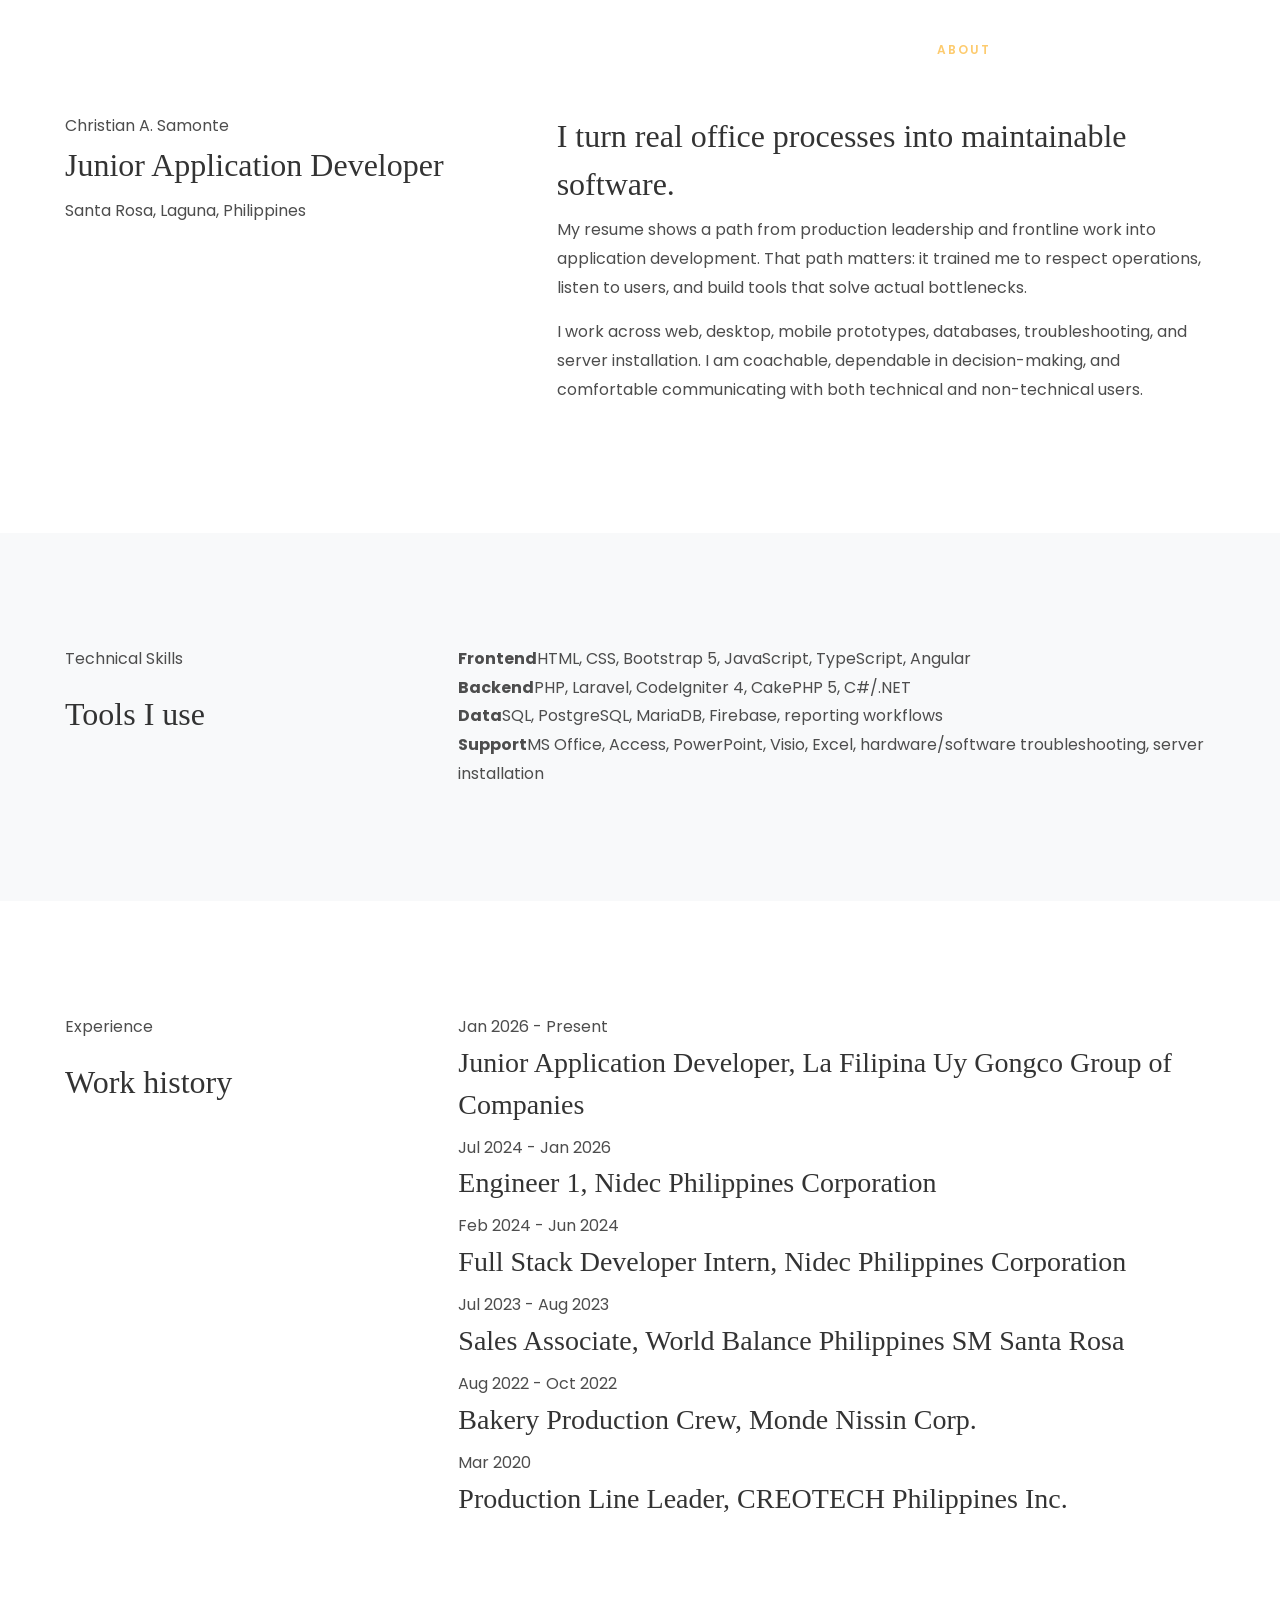
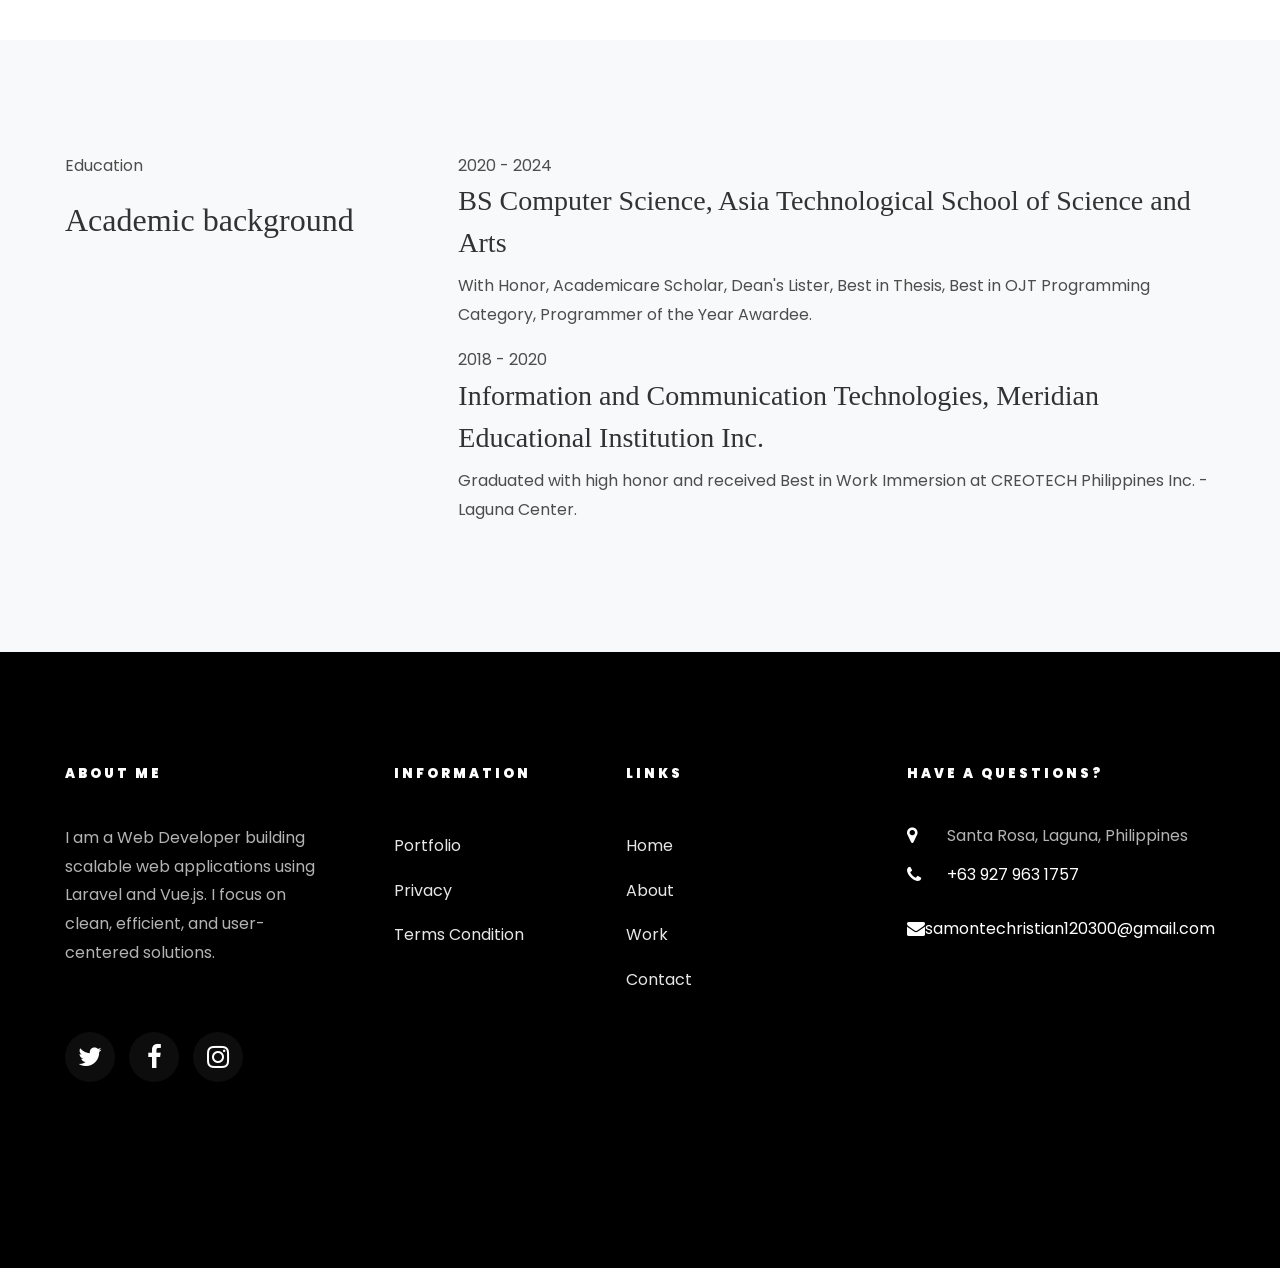
<file: about.html>
<!DOCTYPE html>
<html lang="en">
  <head>
    <title>About | CHANO</title>
    <meta charset="utf-8">
    <meta name="viewport" content="width=device-width, initial-scale=1, shrink-to-fit=no">
    <!-- <meta name="description" content="About Christian Amistoso Samonte, junior application developer behind CHANO."> -->
    <link href="https://fonts.googleapis.com/css?family=Poppins:300,400,500,600,700,800,900&display=swap" rel="stylesheet">
    <link href="https://fonts.googleapis.com/css?family=Barlow+Condensed:700,900&display=swap" rel="stylesheet">
    <link rel="stylesheet" href="css/open-iconic-bootstrap.min.css">
    <link rel="stylesheet" href="css/animate.css">
    <link rel="stylesheet" href="css/owl.carousel.min.css">
    <link rel="stylesheet" href="css/owl.theme.default.min.css">
    <link rel="stylesheet" href="css/magnific-popup.css">
    <link rel="stylesheet" href="css/aos.css">
    <link rel="stylesheet" href="css/ionicons.min.css">
    <link rel="stylesheet" href="css/flaticon.css">
    <link rel="stylesheet" href="css/icomoon.css">
    <link rel="stylesheet" href="css/style.css">
  </head>
  <body class="chano-site">
    <nav class="navbar navbar-expand-lg navbar-dark ftco_navbar bg-dark ftco-navbar-light" id="ftco-navbar">
      <div class="container">
        <a class="navbar-brand" href="index.html">CHANO</a>
        <button class="navbar-toggler" type="button" data-toggle="collapse" data-target="#ftco-nav" aria-controls="ftco-nav" aria-expanded="false" aria-label="Toggle navigation">
          <span class="oi oi-menu"></span> Menu
        </button>
        <div class="collapse navbar-collapse" id="ftco-nav">
          <ul class="navbar-nav ml-auto">
            <li class="nav-item"><a href="index.html" class="nav-link">Home</a></li>
            <li class="nav-item active"><a href="about.html" class="nav-link">About</a></li>
            <li class="nav-item"><a href="work.html" class="nav-link">Work</a></li>
            <li class="nav-item"><a href="contact.html" class="nav-link">Contact</a></li>
          </ul>
        </div>
      </div>
    </nav>


    <section class="ftco-section chano-intro">
      <div class="container">
        <div class="row align-items-start">
          <div class="col-lg-5">
            <div class="profile-block">
              <span>Christian A. Samonte</span>
              <h2>Junior Application Developer</h2>
              <p>Santa Rosa, Laguna, Philippines</p>
            </div>
          </div>
          <div class="col-lg-7 mt-4 mt-lg-0">
            <h2 class="section-title">I turn real office processes into maintainable software.</h2>
            <p>My resume shows a path from production leadership and frontline work into application development. That path matters: it trained me to respect operations, listen to users, and build tools that solve actual bottlenecks.</p>
            <p>I work across web, desktop, mobile prototypes, databases, troubleshooting, and server installation. I am coachable, dependable in decision-making, and comfortable communicating with both technical and non-technical users.</p>
          </div>
        </div>
      </div>
    </section>

    <section class="ftco-section bg-light">
      <div class="container">
        <div class="row">
          <div class="col-lg-4">
            <p class="eyebrow">Technical Skills</p>
            <h2 class="section-title">Tools I use</h2>
          </div>
          <div class="col-lg-8">
            <div class="skill-grid">
              <div><strong>Frontend</strong><span>HTML, CSS, Bootstrap 5, JavaScript, TypeScript, Angular</span></div>
              <div><strong>Backend</strong><span>PHP, Laravel, CodeIgniter 4, CakePHP 5, C#/.NET</span></div>
              <div><strong>Data</strong><span>SQL, PostgreSQL, MariaDB, Firebase, reporting workflows</span></div>
              <div><strong>Support</strong><span>MS Office, Access, PowerPoint, Visio, Excel, hardware/software troubleshooting, server installation</span></div>
            </div>
          </div>
        </div>
      </div>
    </section>

    <section class="ftco-section chano-timeline">
      <div class="container">
        <div class="row">
          <div class="col-lg-4">
            <p class="eyebrow">Experience</p>
            <h2 class="section-title">Work history</h2>
          </div>
          <div class="col-lg-8">
            <div class="timeline-item"><span>Jan 2026 - Present</span><h3>Junior Application Developer, La Filipina Uy Gongco Group of Companies</h3></div>
            <div class="timeline-item"><span>Jul 2024 - Jan 2026</span><h3>Engineer 1, Nidec Philippines Corporation</h3></div>
            <div class="timeline-item"><span>Feb 2024 - Jun 2024</span><h3>Full Stack Developer Intern, Nidec Philippines Corporation</h3></div>
            <div class="timeline-item"><span>Jul 2023 - Aug 2023</span><h3>Sales Associate, World Balance Philippines SM Santa Rosa</h3></div>
            <div class="timeline-item"><span>Aug 2022 - Oct 2022</span><h3>Bakery Production Crew, Monde Nissin Corp.</h3></div>
            <div class="timeline-item"><span>Mar 2020</span><h3>Production Line Leader, CREOTECH Philippines Inc.</h3></div>
          </div>
        </div>
      </div>
    </section>

    <section class="ftco-section bg-light">
      <div class="container">
        <div class="row">
          <div class="col-lg-4">
            <p class="eyebrow">Education</p>
            <h2 class="section-title">Academic background</h2>
          </div>
          <div class="col-lg-8">
            <div class="achievement-card">
              <span>2020 - 2024</span>
              <h3>BS Computer Science, Asia Technological School of Science and Arts</h3>
              <p>With Honor, Academicare Scholar, Dean's Lister, Best in Thesis, Best in OJT Programming Category, Programmer of the Year Awardee.</p>
            </div>
            <div class="achievement-card">
              <span>2018 - 2020</span>
              <h3>Information and Communication Technologies, Meridian Educational Institution Inc.</h3>
              <p>Graduated with high honor and received Best in Work Immersion at CREOTECH Philippines Inc. - Laguna Center.</p>
            </div>
          </div>
        </div>
      </div>
    </section>

    <footer class="ftco-footer ftco-section">
      <div class="container">
        <div class="row mb-5">
          <div class="col-md">
            <div class="ftco-footer-widget mb-4">
              <h2 class="ftco-heading-2">About Me</h2>
              <p>I am a Web Developer building scalable web applications using Laravel and Vue.js. I focus on clean, efficient, and user-centered solutions.</p>
              <ul class="ftco-footer-social list-unstyled float-md-left float-lft mt-5">
                <li class="ftco-animate"><a href="#"><span class="icon-twitter"></span></a></li>
                <li class="ftco-animate"><a href="#"><span class="icon-facebook"></span></a></li>
                <li class="ftco-animate"><a href="#"><span class="icon-instagram"></span></a></li>
              </ul>
            </div>
          </div>
          <div class="col-md">
            <div class="ftco-footer-widget mb-4 ml-md-5">
              <h2 class="ftco-heading-2">Information</h2>
              <ul class="list-unstyled">
                <li><a href="#" class="py-2 d-block">Portfolio</a></li>
                <li><a href="#" class="py-2 d-block">Privacy</a></li>
                <li><a href="#" class="py-2 d-block">Terms Condition</a></li>
              </ul>
            </div>
          </div>
          <div class="col-md">
             <div class="ftco-footer-widget mb-4">
              <h2 class="ftco-heading-2">Links</h2>
              <ul class="list-unstyled">
                <li><a href="#" class="py-2 d-block">Home</a></li>
                <li><a href="#" class="py-2 d-block">About</a></li>
                <li><a href="#" class="py-2 d-block">Work</a></li>
                <li><a href="#" class="py-2 d-block">Contact</a></li>
              </ul>
            </div>
          </div>
          <div class="col-md">
            <div class="ftco-footer-widget mb-4">
            	<h2 class="ftco-heading-2">Have a Questions?</h2>
            	<div class="block-23 mb-3">
	              <ul>
	                <li><span class="icon icon-map-marker"></span><span class="text">Santa Rosa, Laguna, Philippines</span></li>
	                <li><a href="#"><span class="icon icon-phone"></span><span class="text">+63 927 963 1757</span></a></li>
	                <li><a href="#"><span class="icon icon-envelope"></span><span class="text">samontechristian120300@gmail.com</span></a></li>
	              </ul>
	            </div>
            </div>
          </div>
        </div>
        </div>
      </div>
    </footer>

    <div id="ftco-loader" class="show fullscreen"><svg class="circular" width="48px" height="48px"><circle class="path-bg" cx="24" cy="24" r="22" fill="none" stroke-width="4" stroke="#eeeeee"/><circle class="path" cx="24" cy="24" r="22" fill="none" stroke-width="4" stroke-miterlimit="10" stroke="#F96D00"/></svg></div>
    <script src="js/jquery.min.js"></script><script src="js/jquery-migrate-3.0.1.min.js"></script><script src="js/popper.min.js"></script><script src="js/bootstrap.min.js"></script><script src="js/jquery.easing.1.3.js"></script><script src="js/jquery.waypoints.min.js"></script><script src="js/jquery.stellar.min.js"></script><script src="js/owl.carousel.min.js"></script><script src="js/jquery.magnific-popup.min.js"></script><script src="js/aos.js"></script><script src="js/jquery.animateNumber.min.js"></script><script src="js/scrollax.min.js"></script><script src="js/main.js"></script>
  </body>
</html>
</file>
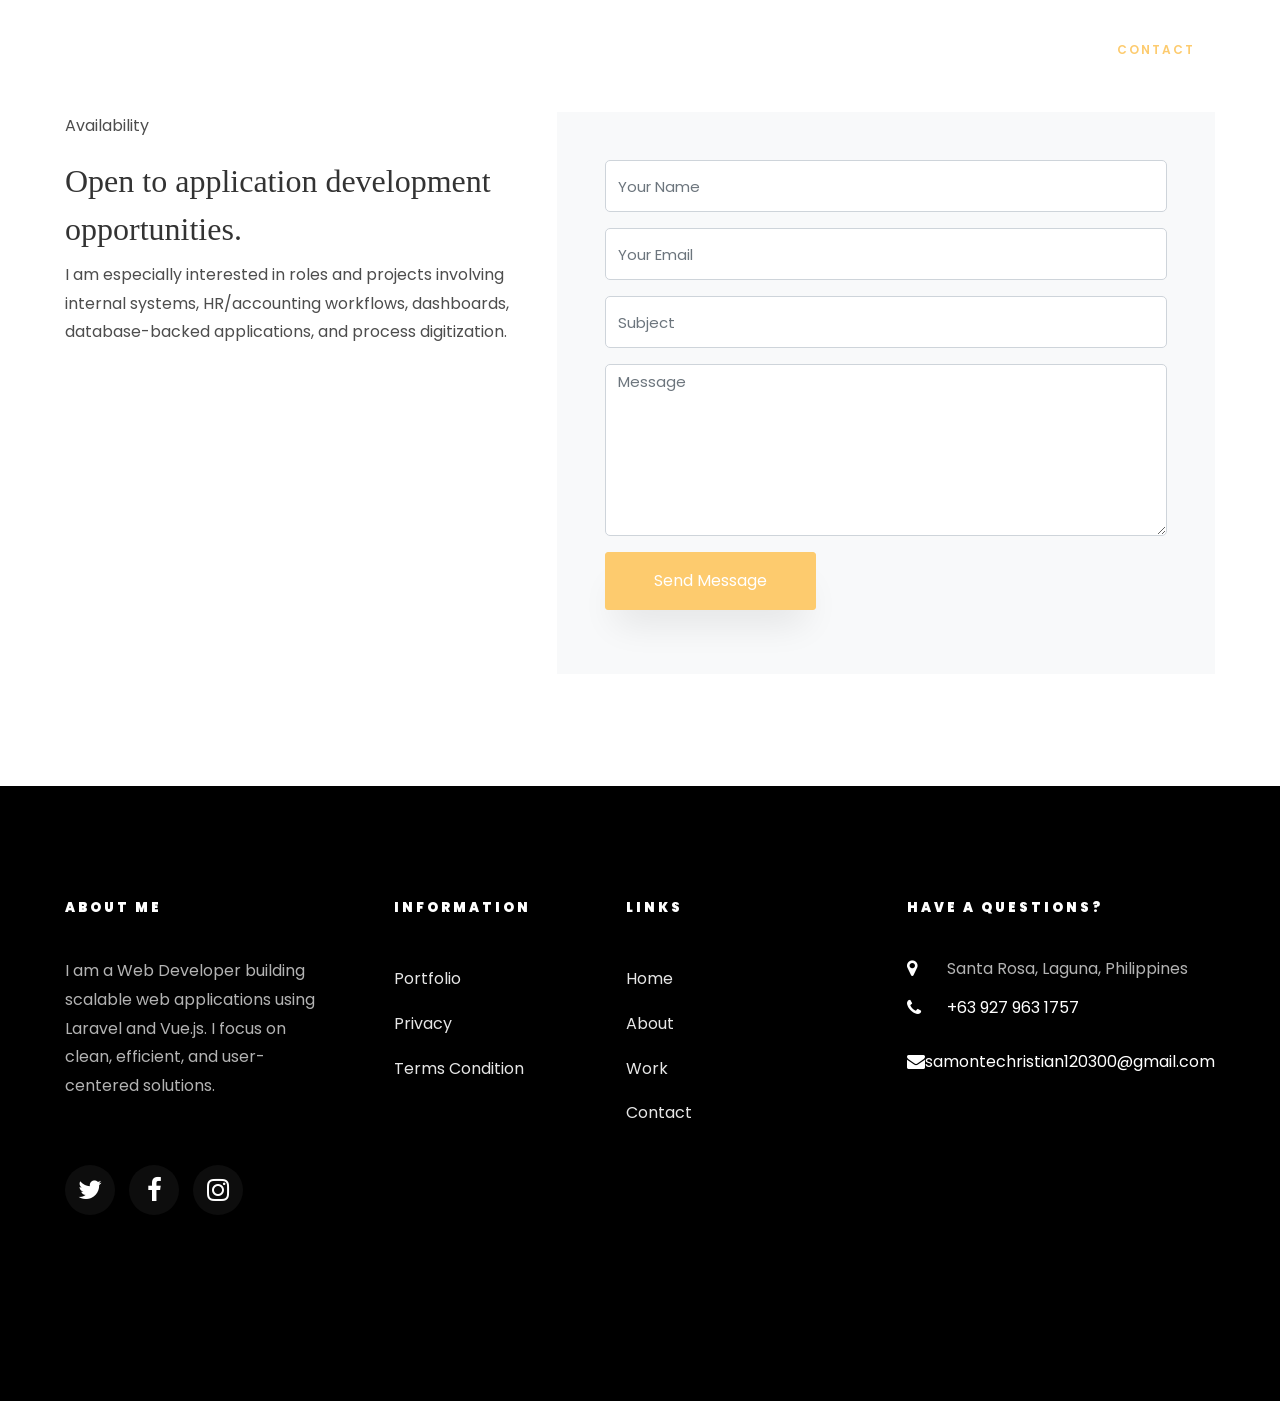
<file: contact.html>
<!DOCTYPE html>
<html lang="en">
  <head>
    <title>Contact | CHANO</title>
    <meta charset="utf-8">
    <meta name="viewport" content="width=device-width, initial-scale=1, shrink-to-fit=no">
    <!-- <meta name="description" content="Contact Christian Amistoso Samonte, CHANO portfolio."> -->
    <link href="https://fonts.googleapis.com/css?family=Poppins:300,400,500,600,700,800,900&display=swap" rel="stylesheet">
    <link href="https://fonts.googleapis.com/css?family=Barlow+Condensed:700,900&display=swap" rel="stylesheet">
    <link rel="stylesheet" href="css/open-iconic-bootstrap.min.css">
    <link rel="stylesheet" href="css/animate.css">
    <link rel="stylesheet" href="css/owl.carousel.min.css">
    <link rel="stylesheet" href="css/owl.theme.default.min.css">
    <link rel="stylesheet" href="css/magnific-popup.css">
    <link rel="stylesheet" href="css/aos.css">
    <link rel="stylesheet" href="css/ionicons.min.css">
    <link rel="stylesheet" href="css/flaticon.css">
    <link rel="stylesheet" href="css/icomoon.css">
    <link rel="stylesheet" href="css/style.css">
  </head>
  <body class="chano-site">
    <nav class="navbar navbar-expand-lg navbar-dark ftco_navbar bg-dark ftco-navbar-light" id="ftco-navbar">
      <div class="container">
        <a class="navbar-brand" href="index.html">CHANO</a>
        <button class="navbar-toggler" type="button" data-toggle="collapse" data-target="#ftco-nav" aria-controls="ftco-nav" aria-expanded="false" aria-label="Toggle navigation">
          <span class="oi oi-menu"></span> Menu
        </button>
        <div class="collapse navbar-collapse" id="ftco-nav">
          <ul class="navbar-nav ml-auto">
            <li class="nav-item"><a href="index.html" class="nav-link">Home</a></li>
            <li class="nav-item"><a href="about.html" class="nav-link">About</a></li>
            <li class="nav-item"><a href="work.html" class="nav-link">Work</a></li>
            <li class="nav-item active"><a href="contact.html" class="nav-link">Contact</a></li>
          </ul>
        </div>
      </div>
    </nav>

    <section class="ftco-section contact-section">
      <div class="container">
        <div class="row block-9 align-items-stretch">
          <div class="col-lg-5 d-flex">
            <div class="contact-copy">
              <p class="eyebrow">Availability</p>
              <h2>Open to application development opportunities.</h2>
              <p>I am especially interested in roles and projects involving internal systems, HR/accounting workflows, dashboards, database-backed applications, and process digitization.</p>
            </div>
          </div>
          <div class="col-lg-7 mt-4 mt-lg-0">
            <form action="mailto:samontechristian120300@gmail.com" method="post" enctype="text/plain" class="bg-light p-4 p-md-5 contact-form">
              <div class="form-group"><input type="text" name="name" class="form-control" placeholder="Your Name"></div>
              <div class="form-group"><input type="email" name="email" class="form-control" placeholder="Your Email"></div>
              <div class="form-group"><input type="text" name="subject" class="form-control" placeholder="Subject"></div>
              <div class="form-group"><textarea name="message" cols="30" rows="7" class="form-control" placeholder="Message"></textarea></div>
              <div class="form-group"><input type="submit" value="Send Message" class="btn btn-primary py-3 px-5"></div>
            </form>
          </div>
        </div>
      </div>
    </section>

    <footer class="ftco-footer ftco-section">
      <div class="container">
        <div class="row mb-5">
          <div class="col-md">
            <div class="ftco-footer-widget mb-4">
              <h2 class="ftco-heading-2">About Me</h2>
              <p>I am a Web Developer building scalable web applications using Laravel and Vue.js. I focus on clean, efficient, and user-centered solutions.</p>
              <ul class="ftco-footer-social list-unstyled float-md-left float-lft mt-5">
                <li class="ftco-animate"><a href="#"><span class="icon-twitter"></span></a></li>
                <li class="ftco-animate"><a href="#"><span class="icon-facebook"></span></a></li>
                <li class="ftco-animate"><a href="#"><span class="icon-instagram"></span></a></li>
              </ul>
            </div>
          </div>
          <div class="col-md">
            <div class="ftco-footer-widget mb-4 ml-md-5">
              <h2 class="ftco-heading-2">Information</h2>
              <ul class="list-unstyled">
                <li><a href="#" class="py-2 d-block">Portfolio</a></li>
                <li><a href="#" class="py-2 d-block">Privacy</a></li>
                <li><a href="#" class="py-2 d-block">Terms Condition</a></li>
              </ul>
            </div>
          </div>
          <div class="col-md">
             <div class="ftco-footer-widget mb-4">
              <h2 class="ftco-heading-2">Links</h2>
              <ul class="list-unstyled">
                <li><a href="#" class="py-2 d-block">Home</a></li>
                <li><a href="#" class="py-2 d-block">About</a></li>
                <li><a href="#" class="py-2 d-block">Work</a></li>
                <li><a href="#" class="py-2 d-block">Contact</a></li>
              </ul>
            </div>
          </div>
          <div class="col-md">
            <div class="ftco-footer-widget mb-4">
            	<h2 class="ftco-heading-2">Have a Questions?</h2>
            	<div class="block-23 mb-3">
	              <ul>
	                <li><span class="icon icon-map-marker"></span><span class="text">Santa Rosa, Laguna, Philippines</span></li>
	                <li><a href="#"><span class="icon icon-phone"></span><span class="text">+63 927 963 1757</span></a></li>
	                <li><a href="#"><span class="icon icon-envelope"></span><span class="text">samontechristian120300@gmail.com</span></a></li>
	              </ul>
	            </div>
            </div>
          </div>
        </div>
        </div>
      </div>
    </footer>

    <div id="ftco-loader" class="show fullscreen"><svg class="circular" width="48px" height="48px"><circle class="path-bg" cx="24" cy="24" r="22" fill="none" stroke-width="4" stroke="#eeeeee"/><circle class="path" cx="24" cy="24" r="22" fill="none" stroke-width="4" stroke-miterlimit="10" stroke="#F96D00"/></svg></div>
    <script src="js/jquery.min.js"></script><script src="js/jquery-migrate-3.0.1.min.js"></script><script src="js/popper.min.js"></script><script src="js/bootstrap.min.js"></script><script src="js/jquery.easing.1.3.js"></script><script src="js/jquery.waypoints.min.js"></script><script src="js/jquery.stellar.min.js"></script><script src="js/owl.carousel.min.js"></script><script src="js/jquery.magnific-popup.min.js"></script><script src="js/aos.js"></script><script src="js/jquery.animateNumber.min.js"></script><script src="js/scrollax.min.js"></script><script src="js/main.js"></script>
  </body>
</html>
</file>
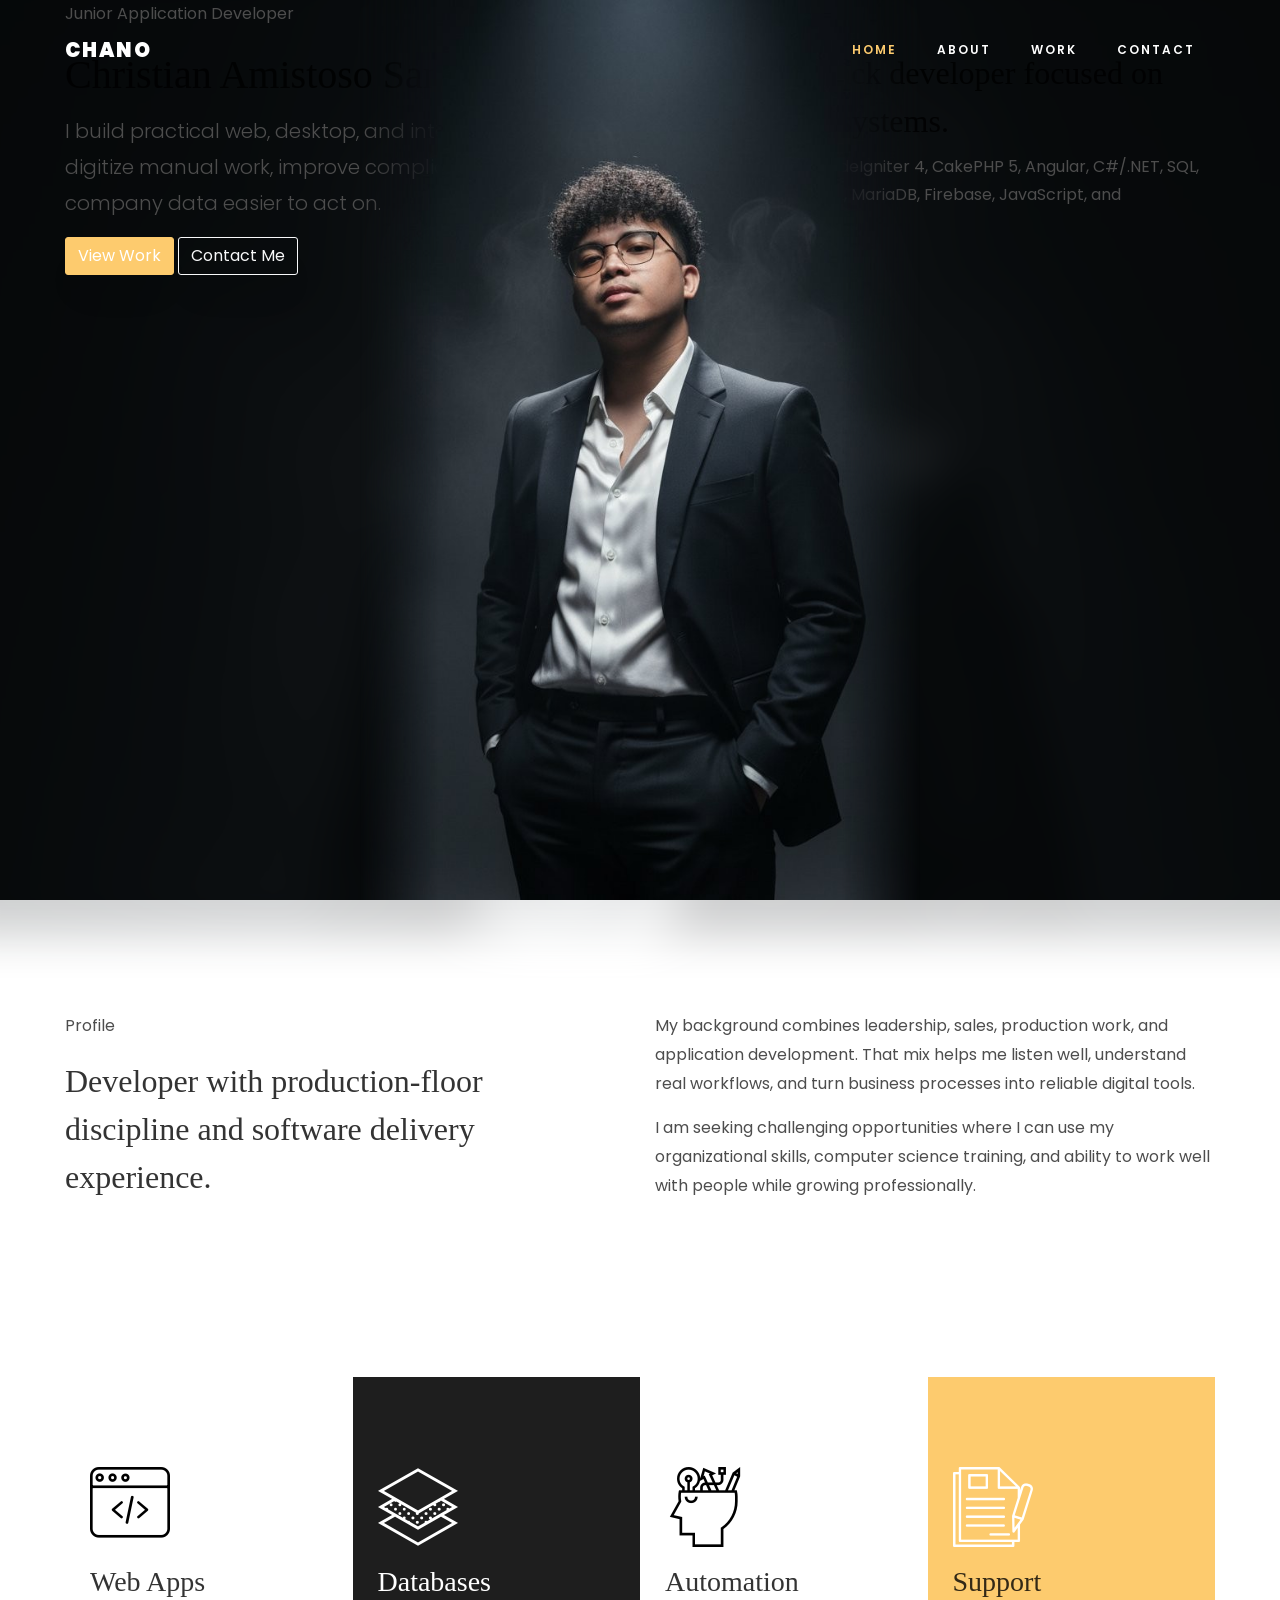
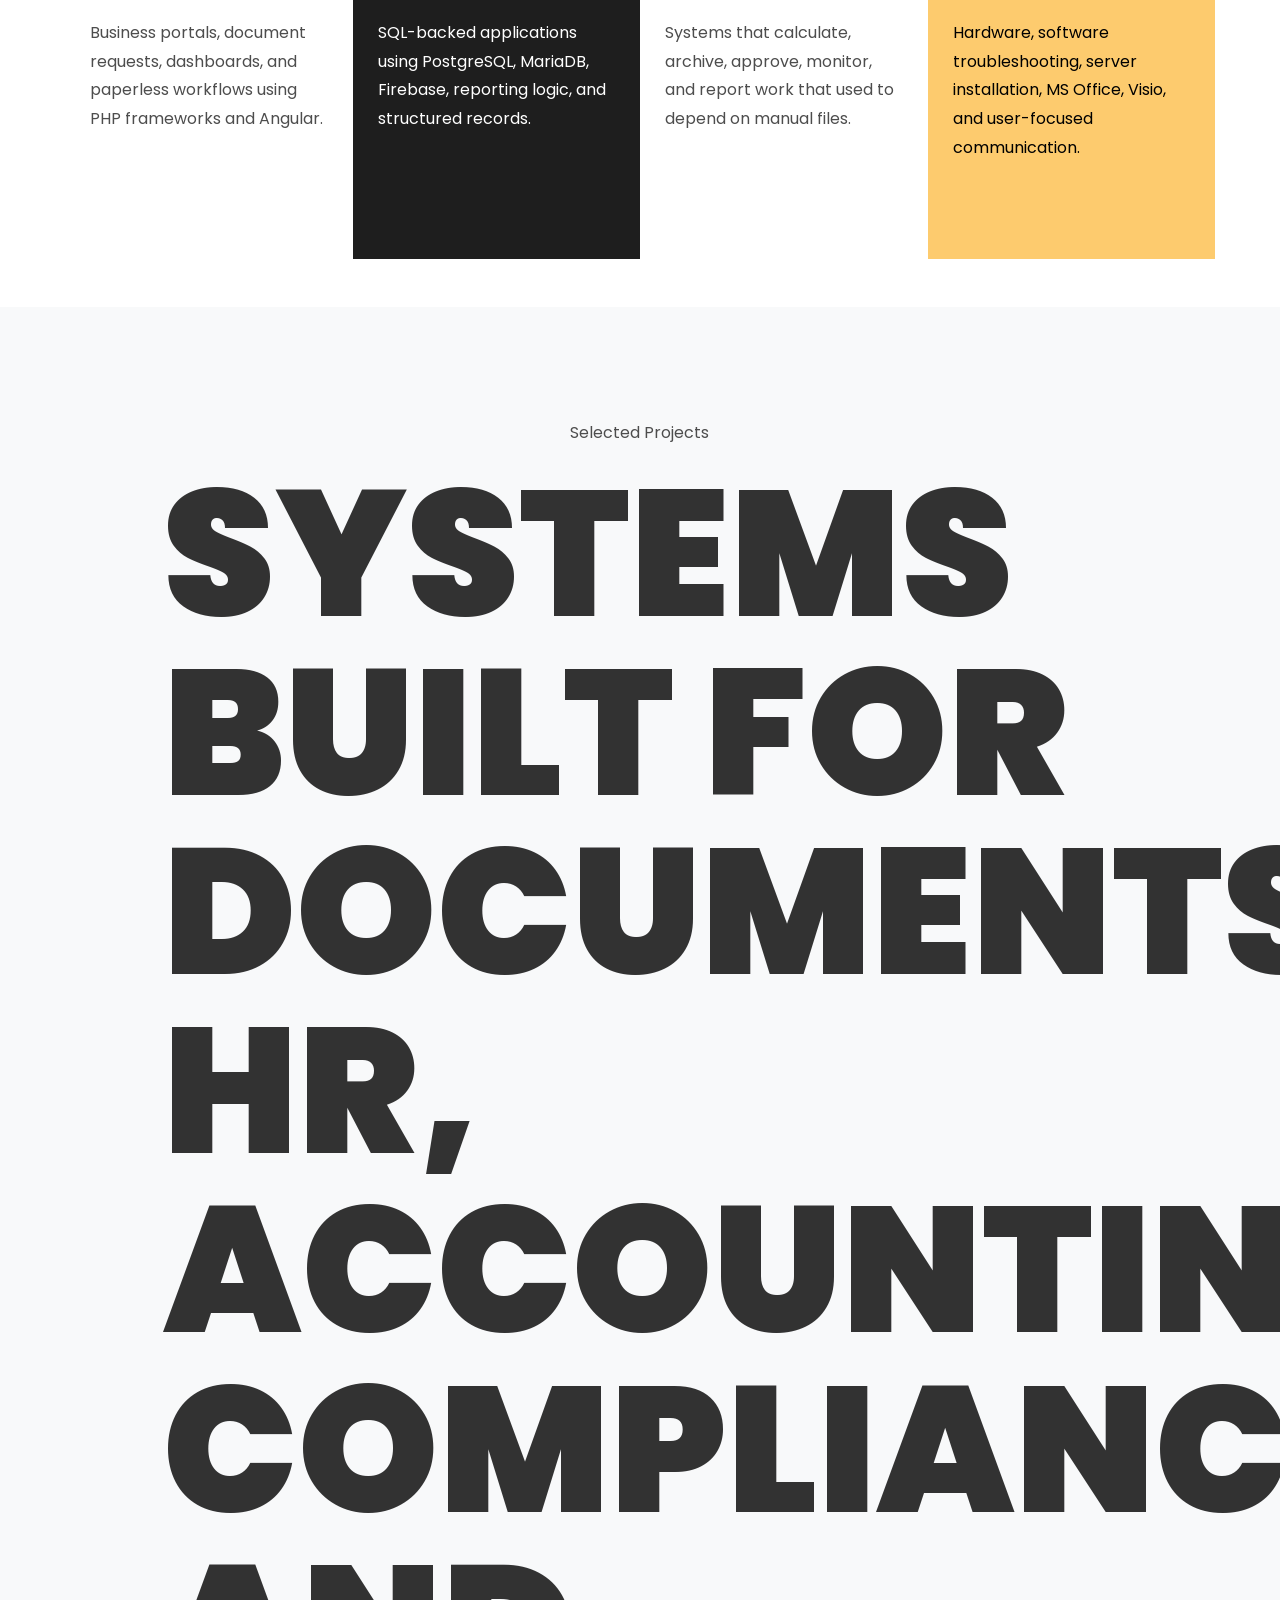
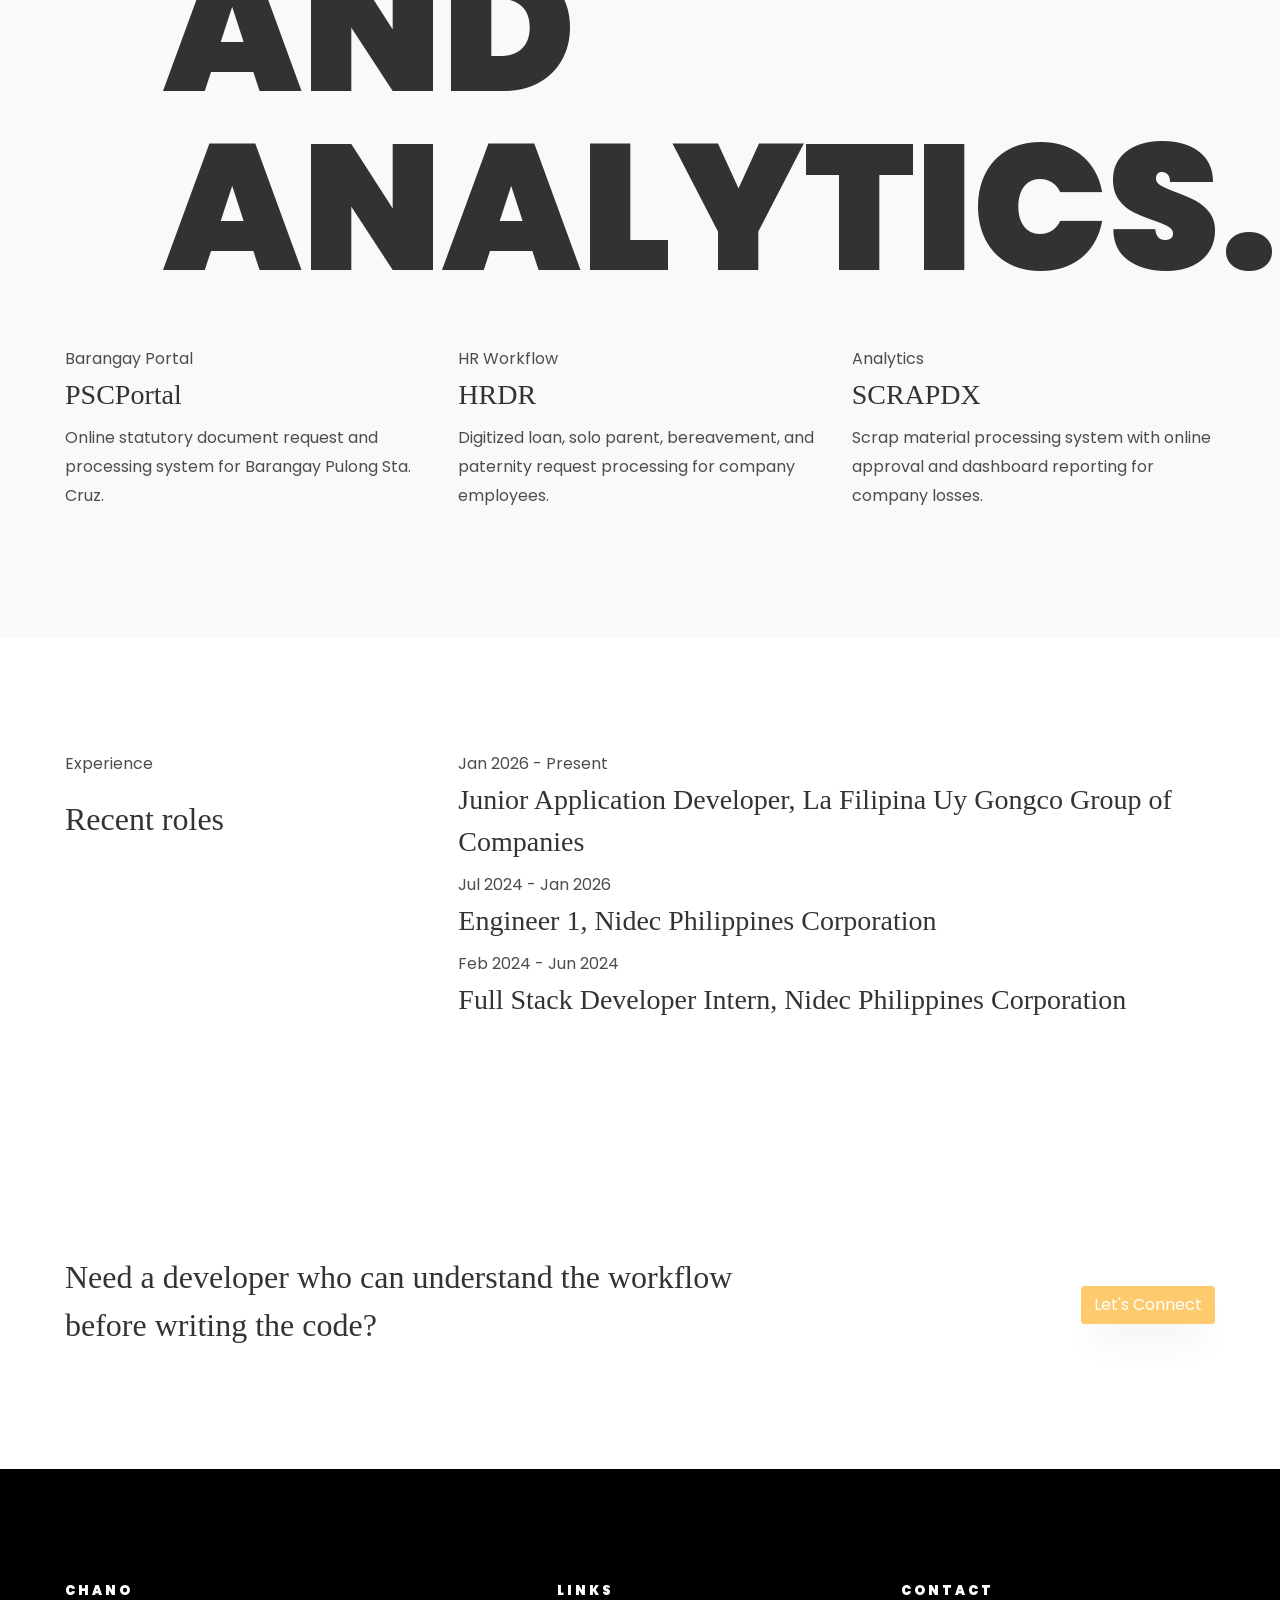
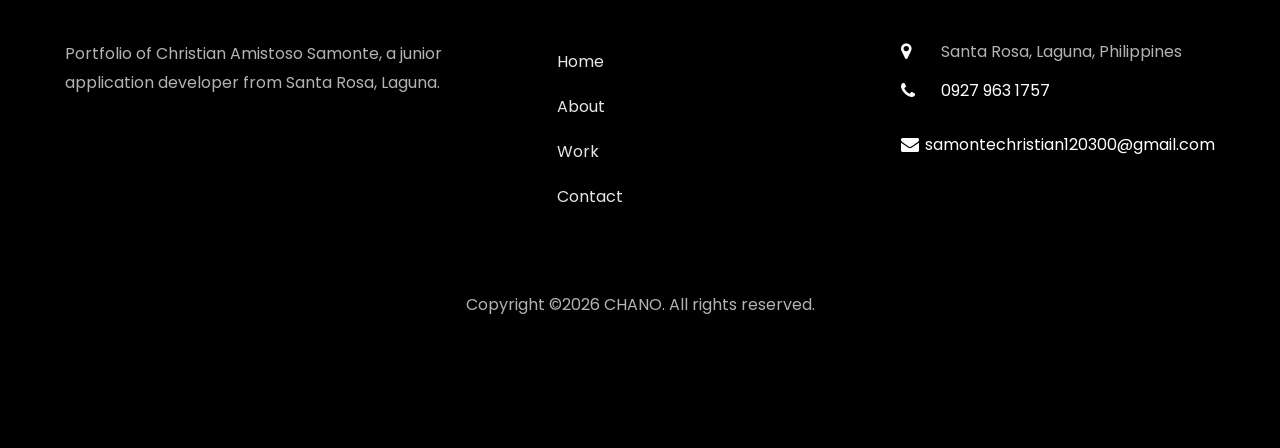
<file: index copy.html>
<!DOCTYPE html>
<html lang="en">
  <head>
    <title>CHANO | Christian Samonte Portfolio</title>
    <meta charset="utf-8">
    <meta name="viewport" content="width=device-width, initial-scale=1, shrink-to-fit=no">
    <meta name="description" content="CHANO is the portfolio of Christian Amistoso Samonte, a junior application developer from Santa Rosa, Laguna.">

    <link href="https://fonts.googleapis.com/css?family=Poppins:300,400,500,600,700,800,900&display=swap" rel="stylesheet">
    <link href="https://fonts.googleapis.com/css?family=Barlow+Condensed:700,900&display=swap" rel="stylesheet">
    <link rel="stylesheet" href="css/open-iconic-bootstrap.min.css">
    <link rel="stylesheet" href="css/animate.css">
    <link rel="stylesheet" href="css/owl.carousel.min.css">
    <link rel="stylesheet" href="css/owl.theme.default.min.css">
    <link rel="stylesheet" href="css/magnific-popup.css">
    <link rel="stylesheet" href="css/aos.css">
    <link rel="stylesheet" href="css/ionicons.min.css">
    <link rel="stylesheet" href="css/flaticon.css">
    <link rel="stylesheet" href="css/icomoon.css">
    <link rel="stylesheet" href="css/style.css">
  </head>
  <body class="chano-site">
    <nav class="navbar navbar-expand-lg navbar-dark ftco_navbar bg-dark ftco-navbar-light" id="ftco-navbar">
      <div class="container">
        <a class="navbar-brand" href="index.html">CHANO</a>
        <button class="navbar-toggler" type="button" data-toggle="collapse" data-target="#ftco-nav" aria-controls="ftco-nav" aria-expanded="false" aria-label="Toggle navigation">
          <span class="oi oi-menu"></span> Menu
        </button>
        <div class="collapse navbar-collapse" id="ftco-nav">
          <ul class="navbar-nav ml-auto">
            <li class="nav-item active"><a href="index.html" class="nav-link">Home</a></li>
            <li class="nav-item"><a href="about.html" class="nav-link">About</a></li>
            <li class="nav-item"><a href="work.html" class="nav-link">Work</a></li>
            <li class="nav-item"><a href="contact.html" class="nav-link">Contact</a></li>
          </ul>
        </div>
      </div>
    </nav>

    <section class="chano-hero">
      <div class="container">
        <div class="row align-items-center">
          <div class="col-lg-7 ftco-animate">
            <p class="eyebrow">Junior Application Developer</p>
            <h1>Christian Amistoso Samonte</h1>
            <p class="lead">I build practical web, desktop, and internal business systems that digitize manual work, improve compliance monitoring, and make company data easier to act on.</p>
            <div class="hero-actions">
              <a href="work.html" class="btn btn-primary">View Work</a>
              <a href="contact.html" class="btn btn-outline-light">Contact Me</a>
            </div>
          </div>
          <div class="col-lg-5 mt-5 mt-lg-0 ftco-animate">
            <div class="hero-panel">
              <span>CHANO</span>
              <h2>Full-stack developer focused on useful systems.</h2>
              <p>Laravel, CodeIgniter 4, CakePHP 5, Angular, C#/.NET, SQL, PostgreSQL, MariaDB, Firebase, JavaScript, and TypeScript.</p>
            </div>
          </div>
        </div>
      </div>
    </section>

    <section class="ftco-section chano-intro">
      <div class="container">
        <div class="row justify-content-between align-items-start">
          <div class="col-lg-5">
            <p class="eyebrow">Profile</p>
            <h2 class="section-title">Developer with production-floor discipline and software delivery experience.</h2>
          </div>
          <div class="col-lg-6">
            <p>My background combines leadership, sales, production work, and application development. That mix helps me listen well, understand real workflows, and turn business processes into reliable digital tools.</p>
            <p>I am seeking challenging opportunities where I can use my organizational skills, computer science training, and ability to work well with people while growing professionally.</p>
          </div>
        </div>
      </div>
    </section>

    <section class="services-section py-5">
      <div class="container">
        <div class="row no-gutters d-flex">
          <div class="col-md-6 col-lg-3 d-flex align-self-stretch ftco-animate">
            <div class="media block-6 services d-block">
              <div class="icon"><span class="flaticon-web-programming"></span></div>
              <div class="media-body">
                <h3 class="heading mb-3">Web Apps</h3>
                <p>Business portals, document requests, dashboards, and paperless workflows using PHP frameworks and Angular.</p>
              </div>
            </div>
          </div>
          <div class="col-md-6 col-lg-3 d-flex align-self-stretch ftco-animate">
            <div class="media block-6 services active d-block">
              <div class="icon"><span class="flaticon-layers"></span></div>
              <div class="media-body">
                <h3 class="heading mb-3">Databases</h3>
                <p>SQL-backed applications using PostgreSQL, MariaDB, Firebase, reporting logic, and structured records.</p>
              </div>
            </div>
          </div>
          <div class="col-md-6 col-lg-3 d-flex align-self-stretch ftco-animate">
            <div class="media block-6 services d-block">
              <div class="icon"><span class="flaticon-idea"></span></div>
              <div class="media-body">
                <h3 class="heading mb-3">Automation</h3>
                <p>Systems that calculate, archive, approve, monitor, and report work that used to depend on manual files.</p>
              </div>
            </div>
          </div>
          <div class="col-md-6 col-lg-3 d-flex align-self-stretch ftco-animate">
            <div class="media block-6 services active-2 d-block">
              <div class="icon"><span class="flaticon-contract"></span></div>
              <div class="media-body">
                <h3 class="heading mb-3">Support</h3>
                <p>Hardware, software troubleshooting, server installation, MS Office, Visio, and user-focused communication.</p>
              </div>
            </div>
          </div>
        </div>
      </div>
    </section>

    <section class="ftco-section bg-light chano-featured">
      <div class="container">
        <div class="row justify-content-center pb-4">
          <div class="col-md-10 heading-section text-center ftco-animate">
            <p class="eyebrow">Selected Projects</p>
            <h2 class="mb-4">Systems built for documents, HR, accounting, compliance, and analytics.</h2>
          </div>
        </div>
        <div class="row">
          <div class="col-md-6 col-lg-4 d-flex ftco-animate">
            <article class="project-card">
              <span>Barangay Portal</span>
              <h3>PSCPortal</h3>
              <p>Online statutory document request and processing system for Barangay Pulong Sta. Cruz.</p>
            </article>
          </div>
          <div class="col-md-6 col-lg-4 d-flex ftco-animate">
            <article class="project-card">
              <span>HR Workflow</span>
              <h3>HRDR</h3>
              <p>Digitized loan, solo parent, bereavement, and paternity request processing for company employees.</p>
            </article>
          </div>
          <div class="col-md-6 col-lg-4 d-flex ftco-animate">
            <article class="project-card">
              <span>Analytics</span>
              <h3>SCRAPDX</h3>
              <p>Scrap material processing system with online approval and dashboard reporting for company losses.</p>
            </article>
          </div>
        </div>
      </div>
    </section>

    <section class="ftco-section chano-timeline">
      <div class="container">
        <div class="row">
          <div class="col-lg-4">
            <p class="eyebrow">Experience</p>
            <h2 class="section-title">Recent roles</h2>
          </div>
          <div class="col-lg-8">
            <div class="timeline-item">
              <span>Jan 2026 - Present</span>
              <h3>Junior Application Developer, La Filipina Uy Gongco Group of Companies</h3>
            </div>
            <div class="timeline-item">
              <span>Jul 2024 - Jan 2026</span>
              <h3>Engineer 1, Nidec Philippines Corporation</h3>
            </div>
            <div class="timeline-item">
              <span>Feb 2024 - Jun 2024</span>
              <h3>Full Stack Developer Intern, Nidec Philippines Corporation</h3>
            </div>
          </div>
        </div>
      </div>
    </section>

    <section class="ftco-section chano-cta">
      <div class="container">
        <div class="row align-items-center">
          <div class="col-lg-8">
            <h2>Need a developer who can understand the workflow before writing the code?</h2>
          </div>
          <div class="col-lg-4 text-lg-right">
            <a href="contact.html" class="btn btn-primary">Let's Connect</a>
          </div>
        </div>
      </div>
    </section>

    <footer class="ftco-footer ftco-section">
      <div class="container">
        <div class="row mb-5">
          <div class="col-md-5">
            <div class="ftco-footer-widget mb-4">
              <h2 class="ftco-heading-2">CHANO</h2>
              <p>Portfolio of Christian Amistoso Samonte, a junior application developer from Santa Rosa, Laguna.</p>
            </div>
          </div>
          <div class="col-md">
            <div class="ftco-footer-widget mb-4">
              <h2 class="ftco-heading-2">Links</h2>
              <ul class="list-unstyled">
                <li><a href="index.html" class="py-2 d-block">Home</a></li>
                <li><a href="about.html" class="py-2 d-block">About</a></li>
                <li><a href="work.html" class="py-2 d-block">Work</a></li>
                <li><a href="contact.html" class="py-2 d-block">Contact</a></li>
              </ul>
            </div>
          </div>
          <div class="col-md">
            <div class="ftco-footer-widget mb-4">
              <h2 class="ftco-heading-2">Contact</h2>
              <div class="block-23 mb-3">
                <ul>
                  <li><span class="icon icon-map-marker"></span><span class="text">Santa Rosa, Laguna, Philippines</span></li>
                  <li><a href="tel:+639279631757"><span class="icon icon-phone"></span><span class="text">0927 963 1757</span></a></li>
                  <li><a href="mailto:samontechristian120300@gmail.com"><span class="icon icon-envelope"></span><span class="text">samontechristian120300@gmail.com</span></a></li>
                </ul>
              </div>
            </div>
          </div>
        </div>
        <div class="row">
          <div class="col-md-12 text-center">
            <p>Copyright &copy;<script>document.write(new Date().getFullYear());</script> CHANO. All rights reserved.</p>
          </div>
        </div>
      </div>
    </footer>

    <div id="ftco-loader" class="show fullscreen"><svg class="circular" width="48px" height="48px"><circle class="path-bg" cx="24" cy="24" r="22" fill="none" stroke-width="4" stroke="#eeeeee"/><circle class="path" cx="24" cy="24" r="22" fill="none" stroke-width="4" stroke-miterlimit="10" stroke="#F96D00"/></svg></div>

    <script src="js/jquery.min.js"></script>
    <script src="js/jquery-migrate-3.0.1.min.js"></script>
    <script src="js/popper.min.js"></script>
    <script src="js/bootstrap.min.js"></script>
    <script src="js/jquery.easing.1.3.js"></script>
    <script src="js/jquery.waypoints.min.js"></script>
    <script src="js/jquery.stellar.min.js"></script>
    <script src="js/owl.carousel.min.js"></script>
    <script src="js/jquery.magnific-popup.min.js"></script>
    <script src="js/aos.js"></script>
    <script src="js/jquery.animateNumber.min.js"></script>
    <script src="js/scrollax.min.js"></script>
    <script src="js/main.js"></script>
  </body>
</html>
</file>
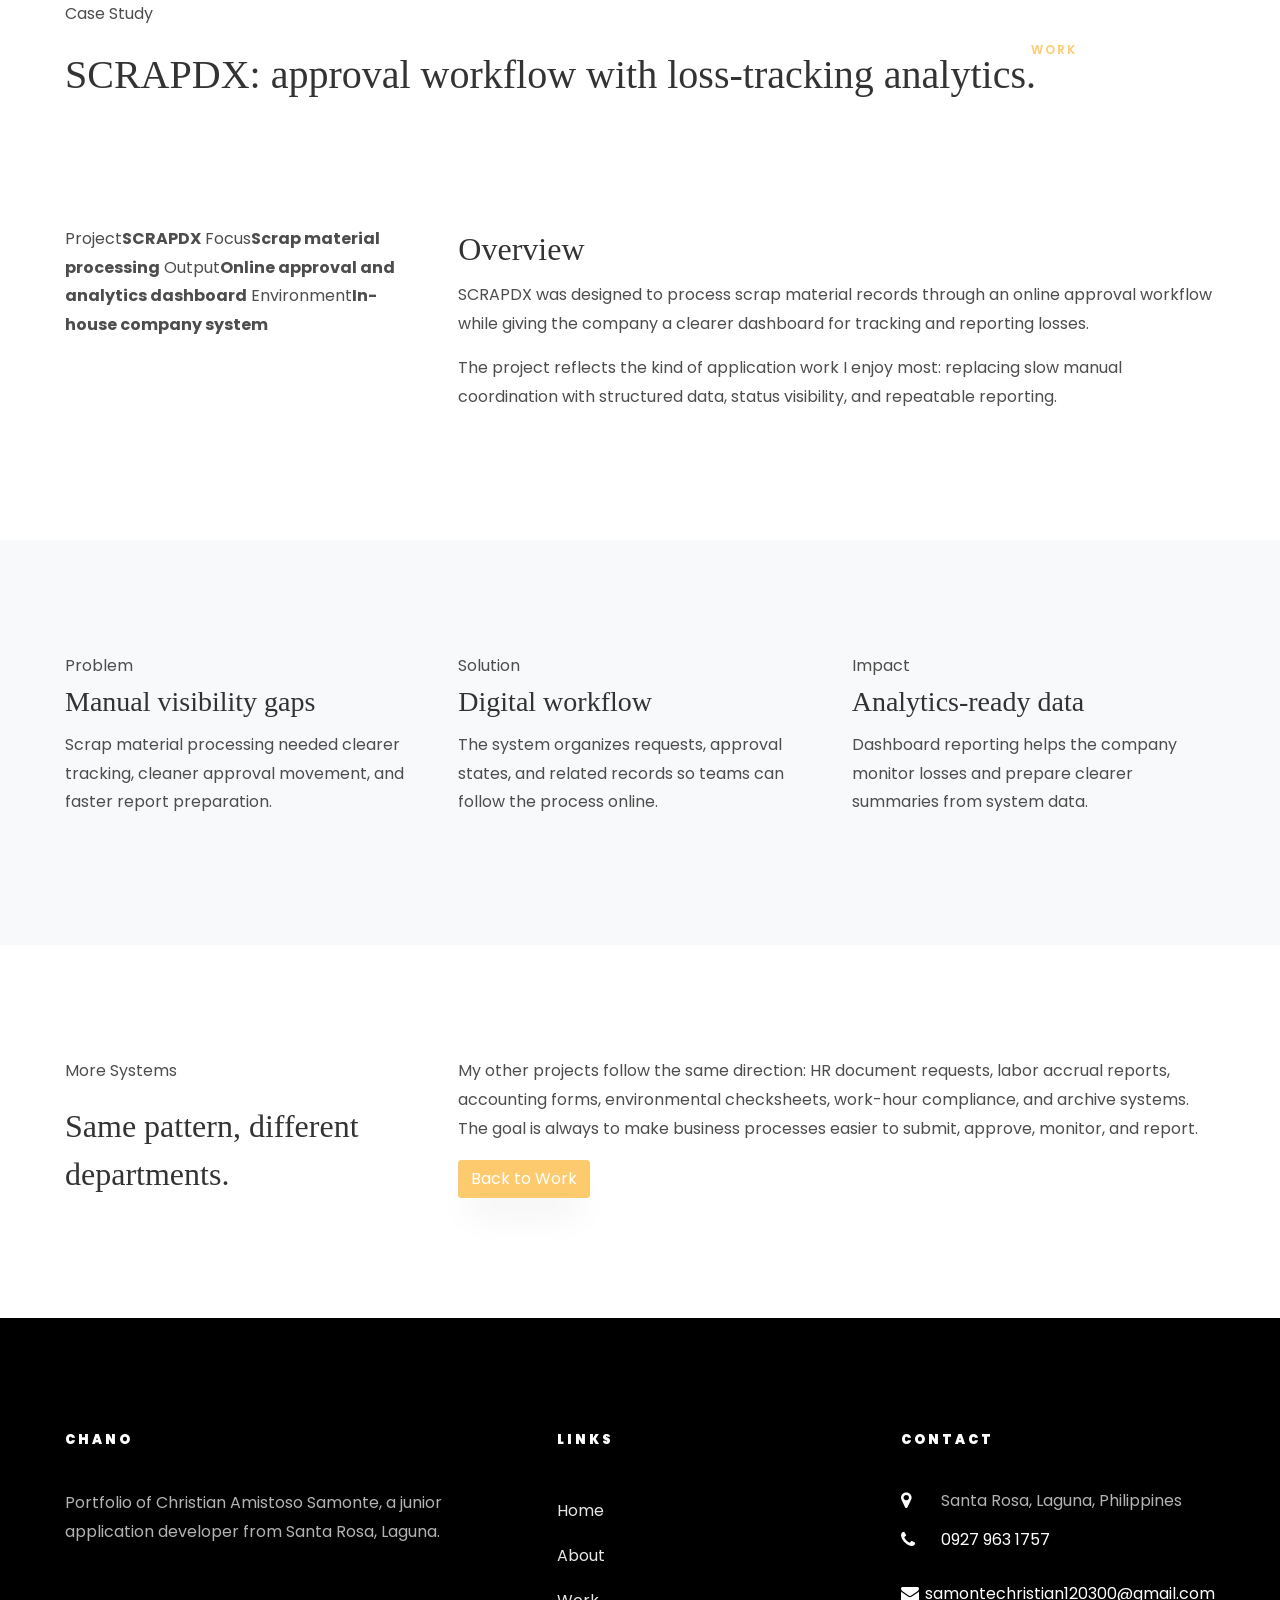
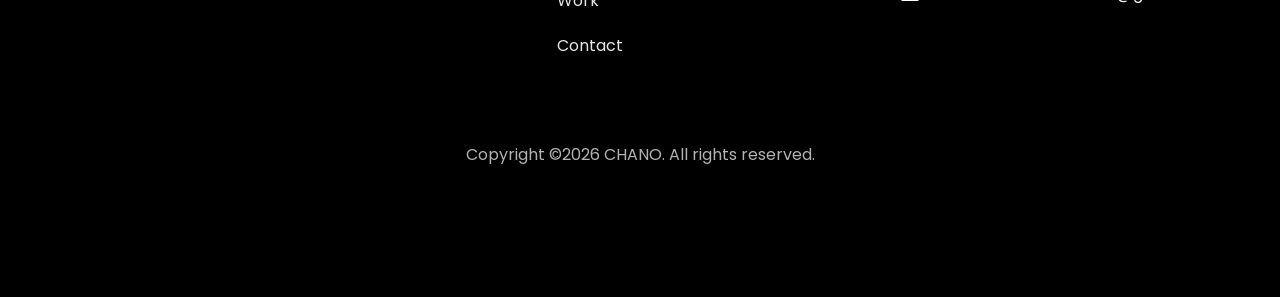
<file: single.html>
<!DOCTYPE html>
<html lang="en">
  <head>
    <title>Case Study | CHANO</title>
    <meta charset="utf-8">
    <meta name="viewport" content="width=device-width, initial-scale=1, shrink-to-fit=no">
    <meta name="description" content="CHANO case study template featuring SCRAPDX by Christian Samonte.">
    <link href="https://fonts.googleapis.com/css?family=Poppins:300,400,500,600,700,800,900&display=swap" rel="stylesheet">
    <link href="https://fonts.googleapis.com/css?family=Barlow+Condensed:700,900&display=swap" rel="stylesheet">
    <link rel="stylesheet" href="css/open-iconic-bootstrap.min.css">
    <link rel="stylesheet" href="css/animate.css">
    <link rel="stylesheet" href="css/owl.carousel.min.css">
    <link rel="stylesheet" href="css/owl.theme.default.min.css">
    <link rel="stylesheet" href="css/magnific-popup.css">
    <link rel="stylesheet" href="css/aos.css">
    <link rel="stylesheet" href="css/ionicons.min.css">
    <link rel="stylesheet" href="css/flaticon.css">
    <link rel="stylesheet" href="css/icomoon.css">
    <link rel="stylesheet" href="css/style.css">
  </head>
  <body class="chano-site">
    <nav class="navbar navbar-expand-lg navbar-dark ftco_navbar bg-dark ftco-navbar-light" id="ftco-navbar">
      <div class="container">
        <a class="navbar-brand" href="index.html">CHANO</a>
        <button class="navbar-toggler" type="button" data-toggle="collapse" data-target="#ftco-nav" aria-controls="ftco-nav" aria-expanded="false" aria-label="Toggle navigation">
          <span class="oi oi-menu"></span> Menu
        </button>
        <div class="collapse navbar-collapse" id="ftco-nav">
          <ul class="navbar-nav ml-auto">
            <li class="nav-item"><a href="index.html" class="nav-link">Home</a></li>
            <li class="nav-item"><a href="about.html" class="nav-link">About</a></li>
            <li class="nav-item active"><a href="work.html" class="nav-link">Work</a></li>
            <li class="nav-item"><a href="contact.html" class="nav-link">Contact</a></li>
          </ul>
        </div>
      </div>
    </nav>

    <section class="chano-page-hero">
      <div class="container">
        <p class="eyebrow">Case Study</p>
        <h1>SCRAPDX: approval workflow with loss-tracking analytics.</h1>
      </div>
    </section>

    <section class="ftco-section">
      <div class="container">
        <div class="row">
          <div class="col-lg-4">
            <div class="case-meta">
              <span>Project</span><strong>SCRAPDX</strong>
              <span>Focus</span><strong>Scrap material processing</strong>
              <span>Output</span><strong>Online approval and analytics dashboard</strong>
              <span>Environment</span><strong>In-house company system</strong>
            </div>
          </div>
          <div class="col-lg-8 mt-4 mt-lg-0">
            <h2 class="section-title">Overview</h2>
            <p>SCRAPDX was designed to process scrap material records through an online approval workflow while giving the company a clearer dashboard for tracking and reporting losses.</p>
            <p>The project reflects the kind of application work I enjoy most: replacing slow manual coordination with structured data, status visibility, and repeatable reporting.</p>
          </div>
        </div>
      </div>
    </section>

    <section class="ftco-section bg-light">
      <div class="container">
        <div class="row">
          <div class="col-md-4 d-flex"><article class="project-card"><span>Problem</span><h3>Manual visibility gaps</h3><p>Scrap material processing needed clearer tracking, cleaner approval movement, and faster report preparation.</p></article></div>
          <div class="col-md-4 d-flex"><article class="project-card"><span>Solution</span><h3>Digital workflow</h3><p>The system organizes requests, approval states, and related records so teams can follow the process online.</p></article></div>
          <div class="col-md-4 d-flex"><article class="project-card"><span>Impact</span><h3>Analytics-ready data</h3><p>Dashboard reporting helps the company monitor losses and prepare clearer summaries from system data.</p></article></div>
        </div>
      </div>
    </section>

    <section class="ftco-section chano-intro">
      <div class="container">
        <div class="row">
          <div class="col-lg-4">
            <p class="eyebrow">More Systems</p>
            <h2 class="section-title">Same pattern, different departments.</h2>
          </div>
          <div class="col-lg-8">
            <p>My other projects follow the same direction: HR document requests, labor accrual reports, accounting forms, environmental checksheets, work-hour compliance, and archive systems. The goal is always to make business processes easier to submit, approve, monitor, and report.</p>
            <a href="work.html" class="btn btn-primary">Back to Work</a>
          </div>
        </div>
      </div>
    </section>

    <footer class="ftco-footer ftco-section">
      <div class="container">
        <div class="row mb-5">
          <div class="col-md-5"><div class="ftco-footer-widget mb-4"><h2 class="ftco-heading-2">CHANO</h2><p>Portfolio of Christian Amistoso Samonte, a junior application developer from Santa Rosa, Laguna.</p></div></div>
          <div class="col-md"><div class="ftco-footer-widget mb-4"><h2 class="ftco-heading-2">Links</h2><ul class="list-unstyled"><li><a href="index.html" class="py-2 d-block">Home</a></li><li><a href="about.html" class="py-2 d-block">About</a></li><li><a href="work.html" class="py-2 d-block">Work</a></li><li><a href="contact.html" class="py-2 d-block">Contact</a></li></ul></div></div>
          <div class="col-md"><div class="ftco-footer-widget mb-4"><h2 class="ftco-heading-2">Contact</h2><div class="block-23 mb-3"><ul><li><span class="icon icon-map-marker"></span><span class="text">Santa Rosa, Laguna, Philippines</span></li><li><a href="tel:+639279631757"><span class="icon icon-phone"></span><span class="text">0927 963 1757</span></a></li><li><a href="mailto:samontechristian120300@gmail.com"><span class="icon icon-envelope"></span><span class="text">samontechristian120300@gmail.com</span></a></li></ul></div></div></div>
        </div>
        <div class="row"><div class="col-md-12 text-center"><p>Copyright &copy;<script>document.write(new Date().getFullYear());</script> CHANO. All rights reserved.</p></div></div>
      </div>
    </footer>

    <div id="ftco-loader" class="show fullscreen"><svg class="circular" width="48px" height="48px"><circle class="path-bg" cx="24" cy="24" r="22" fill="none" stroke-width="4" stroke="#eeeeee"/><circle class="path" cx="24" cy="24" r="22" fill="none" stroke-width="4" stroke-miterlimit="10" stroke="#F96D00"/></svg></div>
    <script src="js/jquery.min.js"></script><script src="js/jquery-migrate-3.0.1.min.js"></script><script src="js/popper.min.js"></script><script src="js/bootstrap.min.js"></script><script src="js/jquery.easing.1.3.js"></script><script src="js/jquery.waypoints.min.js"></script><script src="js/jquery.stellar.min.js"></script><script src="js/owl.carousel.min.js"></script><script src="js/jquery.magnific-popup.min.js"></script><script src="js/aos.js"></script><script src="js/jquery.animateNumber.min.js"></script><script src="js/scrollax.min.js"></script><script src="js/main.js"></script>
  </body>
</html>
</file>
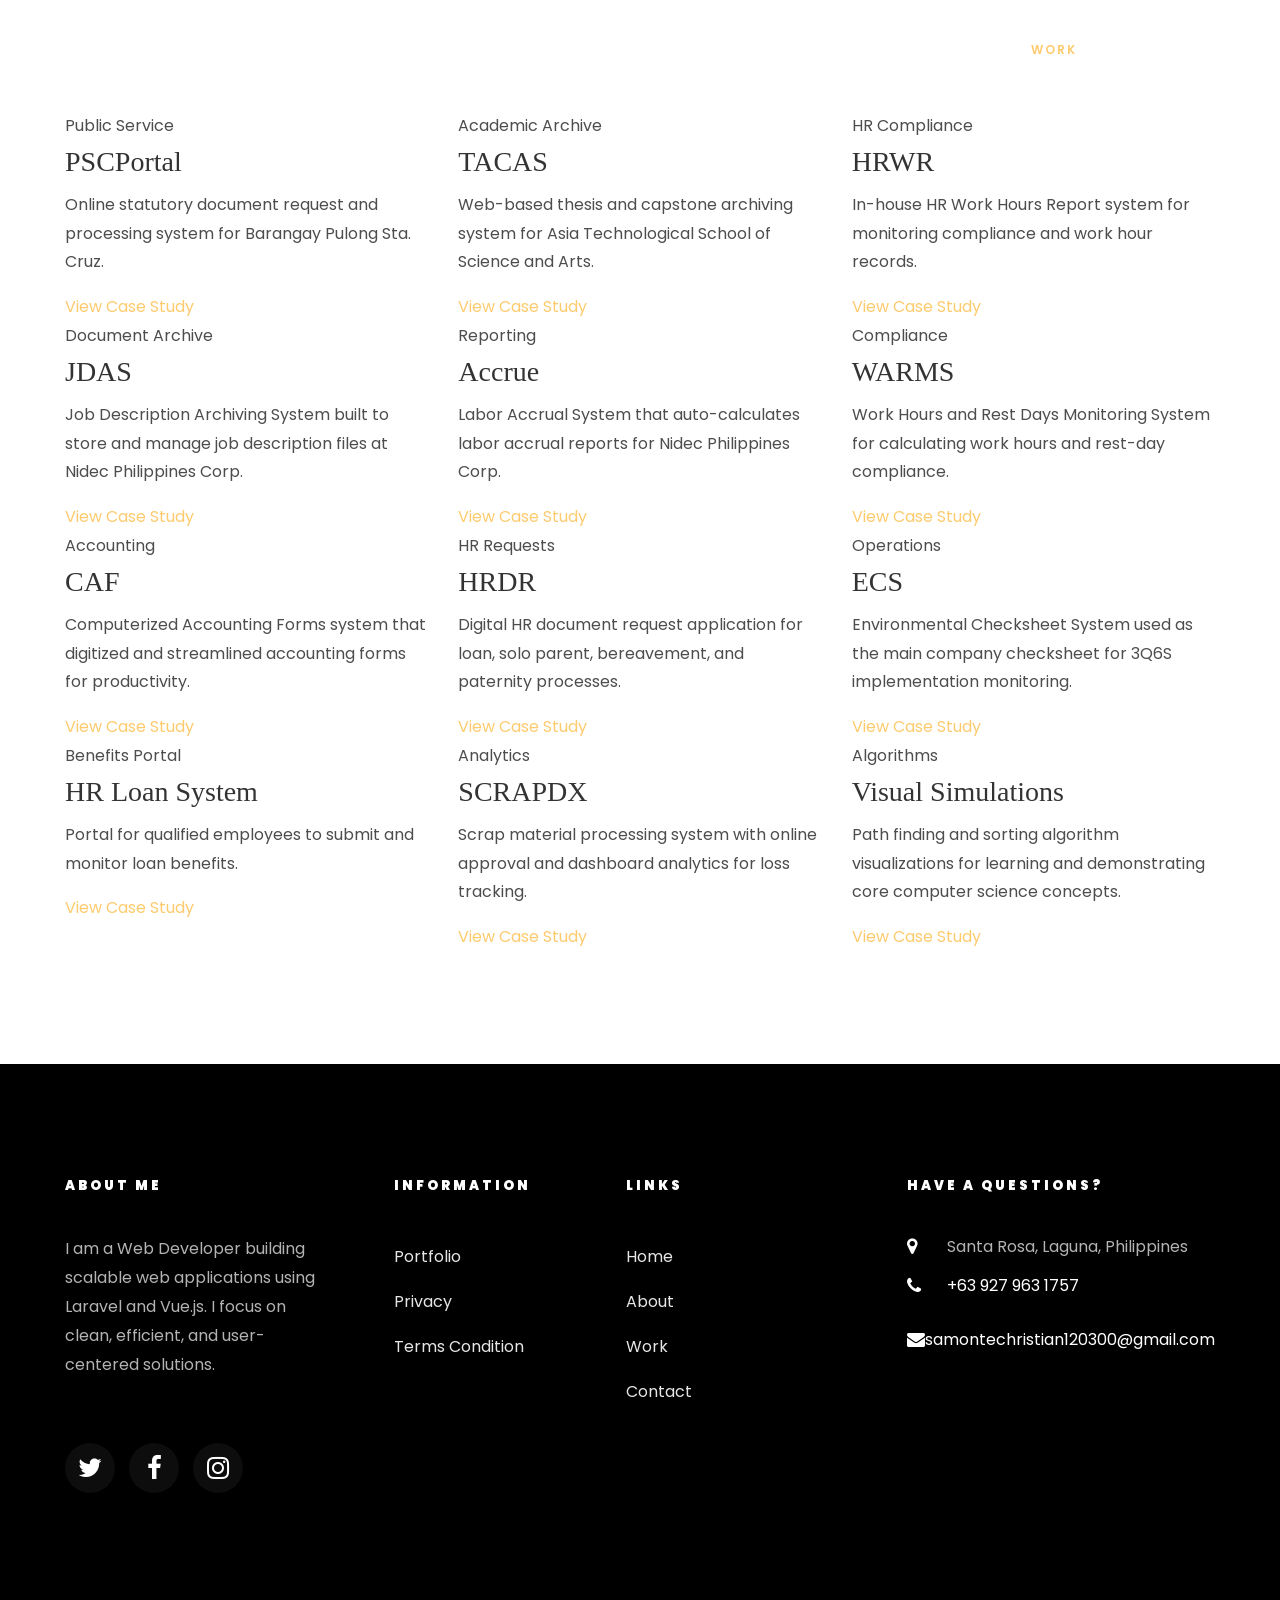
<file: work.html>
<!DOCTYPE html>
<html lang="en">
  <head>
    <title>Work | CHANO</title>
    <meta charset="utf-8">
    <meta name="viewport" content="width=device-width, initial-scale=1, shrink-to-fit=no">
    <!-- <meta name="description" content="Selected CHANO projects by Christian Amistoso Samonte."> -->
    <link href="https://fonts.googleapis.com/css?family=Poppins:300,400,500,600,700,800,900&display=swap" rel="stylesheet">
    <link href="https://fonts.googleapis.com/css?family=Barlow+Condensed:700,900&display=swap" rel="stylesheet">
    <link rel="stylesheet" href="css/open-iconic-bootstrap.min.css">
    <link rel="stylesheet" href="css/animate.css">
    <link rel="stylesheet" href="css/owl.carousel.min.css">
    <link rel="stylesheet" href="css/owl.theme.default.min.css">
    <link rel="stylesheet" href="css/magnific-popup.css">
    <link rel="stylesheet" href="css/aos.css">
    <link rel="stylesheet" href="css/ionicons.min.css">
    <link rel="stylesheet" href="css/flaticon.css">
    <link rel="stylesheet" href="css/icomoon.css">
    <link rel="stylesheet" href="css/style.css">
  </head>
  <body class="chano-site">
    <nav class="navbar navbar-expand-lg navbar-dark ftco_navbar bg-dark ftco-navbar-light" id="ftco-navbar">
      <div class="container">
        <a class="navbar-brand" href="index.html">CHANO</a>
        <button class="navbar-toggler" type="button" data-toggle="collapse" data-target="#ftco-nav" aria-controls="ftco-nav" aria-expanded="false" aria-label="Toggle navigation">
          <span class="oi oi-menu"></span> Menu
        </button>
        <div class="collapse navbar-collapse" id="ftco-nav">
          <ul class="navbar-nav ml-auto">
            <li class="nav-item"><a href="index.html" class="nav-link">Home</a></li>
            <li class="nav-item"><a href="about.html" class="nav-link">About</a></li>
            <li class="nav-item active"><a href="work.html" class="nav-link">Work</a></li>
            <li class="nav-item"><a href="contact.html" class="nav-link">Contact</a></li>
          </ul>
        </div>
      </div>
    </nav>

    <section class="ftco-section chano-work-list">
      <div class="container">
        <div class="row">
          <div class="col-md-6 col-lg-4 d-flex ftco-animate"><article class="project-card"><span>Public Service</span><h3>PSCPortal</h3><p>Online statutory document request and processing system for Barangay Pulong Sta. Cruz.</p><a href="single.html">View Case Study</a></article></div>
          <div class="col-md-6 col-lg-4 d-flex ftco-animate"><article class="project-card"><span>Academic Archive</span><h3>TACAS</h3><p>Web-based thesis and capstone archiving system for Asia Technological School of Science and Arts.</p><a href="single.html">View Case Study</a></article></div>
          <div class="col-md-6 col-lg-4 d-flex ftco-animate"><article class="project-card"><span>HR Compliance</span><h3>HRWR</h3><p>In-house HR Work Hours Report system for monitoring compliance and work hour records.</p><a href="single.html">View Case Study</a></article></div>
          <div class="col-md-6 col-lg-4 d-flex ftco-animate"><article class="project-card"><span>Document Archive</span><h3>JDAS</h3><p>Job Description Archiving System built to store and manage job description files at Nidec Philippines Corp.</p><a href="single.html">View Case Study</a></article></div>
          <div class="col-md-6 col-lg-4 d-flex ftco-animate"><article class="project-card"><span>Reporting</span><h3>Accrue</h3><p>Labor Accrual System that auto-calculates labor accrual reports for Nidec Philippines Corp.</p><a href="single.html">View Case Study</a></article></div>
          <div class="col-md-6 col-lg-4 d-flex ftco-animate"><article class="project-card"><span>Compliance</span><h3>WARMS</h3><p>Work Hours and Rest Days Monitoring System for calculating work hours and rest-day compliance.</p><a href="single.html">View Case Study</a></article></div>
          <div class="col-md-6 col-lg-4 d-flex ftco-animate"><article class="project-card"><span>Accounting</span><h3>CAF</h3><p>Computerized Accounting Forms system that digitized and streamlined accounting forms for productivity.</p><a href="single.html">View Case Study</a></article></div>
          <div class="col-md-6 col-lg-4 d-flex ftco-animate"><article class="project-card"><span>HR Requests</span><h3>HRDR</h3><p>Digital HR document request application for loan, solo parent, bereavement, and paternity processes.</p><a href="single.html">View Case Study</a></article></div>
          <div class="col-md-6 col-lg-4 d-flex ftco-animate"><article class="project-card"><span>Operations</span><h3>ECS</h3><p>Environmental Checksheet System used as the main company checksheet for 3Q6S implementation monitoring.</p><a href="single.html">View Case Study</a></article></div>
          <div class="col-md-6 col-lg-4 d-flex ftco-animate"><article class="project-card"><span>Benefits Portal</span><h3>HR Loan System</h3><p>Portal for qualified employees to submit and monitor loan benefits.</p><a href="single.html">View Case Study</a></article></div>
          <div class="col-md-6 col-lg-4 d-flex ftco-animate"><article class="project-card"><span>Analytics</span><h3>SCRAPDX</h3><p>Scrap material processing system with online approval and dashboard analytics for loss tracking.</p><a href="single.html">View Case Study</a></article></div>
          <div class="col-md-6 col-lg-4 d-flex ftco-animate"><article class="project-card"><span>Algorithms</span><h3>Visual Simulations</h3><p>Path finding and sorting algorithm visualizations for learning and demonstrating core computer science concepts.</p><a href="single.html">View Case Study</a></article></div>
        </div>
      </div>
    </section>

    <footer class="ftco-footer ftco-section">
      <div class="container">
        <div class="row mb-5">
          <div class="col-md">
            <div class="ftco-footer-widget mb-4">
              <h2 class="ftco-heading-2">About Me</h2>
              <p>I am a Web Developer building scalable web applications using Laravel and Vue.js. I focus on clean, efficient, and user-centered solutions.</p>
              <ul class="ftco-footer-social list-unstyled float-md-left float-lft mt-5">
                <li class="ftco-animate"><a href="#"><span class="icon-twitter"></span></a></li>
                <li class="ftco-animate"><a href="#"><span class="icon-facebook"></span></a></li>
                <li class="ftco-animate"><a href="#"><span class="icon-instagram"></span></a></li>
              </ul>
            </div>
          </div>
          <div class="col-md">
            <div class="ftco-footer-widget mb-4 ml-md-5">
              <h2 class="ftco-heading-2">Information</h2>
              <ul class="list-unstyled">
                <li><a href="#" class="py-2 d-block">Portfolio</a></li>
                <li><a href="#" class="py-2 d-block">Privacy</a></li>
                <li><a href="#" class="py-2 d-block">Terms Condition</a></li>
              </ul>
            </div>
          </div>
          <div class="col-md">
             <div class="ftco-footer-widget mb-4">
              <h2 class="ftco-heading-2">Links</h2>
              <ul class="list-unstyled">
                <li><a href="#" class="py-2 d-block">Home</a></li>
                <li><a href="#" class="py-2 d-block">About</a></li>
                <li><a href="#" class="py-2 d-block">Work</a></li>
                <li><a href="#" class="py-2 d-block">Contact</a></li>
              </ul>
            </div>
          </div>
          <div class="col-md">
            <div class="ftco-footer-widget mb-4">
            	<h2 class="ftco-heading-2">Have a Questions?</h2>
            	<div class="block-23 mb-3">
	              <ul>
	                <li><span class="icon icon-map-marker"></span><span class="text">Santa Rosa, Laguna, Philippines</span></li>
	                <li><a href="#"><span class="icon icon-phone"></span><span class="text">+63 927 963 1757</span></a></li>
	                <li><a href="#"><span class="icon icon-envelope"></span><span class="text">samontechristian120300@gmail.com</span></a></li>
	              </ul>
	            </div>
            </div>
          </div>
        </div>
        </div>
      </div>
    </footer>

    <div id="ftco-loader" class="show fullscreen"><svg class="circular" width="48px" height="48px"><circle class="path-bg" cx="24" cy="24" r="22" fill="none" stroke-width="4" stroke="#eeeeee"/><circle class="path" cx="24" cy="24" r="22" fill="none" stroke-width="4" stroke-miterlimit="10" stroke="#F96D00"/></svg></div>
    <script src="js/jquery.min.js"></script><script src="js/jquery-migrate-3.0.1.min.js"></script><script src="js/popper.min.js"></script><script src="js/bootstrap.min.js"></script><script src="js/jquery.easing.1.3.js"></script><script src="js/jquery.waypoints.min.js"></script><script src="js/jquery.stellar.min.js"></script><script src="js/owl.carousel.min.js"></script><script src="js/jquery.magnific-popup.min.js"></script><script src="js/aos.js"></script><script src="js/jquery.animateNumber.min.js"></script><script src="js/scrollax.min.js"></script><script src="js/main.js"></script>
  </body>
</html>
</file>
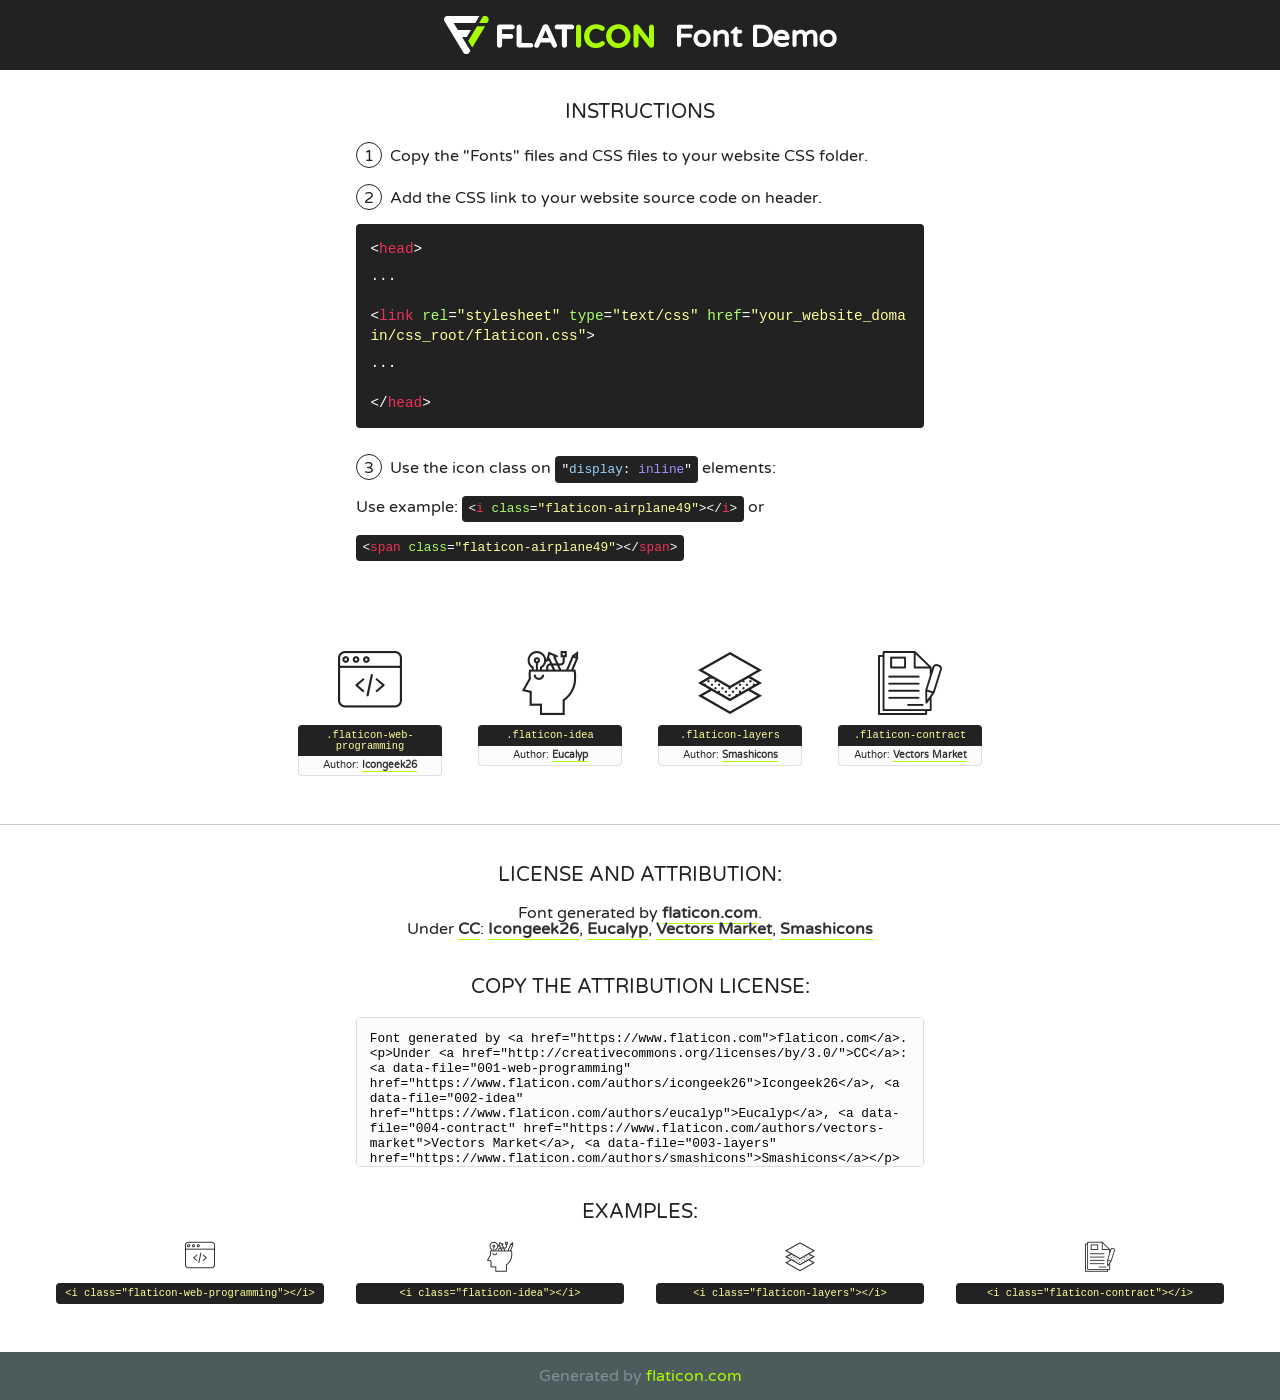
<file: fonts/flaticon/font/flaticon.html>
<!DOCTYPE html>
<!--
  Flaticon icon font: Flaticon
  Creation date: 12/06/2019 06:16
-->
<html>
<!DOCTYPE html>
<html>

<head>
    <title>Flaticon WebFont</title>
    <link href="http://fonts.googleapis.com/css?family=Varela+Round" rel="stylesheet" type="text/css" />
    <link rel="stylesheet" type="text/css" href="flaticon.css">
    <meta charset="UTF-8">
    <style>
    html, body, div, span, applet, object, iframe,
    h1, h2, h3, h4, h5, h6, p, blockquote, pre,
    a, abbr, acronym, address, big, cite, code,
    del, dfn, em, img, ins, kbd, q, s, samp,
    small, strike, strong, sub, sup, tt, var,
    b, u, i, center,
    dl, dt, dd, ol, ul, li,
    fieldset, form, label, legend,
    table, caption, tbody, tfoot, thead, tr, th, td,
    article, aside, canvas, details, embed, 
    figure, figcaption, footer, header, hgroup, 
    menu, nav, output, ruby, section, summary,
    time, mark, audio, video {
        margin: 0;
        padding: 0;
        border: 0;
        font-size: 100%;
        font: inherit;
        vertical-align: baseline;
    }
    /* HTML5 display-role reset for older browsers */
    article, aside, details, figcaption, figure, 
    footer, header, hgroup, menu, nav, section {
        display: block;
    }
    body {
        line-height: 1;
    }
    ol, ul {
        list-style: none;
    }
    blockquote, q {
        quotes: none;
    }
    blockquote:before, blockquote:after,
    q:before, q:after {
        content: '';
        content: none;
    }
    table {
        border-collapse: collapse;
        border-spacing: 0;
    }
    body {
        font-family: 'Varela Round', Helvetica, Arial, sans-serif;
        font-size: 16px;
        color: #222;
    }
    a {
        color: #333;
        border-bottom: 1px solid #a9fd00;
        font-weight: bold;
        text-decoration: none;
    }
    * {
        -moz-box-sizing: border-box;
        -webkit-box-sizing: border-box;
        box-sizing: border-box;
        margin: 0;
        padding: 0;
    }
    [class^="flaticon-"]:before, [class*=" flaticon-"]:before, [class^="flaticon-"]:after, [class*=" flaticon-"]:after {
        font-family: Flaticon;
        font-size: 30px;
        font-style: normal;
        margin-left: 20px;
        color: #333;
    }
    .wrapper {
        max-width: 600px;
        margin: auto;
        padding: 0 1em;
    }
    .title {
        font-size: 1.25em;
        text-align: center;
        margin-bottom: 1em;
        text-transform: uppercase;
    }
    header {
        text-align: center;
        background-color: #222;
        color: #fff;
        padding: 1em;
    }
    header .logo {
        width: 210px;
        height: 38px;
        display: inline-block;
        vertical-align: middle;
        margin-right: 1em;
        border: none;
    }
    header strong {
        font-size: 1.95em;
        font-weight: bold;
        vertical-align: middle;
        margin-top: 5px;
        display: inline-block;
    }
    .demo {
        margin: 2em auto;
        line-height: 1.25em;
    }
    .demo ul li {
        margin-bottom: 1em;
    }
    .demo ul li .num {
        color: #222;
        border-radius: 20px;
        display: inline-block;
        width: 26px;
        padding: 3px;
        height: 26px;
        text-align: center;
        margin-right: 0.5em;
        border: 1px solid #222;
    }
    .demo ul li code {
        background-color: #222;
        border-radius: 4px;
        padding: 0.25em 0.5em;
        display: inline-block;
        color: #fff;
        font-family: Consolas,Monaco,Lucida Console,Liberation Mono,DejaVu Sans Mono,Bitstream Vera Sans Mono,Courier New, monospace;
        font-weight: lighter;
        margin-top: 1em;
        font-size: 0.8em;
        word-break: break-all;
    }
    .demo ul li code.big {
        padding: 1em;
        font-size: 0.9em;
    }
    .demo ul li code .red {
        color: #EF3159;
    }
    .demo ul li code .green {
        color: #ACFF65;
    }
    .demo ul li code .yellow {
        color: #FFFF99;
    }
    .demo ul li code .blue {
        color: #99D3FF;
    }
    .demo ul li code .purple {
        color: #A295FF;
    }
    .demo ul li code .dots {
        margin-top: 0.5em;
        display: block;
    }
    #glyphs {
        border-bottom: 1px solid #ccc;
        padding: 2em 0;
        text-align: center;
    }
    .glyph {
        display: inline-block;
        width: 9em;
        margin: 1em;
        text-align: center;
        vertical-align: top;
        background: #FFF;
    }
    .glyph .glyph-icon {
        padding: 10px;
        display: block;
        font-family:"Flaticon";
        font-size: 64px;
        line-height: 1;
    }
    .glyph .glyph-icon:before {
        font-size: 64px;
        color: #222;
        margin-left: 0;
    }
    .class-name {
        font-size: 0.65em;
        background-color: #222;
        color: #fff;
        border-radius: 4px 4px 0 0;
        padding: 0.5em;
        color: #FFFF99;
        font-family: Consolas,Monaco,Lucida Console,Liberation Mono,DejaVu Sans Mono,Bitstream Vera Sans Mono,Courier New, monospace;
    }
    .author-name {
        font-size: 0.6em;
        background-color: #fcfcfd;
        border: 1px solid #DEDEE4;
        border-top: 0;
        border-radius: 0 0 4px 4px;
        padding: 0.5em;
    }
    .class-name:last-child {
        font-size: 10px;
        color:#888;
    }
    .class-name:last-child a {
        font-size: 10px;
        color:#555;
    }
    .class-name:last-child a:hover {
        color:#a9fd00;
    }
    .glyph > input {
        display: block;
        width: 100px;
        margin: 5px auto;
        text-align: center;
        font-size: 12px;
        cursor: text;
    }
    .glyph > input.icon-input {
        font-family:"Flaticon";
        font-size: 16px;
        margin-bottom: 10px;
    }
    .attribution .title {
        margin-top: 2em;
    }
    .attribution textarea {
        background-color: #fcfcfd;
        padding: 1em;
        border: none;
        box-shadow: none;
        border: 1px solid #DEDEE4;
        border-radius: 4px;
        resize: none;
        width: 100%;
        height: 150px;
        font-size: 0.8em;
        font-family: Consolas,Monaco,Lucida Console,Liberation Mono,DejaVu Sans Mono,Bitstream Vera Sans Mono,Courier New, monospace;
        -webkit-appearance: none;
    }
    .iconsuse {
        margin: 2em auto;
        text-align: center;
        max-width: 1200px;
    }
    .iconsuse:after {
        content: '';
        display: table;
        clear: both;
    }
    .iconsuse .image {
        float: left;
        width: 25%;
        padding: 0 1em;
    }
    .iconsuse .image p {
        margin-bottom: 1em;
    }
    .iconsuse .image span {
        display: block;
        font-size: 0.65em;
        background-color: #222;
        color: #fff;
        border-radius: 4px;
        padding: 0.5em;
        color: #FFFF99;
        margin-top: 1em;
        font-family: Consolas,Monaco,Lucida Console,Liberation Mono,DejaVu Sans Mono,Bitstream Vera Sans Mono,Courier New, monospace;
    }
    #footer {
        text-align: center;
        background-color: #4C5B5C;
        color: #7c9192;
        padding: 1em;
    }
    #footer a {
        border: none;
        color: #a9fd00;
        font-weight: normal;
    }
    @media (max-width: 960px) {
        .iconsuse .image {
            width: 50%;
        }
    }
    @media (max-width: 560px) {
        .iconsuse .image {
            width: 100%;
        }
    }
    </style>
</head>

<body class="characters-off">

    <header>
        <a href="https://www.flaticon.com" target="_blank" class="logo">
            <svg version="1.1" xmlns="http://www.w3.org/2000/svg" xmlns:xlink="http://www.w3.org/1999/xlink" xmlns:a="http://ns.adobe.com/AdobeSVGViewerExtensions/3.0/" viewBox="0 0 560.875 102.036" enable-background="new 0 0 560.875 102.036" xml:space="preserve">
                <defs>
                </defs>
                <g>
                    <g class="letters">
                        <path fill="#ffffff" d="M141.596,29.675c0-3.777,2.985-6.767,6.764-6.767h34.438c3.426,0,6.15,2.728,6.15,6.15
                        c0,3.43-2.724,6.149-6.15,6.149h-27.674v13.091h23.719c3.429,0,6.151,2.724,6.151,6.15c0,3.43-2.723,6.149-6.151,6.149h-23.719
                        v17.574c0,3.773-2.986,6.761-6.764,6.761c-3.779,0-6.764-2.989-6.764-6.761V29.675z"></path>
                        <path fill="#ffffff" d="M193.844,29.149c0-3.781,2.985-6.767,6.764-6.767c3.776,0,6.763,2.985,6.763,6.767v42.957h25.039
                        c3.426,0,6.149,2.726,6.149,6.153c0,3.425-2.723,6.15-6.149,6.15h-31.802c-3.779,0-6.764-2.986-6.764-6.768V29.149z"></path>
                        <path fill="#ffffff" d="M241.891,75.71l21.438-48.407c1.492-3.341,4.215-5.357,7.906-5.357h0.792
                        c3.686,0,6.323,2.017,7.815,5.357l21.439,48.407c0.436,0.967,0.701,1.845,0.701,2.723c0,3.602-2.809,6.501-6.414,6.501
                        c-3.161,0-5.269-1.845-6.499-4.655l-4.132-9.661h-27.059l-4.301,10.102c-1.144,2.631-3.426,4.214-6.237,4.214
                        c-3.517,0-6.24-2.81-6.24-6.325C241.1,77.64,241.451,76.677,241.891,75.71z M279.932,58.666l-8.521-20.297l-8.526,20.297H279.932
                        z"></path>
                        <path fill="#ffffff" d="M314.864,35.387H301.86c-3.429,0-6.239-2.813-6.239-6.238c0-3.429,2.811-6.24,6.239-6.24h39.533
                        c3.426,0,6.237,2.811,6.237,6.24c0,3.425-2.811,6.238-6.237,6.238h-13.001v42.785c0,3.773-2.99,6.761-6.764,6.761
                        c-3.779,0-6.764-2.989-6.764-6.761V35.387z"></path>
                        <path fill="#A9FD00" d="M352.615,29.149c0-3.781,2.985-6.767,6.767-6.767c3.774,0,6.761,2.985,6.761,6.767v49.024
                        c0,3.773-2.987,6.761-6.761,6.761c-3.781,0-6.767-2.989-6.767-6.761V29.149z"></path>
                        <path fill="#A9FD00" d="M374.132,53.836v-0.179c0-17.481,13.178-31.801,32.065-31.801c9.22,0,15.459,2.458,20.557,6.238
                        c1.402,1.054,2.637,2.985,2.637,5.357c0,3.692-2.985,6.59-6.681,6.59c-1.845,0-3.071-0.702-4.044-1.319
                        c-3.776-2.813-7.729-4.393-12.562-4.393c-10.364,0-17.831,8.611-17.831,19.154v0.173c0,10.542,7.291,19.329,17.831,19.329
                        c5.715,0,9.492-1.756,13.359-4.834c1.049-0.874,2.458-1.491,4.039-1.491c3.429,0,6.325,2.813,6.325,6.236
                        c0,2.106-1.056,3.78-2.282,4.834c-5.539,4.834-12.036,7.733-21.878,7.733C387.572,85.464,374.132,71.493,374.132,53.836z"></path>
                        <path fill="#A9FD00" d="M433.009,53.836v-0.179c0-17.481,13.79-31.801,32.766-31.801c18.981,0,32.592,14.143,32.592,31.628v0.173
                        c0,17.483-13.785,31.807-32.769,31.807C446.625,85.464,433.009,71.32,433.009,53.836z M484.224,53.836v-0.179
                        c0-10.539-7.725-19.326-18.626-19.326c-10.893,0-18.449,8.611-18.449,19.154v0.173c0,10.542,7.73,19.329,18.626,19.329
                        C476.676,72.986,484.224,64.378,484.224,53.836z"></path>
                        <path fill="#A9FD00" d="M506.233,29.321c0-3.774,2.99-6.763,6.767-6.763h1.401c3.252,0,5.183,1.583,7.029,3.953l26.093,34.265
                        V29.059c0-3.692,2.99-6.677,6.681-6.677c3.683,0,6.671,2.985,6.671,6.677v48.934c0,3.78-2.987,6.765-6.764,6.765h-0.436
                        c-3.257,0-5.188-1.581-7.034-3.953l-27.056-35.492v32.944c0,3.687-2.985,6.676-6.678,6.676c-3.683,0-6.673-2.989-6.673-6.676
                        V29.321z"></path>
                    </g>
                    <g class="insignia">
                        <path fill="#ffffff" d="M48.372,56.137h12.517l11.156-18.537H37.186L25.688,18.539h57.825L94.668,0H9.271
                        C5.925,0,2.842,1.801,1.198,4.716c-1.644,2.907-1.593,6.482,0.134,9.343l50.38,83.501c1.678,2.781,4.689,4.476,7.938,4.476
                        c3.246,0,6.257-1.695,7.935-4.476l2.898-4.804L48.372,56.137z"></path>
                        <g class="i">
                            <path fill="#A9FD00" d="M93.575,18.539h0.031v0.004l21.652,0.004l2.705-4.488c1.727-2.861,1.778-6.436,0.133-9.343
                            C116.454,1.801,113.371,0,110.026,0h-5.294L93.575,18.539z"></path>
                            <polygon fill="#A9FD00" points="88.291,27.356 64.725,66.486 75.519,84.404 109.942,27.356"></polygon>
                        </g>
                    </g>
                </g>
            </svg>
        </a>
        <strong>Font Demo</strong>
    </header>


    <section class="demo wrapper">

        <p class="title">Instructions</p>

        <ul>
            <li>
                <span class="num">1</span>Copy the "Fonts" files and CSS files to your website CSS folder.
            </li>
            <li>
                <span class="num">2</span>Add the CSS link to your website source code on header.
                <code class="big">
                    &lt;<span class="red">head</span>&gt;
                    <br/><span class="dots">...</span>
                    <br/>&lt;<span class="red">link</span> <span class="green">rel</span>=<span class="yellow">"stylesheet"</span> <span class="green">type</span>=<span class="yellow">"text/css"</span> <span class="green">href</span>=<span class="yellow">"your_website_domain/css_root/flaticon.css"</span>&gt;
                    <br/><span class="dots">...</span>
                    <br/>&lt;/<span class="red">head</span>&gt;
                </code>
            </li>

            <li>
                <p>
                    <span class="num">3</span>Use the icon class on <code>"<span class="blue">display</span>:<span class="purple"> inline</span>"</code> elements:
                    <br />
                    Use example: <code>&lt;<span class="red">i</span> <span class="green">class</span>=<span class="yellow">&quot;flaticon-airplane49&quot;</span>&gt;&lt;/<span class="red">i</span>&gt;</code> or <code>&lt;<span class="red">span</span> <span class="green">class</span>=<span class="yellow">&quot;flaticon-airplane49&quot;</span>&gt;&lt;/<span class="red">span</span>&gt;</code>
            </li>
        </ul>

    </section>




   <section id="glyphs">          
    
      
        <div class="glyph"><div class="glyph-icon flaticon-web-programming"></div>
            <div class="class-name">.flaticon-web-programming</div>
            <div class="author-name">Author: <a data-file="001-web-programming" href="https://www.flaticon.com/authors/icongeek26">Icongeek26</a> </div> 
        </div>        
        
        <div class="glyph"><div class="glyph-icon flaticon-idea"></div>
            <div class="class-name">.flaticon-idea</div>
            <div class="author-name">Author: <a data-file="002-idea" href="https://www.flaticon.com/authors/eucalyp">Eucalyp</a> </div> 
        </div>        
        
        <div class="glyph"><div class="glyph-icon flaticon-layers"></div>
            <div class="class-name">.flaticon-layers</div>
            <div class="author-name">Author: <a data-file="003-layers" href="https://www.flaticon.com/authors/smashicons">Smashicons</a> </div> 
        </div>        
        
        <div class="glyph"><div class="glyph-icon flaticon-contract"></div>
            <div class="class-name">.flaticon-contract</div>
            <div class="author-name">Author: <a data-file="004-contract" href="https://www.flaticon.com/authors/vectors-market">Vectors Market</a> </div> 
        </div>        
        

    </section>



    <section class="attribution wrapper"   style="text-align:center;">

      <div class="title">License and attribution:</div><div class="attrDiv">Font generated by <a href="https://www.flaticon.com">flaticon.com</a>. <div><p>Under <a href="http://creativecommons.org/licenses/by/3.0/">CC</a>: <a data-file="001-web-programming" href="https://www.flaticon.com/authors/icongeek26">Icongeek26</a>, <a data-file="002-idea" href="https://www.flaticon.com/authors/eucalyp">Eucalyp</a>, <a data-file="004-contract" href="https://www.flaticon.com/authors/vectors-market">Vectors Market</a>, <a data-file="003-layers" href="https://www.flaticon.com/authors/smashicons">Smashicons</a></p>  </div>
      </div>
      <div class="title">Copy the Attribution License:</div>

    <textarea onclick="this.focus();this.select();">Font generated by &lt;a href=&quot;https://www.flaticon.com&quot;&gt;flaticon.com&lt;/a&gt;. <p>Under <a href="http://creativecommons.org/licenses/by/3.0/">CC</a>: <a data-file="001-web-programming" href="https://www.flaticon.com/authors/icongeek26">Icongeek26</a>, <a data-file="002-idea" href="https://www.flaticon.com/authors/eucalyp">Eucalyp</a>, <a data-file="004-contract" href="https://www.flaticon.com/authors/vectors-market">Vectors Market</a>, <a data-file="003-layers" href="https://www.flaticon.com/authors/smashicons">Smashicons</a></p>  
     </textarea>

    </section>

    <section class="iconsuse">

          <div class="title">Examples:</div>            
             
            <div class="image">
                <p>
                    <i class="glyph-icon flaticon-web-programming"></i> 
                    <span>&lt;i class=&quot;flaticon-web-programming&quot;&gt;&lt;/i&gt;</span>
                </p>
            </div>
            
            <div class="image">
                <p>
                    <i class="glyph-icon flaticon-idea"></i> 
                    <span>&lt;i class=&quot;flaticon-idea&quot;&gt;&lt;/i&gt;</span>
                </p>
            </div>
            
            <div class="image">
                <p>
                    <i class="glyph-icon flaticon-layers"></i> 
                    <span>&lt;i class=&quot;flaticon-layers&quot;&gt;&lt;/i&gt;</span>
                </p>
            </div>
            
            <div class="image">
                <p>
                    <i class="glyph-icon flaticon-contract"></i> 
                    <span>&lt;i class=&quot;flaticon-contract&quot;&gt;&lt;/i&gt;</span>
                </p>
            </div>
                       
        </div>
                            
    </section>

<div id="footer">
    <div>Generated by <a href="https://www.flaticon.com">flaticon.com</a>
    </div>
</div>



</body>
</html>
</file>
<file: css/flaticon.css>
/*
  	Flaticon icon font: Flaticon
  	Creation date: 04/01/2019 13:45
  	*/


@font-face {
  font-family: "Flaticon";
  src: url("../fonts/flaticon/font/Flaticon.eot");
  src: url("../fonts/flaticon/font/Flaticon.eot?#iefix") format("embedded-opentype"),
       url("../fonts/flaticon/font/Flaticon.woff") format("woff"),
       url("../fonts/flaticon/font/Flaticon.ttf") format("truetype"),
       url("../fonts/flaticon/font/Flaticon.svg#Flaticon") format("svg");
  font-weight: normal;
  font-style: normal;
}

@media screen and (-webkit-min-device-pixel-ratio:0) {
  @font-face {
    font-family: "Flaticon";
    src: url("../fonts/flaticon/font/Flaticon.svg#Flaticon") format("svg");
  }
}

[class^="flaticon-"]:before, [class*=" flaticon-"]:before,
[class^="flaticon-"]:after, [class*=" flaticon-"]:after {   
  font-family: Flaticon;
  font-style: normal;
  font-weight: normal;
  font-variant: normal;
  text-transform: none;
  line-height: 1;

  /* Better Font Rendering =========== */
  -webkit-font-smoothing: antialiased;
  -moz-osx-font-smoothing: grayscale;
}

.flaticon-web-programming:before { content: "\f100"; }
.flaticon-idea:before { content: "\f101"; }
.flaticon-layers:before { content: "\f102"; }
.flaticon-contract:before { content: "\f103"; }
</file>
<file: css/icomoon.css>
@font-face {
  font-family: 'icomoon';
  src:  url('../fonts/icomoon/icomoon.eot?6tt51o');
  src:  url('../fonts/icomoon/icomoon.eot?6tt51o#iefix') format('embedded-opentype'),
    url('../fonts/icomoon/icomoon.ttf?6tt51o') format('truetype'),
    url('../fonts/icomoon/icomoon.woff?6tt51o') format('woff'),
    url('../fonts/icomoon/icomoon.svg?6tt51o#icomoon') format('svg');
  font-weight: normal;
  font-style: normal;
}

[class^="icon-"], [class*=" icon-"] {
  /* use !important to prevent issues with browser extensions that change fonts */
  font-family: 'icomoon' !important;
  speak: none;
  font-style: normal;
  font-weight: normal;
  font-variant: normal;
  text-transform: none;
  line-height: 1;

  /* Better Font Rendering =========== */
  -webkit-font-smoothing: antialiased;
  -moz-osx-font-smoothing: grayscale;
}

.icon-asterisk:before {
  content: "\f069";
}
.icon-plus:before {
  content: "\f067";
}
.icon-question:before {
  content: "\f128";
}
.icon-minus:before {
  content: "\f068";
}
.icon-glass:before {
  content: "\f000";
}
.icon-music:before {
  content: "\f001";
}
.icon-search:before {
  content: "\f002";
}
.icon-envelope-o:before {
  content: "\f003";
}
.icon-heart:before {
  content: "\f004";
}
.icon-star:before {
  content: "\f005";
}
.icon-star-o:before {
  content: "\f006";
}
.icon-user:before {
  content: "\f007";
}
.icon-film:before {
  content: "\f008";
}
.icon-th-large:before {
  content: "\f009";
}
.icon-th:before {
  content: "\f00a";
}
.icon-th-list:before {
  content: "\f00b";
}
.icon-check:before {
  content: "\f00c";
}
.icon-close:before {
  content: "\f00d";
}
.icon-remove:before {
  content: "\f00d";
}
.icon-times:before {
  content: "\f00d";
}
.icon-search-plus:before {
  content: "\f00e";
}
.icon-search-minus:before {
  content: "\f010";
}
.icon-power-off:before {
  content: "\f011";
}
.icon-signal:before {
  content: "\f012";
}
.icon-cog:before {
  content: "\f013";
}
.icon-gear:before {
  content: "\f013";
}
.icon-trash-o:before {
  content: "\f014";
}
.icon-home:before {
  content: "\f015";
}
.icon-file-o:before {
  content: "\f016";
}
.icon-clock-o:before {
  content: "\f017";
}
.icon-road:before {
  content: "\f018";
}
.icon-download:before {
  content: "\f019";
}
.icon-arrow-circle-o-down:before {
  content: "\f01a";
}
.icon-arrow-circle-o-up:before {
  content: "\f01b";
}
.icon-inbox:before {
  content: "\f01c";
}
.icon-play-circle-o:before {
  content: "\f01d";
}
.icon-repeat:before {
  content: "\f01e";
}
.icon-rotate-right:before {
  content: "\f01e";
}
.icon-refresh:before {
  content: "\f021";
}
.icon-list-alt:before {
  content: "\f022";
}
.icon-lock:before {
  content: "\f023";
}
.icon-flag:before {
  content: "\f024";
}
.icon-headphones:before {
  content: "\f025";
}
.icon-volume-off:before {
  content: "\f026";
}
.icon-volume-down:before {
  content: "\f027";
}
.icon-volume-up:before {
  content: "\f028";
}
.icon-qrcode:before {
  content: "\f029";
}
.icon-barcode:before {
  content: "\f02a";
}
.icon-tag:before {
  content: "\f02b";
}
.icon-tags:before {
  content: "\f02c";
}
.icon-book:before {
  content: "\f02d";
}
.icon-bookmark:before {
  content: "\f02e";
}
.icon-print:before {
  content: "\f02f";
}
.icon-camera:before {
  content: "\f030";
}
.icon-font:before {
  content: "\f031";
}
.icon-bold:before {
  content: "\f032";
}
.icon-italic:before {
  content: "\f033";
}
.icon-text-height:before {
  content: "\f034";
}
.icon-text-width:before {
  content: "\f035";
}
.icon-align-left:before {
  content: "\f036";
}
.icon-align-center:before {
  content: "\f037";
}
.icon-align-right:before {
  content: "\f038";
}
.icon-align-justify:before {
  content: "\f039";
}
.icon-list:before {
  content: "\f03a";
}
.icon-dedent:before {
  content: "\f03b";
}
.icon-outdent:before {
  content: "\f03b";
}
.icon-indent:before {
  content: "\f03c";
}
.icon-video-camera:before {
  content: "\f03d";
}
.icon-image:before {
  content: "\f03e";
}
.icon-photo:before {
  content: "\f03e";
}
.icon-picture-o:before {
  content: "\f03e";
}
.icon-pencil:before {
  content: "\f040";
}
.icon-map-marker:before {
  content: "\f041";
}
.icon-adjust:before {
  content: "\f042";
}
.icon-tint:before {
  content: "\f043";
}
.icon-edit:before {
  content: "\f044";
}
.icon-pencil-square-o:before {
  content: "\f044";
}
.icon-share-square-o:before {
  content: "\f045";
}
.icon-check-square-o:before {
  content: "\f046";
}
.icon-arrows:before {
  content: "\f047";
}
.icon-step-backward:before {
  content: "\f048";
}
.icon-fast-backward:before {
  content: "\f049";
}
.icon-backward:before {
  content: "\f04a";
}
.icon-play:before {
  content: "\f04b";
}
.icon-pause:before {
  content: "\f04c";
}
.icon-stop:before {
  content: "\f04d";
}
.icon-forward:before {
  content: "\f04e";
}
.icon-fast-forward:before {
  content: "\f050";
}
.icon-step-forward:before {
  content: "\f051";
}
.icon-eject:before {
  content: "\f052";
}
.icon-chevron-left:before {
  content: "\f053";
}
.icon-chevron-right:before {
  content: "\f054";
}
.icon-plus-circle:before {
  content: "\f055";
}
.icon-minus-circle:before {
  content: "\f056";
}
.icon-times-circle:before {
  content: "\f057";
}
.icon-check-circle:before {
  content: "\f058";
}
.icon-question-circle:before {
  content: "\f059";
}
.icon-info-circle:before {
  content: "\f05a";
}
.icon-crosshairs:before {
  content: "\f05b";
}
.icon-times-circle-o:before {
  content: "\f05c";
}
.icon-check-circle-o:before {
  content: "\f05d";
}
.icon-ban:before {
  content: "\f05e";
}
.icon-arrow-left:before {
  content: "\f060";
}
.icon-arrow-right:before {
  content: "\f061";
}
.icon-arrow-up:before {
  content: "\f062";
}
.icon-arrow-down:before {
  content: "\f063";
}
.icon-mail-forward:before {
  content: "\f064";
}
.icon-share:before {
  content: "\f064";
}
.icon-expand:before {
  content: "\f065";
}
.icon-compress:before {
  content: "\f066";
}
.icon-exclamation-circle:before {
  content: "\f06a";
}
.icon-gift:before {
  content: "\f06b";
}
.icon-leaf:before {
  content: "\f06c";
}
.icon-fire:before {
  content: "\f06d";
}
.icon-eye:before {
  content: "\f06e";
}
.icon-eye-slash:before {
  content: "\f070";
}
.icon-exclamation-triangle:before {
  content: "\f071";
}
.icon-warning:before {
  content: "\f071";
}
.icon-plane:before {
  content: "\f072";
}
.icon-calendar:before {
  content: "\f073";
}
.icon-random:before {
  content: "\f074";
}
.icon-comment:before {
  content: "\f075";
}
.icon-magnet:before {
  content: "\f076";
}
.icon-chevron-up:before {
  content: "\f077";
}
.icon-chevron-down:before {
  content: "\f078";
}
.icon-retweet:before {
  content: "\f079";
}
.icon-shopping-cart:before {
  content: "\f07a";
}
.icon-folder:before {
  content: "\f07b";
}
.icon-folder-open:before {
  content: "\f07c";
}
.icon-arrows-v:before {
  content: "\f07d";
}
.icon-arrows-h:before {
  content: "\f07e";
}
.icon-bar-chart:before {
  content: "\f080";
}
.icon-bar-chart-o:before {
  content: "\f080";
}
.icon-twitter-square:before {
  content: "\f081";
}
.icon-facebook-square:before {
  content: "\f082";
}
.icon-camera-retro:before {
  content: "\f083";
}
.icon-key:before {
  content: "\f084";
}
.icon-cogs:before {
  content: "\f085";
}
.icon-gears:before {
  content: "\f085";
}
.icon-comments:before {
  content: "\f086";
}
.icon-thumbs-o-up:before {
  content: "\f087";
}
.icon-thumbs-o-down:before {
  content: "\f088";
}
.icon-star-half:before {
  content: "\f089";
}
.icon-heart-o:before {
  content: "\f08a";
}
.icon-sign-out:before {
  content: "\f08b";
}
.icon-linkedin-square:before {
  content: "\f08c";
}
.icon-thumb-tack:before {
  content: "\f08d";
}
.icon-external-link:before {
  content: "\f08e";
}
.icon-sign-in:before {
  content: "\f090";
}
.icon-trophy:before {
  content: "\f091";
}
.icon-github-square:before {
  content: "\f092";
}
.icon-upload:before {
  content: "\f093";
}
.icon-lemon-o:before {
  content: "\f094";
}
.icon-phone:before {
  content: "\f095";
}
.icon-square-o:before {
  content: "\f096";
}
.icon-bookmark-o:before {
  content: "\f097";
}
.icon-phone-square:before {
  content: "\f098";
}
.icon-twitter:before {
  content: "\f099";
}
.icon-facebook:before {
  content: "\f09a";
}
.icon-facebook-f:before {
  content: "\f09a";
}
.icon-github:before {
  content: "\f09b";
}
.icon-unlock:before {
  content: "\f09c";
}
.icon-credit-card:before {
  content: "\f09d";
}
.icon-feed:before {
  content: "\f09e";
}
.icon-rss:before {
  content: "\f09e";
}
.icon-hdd-o:before {
  content: "\f0a0";
}
.icon-bullhorn:before {
  content: "\f0a1";
}
.icon-bell-o:before {
  content: "\f0a2";
}
.icon-certificate:before {
  content: "\f0a3";
}
.icon-hand-o-right:before {
  content: "\f0a4";
}
.icon-hand-o-left:before {
  content: "\f0a5";
}
.icon-hand-o-up:before {
  content: "\f0a6";
}
.icon-hand-o-down:before {
  content: "\f0a7";
}
.icon-arrow-circle-left:before {
  content: "\f0a8";
}
.icon-arrow-circle-right:before {
  content: "\f0a9";
}
.icon-arrow-circle-up:before {
  content: "\f0aa";
}
.icon-arrow-circle-down:before {
  content: "\f0ab";
}
.icon-globe:before {
  content: "\f0ac";
}
.icon-wrench:before {
  content: "\f0ad";
}
.icon-tasks:before {
  content: "\f0ae";
}
.icon-filter:before {
  content: "\f0b0";
}
.icon-briefcase:before {
  content: "\f0b1";
}
.icon-arrows-alt:before {
  content: "\f0b2";
}
.icon-group:before {
  content: "\f0c0";
}
.icon-users:before {
  content: "\f0c0";
}
.icon-chain:before {
  content: "\f0c1";
}
.icon-link:before {
  content: "\f0c1";
}
.icon-cloud:before {
  content: "\f0c2";
}
.icon-flask:before {
  content: "\f0c3";
}
.icon-cut:before {
  content: "\f0c4";
}
.icon-scissors:before {
  content: "\f0c4";
}
.icon-copy:before {
  content: "\f0c5";
}
.icon-files-o:before {
  content: "\f0c5";
}
.icon-paperclip:before {
  content: "\f0c6";
}
.icon-floppy-o:before {
  content: "\f0c7";
}
.icon-save:before {
  content: "\f0c7";
}
.icon-square:before {
  content: "\f0c8";
}
.icon-bars:before {
  content: "\f0c9";
}
.icon-navicon:before {
  content: "\f0c9";
}
.icon-reorder:before {
  content: "\f0c9";
}
.icon-list-ul:before {
  content: "\f0ca";
}
.icon-list-ol:before {
  content: "\f0cb";
}
.icon-strikethrough:before {
  content: "\f0cc";
}
.icon-underline:before {
  content: "\f0cd";
}
.icon-table:before {
  content: "\f0ce";
}
.icon-magic:before {
  content: "\f0d0";
}
.icon-truck:before {
  content: "\f0d1";
}
.icon-pinterest:before {
  content: "\f0d2";
}
.icon-pinterest-square:before {
  content: "\f0d3";
}
.icon-google-plus-square:before {
  content: "\f0d4";
}
.icon-google-plus:before {
  content: "\f0d5";
}
.icon-money:before {
  content: "\f0d6";
}
.icon-caret-down:before {
  content: "\f0d7";
}
.icon-caret-up:before {
  content: "\f0d8";
}
.icon-caret-left:before {
  content: "\f0d9";
}
.icon-caret-right:before {
  content: "\f0da";
}
.icon-columns:before {
  content: "\f0db";
}
.icon-sort:before {
  content: "\f0dc";
}
.icon-unsorted:before {
  content: "\f0dc";
}
.icon-sort-desc:before {
  content: "\f0dd";
}
.icon-sort-down:before {
  content: "\f0dd";
}
.icon-sort-asc:before {
  content: "\f0de";
}
.icon-sort-up:before {
  content: "\f0de";
}
.icon-envelope:before {
  content: "\f0e0";
}
.icon-linkedin:before {
  content: "\f0e1";
}
.icon-rotate-left:before {
  content: "\f0e2";
}
.icon-undo:before {
  content: "\f0e2";
}
.icon-gavel:before {
  content: "\f0e3";
}
.icon-legal:before {
  content: "\f0e3";
}
.icon-dashboard:before {
  content: "\f0e4";
}
.icon-tachometer:before {
  content: "\f0e4";
}
.icon-comment-o:before {
  content: "\f0e5";
}
.icon-comments-o:before {
  content: "\f0e6";
}
.icon-bolt:before {
  content: "\f0e7";
}
.icon-flash:before {
  content: "\f0e7";
}
.icon-sitemap:before {
  content: "\f0e8";
}
.icon-umbrella:before {
  content: "\f0e9";
}
.icon-clipboard:before {
  content: "\f0ea";
}
.icon-paste:before {
  content: "\f0ea";
}
.icon-lightbulb-o:before {
  content: "\f0eb";
}
.icon-exchange:before {
  content: "\f0ec";
}
.icon-cloud-download:before {
  content: "\f0ed";
}
.icon-cloud-upload:before {
  content: "\f0ee";
}
.icon-user-md:before {
  content: "\f0f0";
}
.icon-stethoscope:before {
  content: "\f0f1";
}
.icon-suitcase:before {
  content: "\f0f2";
}
.icon-bell:before {
  content: "\f0f3";
}
.icon-coffee:before {
  content: "\f0f4";
}
.icon-cutlery:before {
  content: "\f0f5";
}
.icon-file-text-o:before {
  content: "\f0f6";
}
.icon-building-o:before {
  content: "\f0f7";
}
.icon-hospital-o:before {
  content: "\f0f8";
}
.icon-ambulance:before {
  content: "\f0f9";
}
.icon-medkit:before {
  content: "\f0fa";
}
.icon-fighter-jet:before {
  content: "\f0fb";
}
.icon-beer:before {
  content: "\f0fc";
}
.icon-h-square:before {
  content: "\f0fd";
}
.icon-plus-square:before {
  content: "\f0fe";
}
.icon-angle-double-left:before {
  content: "\f100";
}
.icon-angle-double-right:before {
  content: "\f101";
}
.icon-angle-double-up:before {
  content: "\f102";
}
.icon-angle-double-down:before {
  content: "\f103";
}
.icon-angle-left:before {
  content: "\f104";
}
.icon-angle-right:before {
  content: "\f105";
}
.icon-angle-up:before {
  content: "\f106";
}
.icon-angle-down:before {
  content: "\f107";
}
.icon-desktop:before {
  content: "\f108";
}
.icon-laptop:before {
  content: "\f109";
}
.icon-tablet:before {
  content: "\f10a";
}
.icon-mobile:before {
  content: "\f10b";
}
.icon-mobile-phone:before {
  content: "\f10b";
}
.icon-circle-o:before {
  content: "\f10c";
}
.icon-quote-left:before {
  content: "\f10d";
}
.icon-quote-right:before {
  content: "\f10e";
}
.icon-spinner:before {
  content: "\f110";
}
.icon-circle:before {
  content: "\f111";
}
.icon-mail-reply:before {
  content: "\f112";
}
.icon-reply:before {
  content: "\f112";
}
.icon-github-alt:before {
  content: "\f113";
}
.icon-folder-o:before {
  content: "\f114";
}
.icon-folder-open-o:before {
  content: "\f115";
}
.icon-smile-o:before {
  content: "\f118";
}
.icon-frown-o:before {
  content: "\f119";
}
.icon-meh-o:before {
  content: "\f11a";
}
.icon-gamepad:before {
  content: "\f11b";
}
.icon-keyboard-o:before {
  content: "\f11c";
}
.icon-flag-o:before {
  content: "\f11d";
}
.icon-flag-checkered:before {
  content: "\f11e";
}
.icon-terminal:before {
  content: "\f120";
}
.icon-code:before {
  content: "\f121";
}
.icon-mail-reply-all:before {
  content: "\f122";
}
.icon-reply-all:before {
  content: "\f122";
}
.icon-star-half-empty:before {
  content: "\f123";
}
.icon-star-half-full:before {
  content: "\f123";
}
.icon-star-half-o:before {
  content: "\f123";
}
.icon-location-arrow:before {
  content: "\f124";
}
.icon-crop:before {
  content: "\f125";
}
.icon-code-fork:before {
  content: "\f126";
}
.icon-chain-broken:before {
  content: "\f127";
}
.icon-unlink:before {
  content: "\f127";
}
.icon-info:before {
  content: "\f129";
}
.icon-exclamation:before {
  content: "\f12a";
}
.icon-superscript:before {
  content: "\f12b";
}
.icon-subscript:before {
  content: "\f12c";
}
.icon-eraser:before {
  content: "\f12d";
}
.icon-puzzle-piece:before {
  content: "\f12e";
}
.icon-microphone:before {
  content: "\f130";
}
.icon-microphone-slash:before {
  content: "\f131";
}
.icon-shield:before {
  content: "\f132";
}
.icon-calendar-o:before {
  content: "\f133";
}
.icon-fire-extinguisher:before {
  content: "\f134";
}
.icon-rocket:before {
  content: "\f135";
}
.icon-maxcdn:before {
  content: "\f136";
}
.icon-chevron-circle-left:before {
  content: "\f137";
}
.icon-chevron-circle-right:before {
  content: "\f138";
}
.icon-chevron-circle-up:before {
  content: "\f139";
}
.icon-chevron-circle-down:before {
  content: "\f13a";
}
.icon-html5:before {
  content: "\f13b";
}
.icon-css3:before {
  content: "\f13c";
}
.icon-anchor:before {
  content: "\f13d";
}
.icon-unlock-alt:before {
  content: "\f13e";
}
.icon-bullseye:before {
  content: "\f140";
}
.icon-ellipsis-h:before {
  content: "\f141";
}
.icon-ellipsis-v:before {
  content: "\f142";
}
.icon-rss-square:before {
  content: "\f143";
}
.icon-play-circle:before {
  content: "\f144";
}
.icon-ticket:before {
  content: "\f145";
}
.icon-minus-square:before {
  content: "\f146";
}
.icon-minus-square-o:before {
  content: "\f147";
}
.icon-level-up:before {
  content: "\f148";
}
.icon-level-down:before {
  content: "\f149";
}
.icon-check-square:before {
  content: "\f14a";
}
.icon-pencil-square:before {
  content: "\f14b";
}
.icon-external-link-square:before {
  content: "\f14c";
}
.icon-share-square:before {
  content: "\f14d";
}
.icon-compass:before {
  content: "\f14e";
}
.icon-caret-square-o-down:before {
  content: "\f150";
}
.icon-toggle-down:before {
  content: "\f150";
}
.icon-caret-square-o-up:before {
  content: "\f151";
}
.icon-toggle-up:before {
  content: "\f151";
}
.icon-caret-square-o-right:before {
  content: "\f152";
}
.icon-toggle-right:before {
  content: "\f152";
}
.icon-eur:before {
  content: "\f153";
}
.icon-euro:before {
  content: "\f153";
}
.icon-gbp:before {
  content: "\f154";
}
.icon-dollar:before {
  content: "\f155";
}
.icon-usd:before {
  content: "\f155";
}
.icon-inr:before {
  content: "\f156";
}
.icon-rupee:before {
  content: "\f156";
}
.icon-cny:before {
  content: "\f157";
}
.icon-jpy:before {
  content: "\f157";
}
.icon-rmb:before {
  content: "\f157";
}
.icon-yen:before {
  content: "\f157";
}
.icon-rouble:before {
  content: "\f158";
}
.icon-rub:before {
  content: "\f158";
}
.icon-ruble:before {
  content: "\f158";
}
.icon-krw:before {
  content: "\f159";
}
.icon-won:before {
  content: "\f159";
}
.icon-bitcoin:before {
  content: "\f15a";
}
.icon-btc:before {
  content: "\f15a";
}
.icon-file:before {
  content: "\f15b";
}
.icon-file-text:before {
  content: "\f15c";
}
.icon-sort-alpha-asc:before {
  content: "\f15d";
}
.icon-sort-alpha-desc:before {
  content: "\f15e";
}
.icon-sort-amount-asc:before {
  content: "\f160";
}
.icon-sort-amount-desc:before {
  content: "\f161";
}
.icon-sort-numeric-asc:before {
  content: "\f162";
}
.icon-sort-numeric-desc:before {
  content: "\f163";
}
.icon-thumbs-up:before {
  content: "\f164";
}
.icon-thumbs-down:before {
  content: "\f165";
}
.icon-youtube-square:before {
  content: "\f166";
}
.icon-youtube:before {
  content: "\f167";
}
.icon-xing:before {
  content: "\f168";
}
.icon-xing-square:before {
  content: "\f169";
}
.icon-youtube-play:before {
  content: "\f16a";
}
.icon-dropbox:before {
  content: "\f16b";
}
.icon-stack-overflow:before {
  content: "\f16c";
}
.icon-instagram:before {
  content: "\f16d";
}
.icon-flickr:before {
  content: "\f16e";
}
.icon-adn:before {
  content: "\f170";
}
.icon-bitbucket:before {
  content: "\f171";
}
.icon-bitbucket-square:before {
  content: "\f172";
}
.icon-tumblr:before {
  content: "\f173";
}
.icon-tumblr-square:before {
  content: "\f174";
}
.icon-long-arrow-down:before {
  content: "\f175";
}
.icon-long-arrow-up:before {
  content: "\f176";
}
.icon-long-arrow-left:before {
  content: "\f177";
}
.icon-long-arrow-right:before {
  content: "\f178";
}
.icon-apple:before {
  content: "\f179";
}
.icon-windows:before {
  content: "\f17a";
}
.icon-android:before {
  content: "\f17b";
}
.icon-linux:before {
  content: "\f17c";
}
.icon-dribbble:before {
  content: "\f17d";
}
.icon-skype:before {
  content: "\f17e";
}
.icon-foursquare:before {
  content: "\f180";
}
.icon-trello:before {
  content: "\f181";
}
.icon-female:before {
  content: "\f182";
}
.icon-male:before {
  content: "\f183";
}
.icon-gittip:before {
  content: "\f184";
}
.icon-gratipay:before {
  content: "\f184";
}
.icon-sun-o:before {
  content: "\f185";
}
.icon-moon-o:before {
  content: "\f186";
}
.icon-archive:before {
  content: "\f187";
}
.icon-bug:before {
  content: "\f188";
}
.icon-vk:before {
  content: "\f189";
}
.icon-weibo:before {
  content: "\f18a";
}
.icon-renren:before {
  content: "\f18b";
}
.icon-pagelines:before {
  content: "\f18c";
}
.icon-stack-exchange:before {
  content: "\f18d";
}
.icon-arrow-circle-o-right:before {
  content: "\f18e";
}
.icon-arrow-circle-o-left:before {
  content: "\f190";
}
.icon-caret-square-o-left:before {
  content: "\f191";
}
.icon-toggle-left:before {
  content: "\f191";
}
.icon-dot-circle-o:before {
  content: "\f192";
}
.icon-wheelchair:before {
  content: "\f193";
}
.icon-vimeo-square:before {
  content: "\f194";
}
.icon-try:before {
  content: "\f195";
}
.icon-turkish-lira:before {
  content: "\f195";
}
.icon-plus-square-o:before {
  content: "\f196";
}
.icon-space-shuttle:before {
  content: "\f197";
}
.icon-slack:before {
  content: "\f198";
}
.icon-envelope-square:before {
  content: "\f199";
}
.icon-wordpress:before {
  content: "\f19a";
}
.icon-openid:before {
  content: "\f19b";
}
.icon-bank:before {
  content: "\f19c";
}
.icon-institution:before {
  content: "\f19c";
}
.icon-university:before {
  content: "\f19c";
}
.icon-graduation-cap:before {
  content: "\f19d";
}
.icon-mortar-board:before {
  content: "\f19d";
}
.icon-yahoo:before {
  content: "\f19e";
}
.icon-google:before {
  content: "\f1a0";
}
.icon-reddit:before {
  content: "\f1a1";
}
.icon-reddit-square:before {
  content: "\f1a2";
}
.icon-stumbleupon-circle:before {
  content: "\f1a3";
}
.icon-stumbleupon:before {
  content: "\f1a4";
}
.icon-delicious:before {
  content: "\f1a5";
}
.icon-digg:before {
  content: "\f1a6";
}
.icon-pied-piper-pp:before {
  content: "\f1a7";
}
.icon-pied-piper-alt:before {
  content: "\f1a8";
}
.icon-drupal:before {
  content: "\f1a9";
}
.icon-joomla:before {
  content: "\f1aa";
}
.icon-language:before {
  content: "\f1ab";
}
.icon-fax:before {
  content: "\f1ac";
}
.icon-building:before {
  content: "\f1ad";
}
.icon-child:before {
  content: "\f1ae";
}
.icon-paw:before {
  content: "\f1b0";
}
.icon-spoon:before {
  content: "\f1b1";
}
.icon-cube:before {
  content: "\f1b2";
}
.icon-cubes:before {
  content: "\f1b3";
}
.icon-behance:before {
  content: "\f1b4";
}
.icon-behance-square:before {
  content: "\f1b5";
}
.icon-steam:before {
  content: "\f1b6";
}
.icon-steam-square:before {
  content: "\f1b7";
}
.icon-recycle:before {
  content: "\f1b8";
}
.icon-automobile:before {
  content: "\f1b9";
}
.icon-car:before {
  content: "\f1b9";
}
.icon-cab:before {
  content: "\f1ba";
}
.icon-taxi:before {
  content: "\f1ba";
}
.icon-tree:before {
  content: "\f1bb";
}
.icon-spotify:before {
  content: "\f1bc";
}
.icon-deviantart:before {
  content: "\f1bd";
}
.icon-soundcloud:before {
  content: "\f1be";
}
.icon-database:before {
  content: "\f1c0";
}
.icon-file-pdf-o:before {
  content: "\f1c1";
}
.icon-file-word-o:before {
  content: "\f1c2";
}
.icon-file-excel-o:before {
  content: "\f1c3";
}
.icon-file-powerpoint-o:before {
  content: "\f1c4";
}
.icon-file-image-o:before {
  content: "\f1c5";
}
.icon-file-photo-o:before {
  content: "\f1c5";
}
.icon-file-picture-o:before {
  content: "\f1c5";
}
.icon-file-archive-o:before {
  content: "\f1c6";
}
.icon-file-zip-o:before {
  content: "\f1c6";
}
.icon-file-audio-o:before {
  content: "\f1c7";
}
.icon-file-sound-o:before {
  content: "\f1c7";
}
.icon-file-movie-o:before {
  content: "\f1c8";
}
.icon-file-video-o:before {
  content: "\f1c8";
}
.icon-file-code-o:before {
  content: "\f1c9";
}
.icon-vine:before {
  content: "\f1ca";
}
.icon-codepen:before {
  content: "\f1cb";
}
.icon-jsfiddle:before {
  content: "\f1cc";
}
.icon-life-bouy:before {
  content: "\f1cd";
}
.icon-life-buoy:before {
  content: "\f1cd";
}
.icon-life-ring:before {
  content: "\f1cd";
}
.icon-life-saver:before {
  content: "\f1cd";
}
.icon-support:before {
  content: "\f1cd";
}
.icon-circle-o-notch:before {
  content: "\f1ce";
}
.icon-ra:before {
  content: "\f1d0";
}
.icon-rebel:before {
  content: "\f1d0";
}
.icon-resistance:before {
  content: "\f1d0";
}
.icon-empire:before {
  content: "\f1d1";
}
.icon-ge:before {
  content: "\f1d1";
}
.icon-git-square:before {
  content: "\f1d2";
}
.icon-git:before {
  content: "\f1d3";
}
.icon-hacker-news:before {
  content: "\f1d4";
}
.icon-y-combinator-square:before {
  content: "\f1d4";
}
.icon-yc-square:before {
  content: "\f1d4";
}
.icon-tencent-weibo:before {
  content: "\f1d5";
}
.icon-qq:before {
  content: "\f1d6";
}
.icon-wechat:before {
  content: "\f1d7";
}
.icon-weixin:before {
  content: "\f1d7";
}
.icon-paper-plane:before {
  content: "\f1d8";
}
.icon-send:before {
  content: "\f1d8";
}
.icon-paper-plane-o:before {
  content: "\f1d9";
}
.icon-send-o:before {
  content: "\f1d9";
}
.icon-history:before {
  content: "\f1da";
}
.icon-circle-thin:before {
  content: "\f1db";
}
.icon-header:before {
  content: "\f1dc";
}
.icon-paragraph:before {
  content: "\f1dd";
}
.icon-sliders:before {
  content: "\f1de";
}
.icon-share-alt:before {
  content: "\f1e0";
}
.icon-share-alt-square:before {
  content: "\f1e1";
}
.icon-bomb:before {
  content: "\f1e2";
}
.icon-futbol-o:before {
  content: "\f1e3";
}
.icon-soccer-ball-o:before {
  content: "\f1e3";
}
.icon-tty:before {
  content: "\f1e4";
}
.icon-binoculars:before {
  content: "\f1e5";
}
.icon-plug:before {
  content: "\f1e6";
}
.icon-slideshare:before {
  content: "\f1e7";
}
.icon-twitch:before {
  content: "\f1e8";
}
.icon-yelp:before {
  content: "\f1e9";
}
.icon-newspaper-o:before {
  content: "\f1ea";
}
.icon-wifi:before {
  content: "\f1eb";
}
.icon-calculator:before {
  content: "\f1ec";
}
.icon-paypal:before {
  content: "\f1ed";
}
.icon-google-wallet:before {
  content: "\f1ee";
}
.icon-cc-visa:before {
  content: "\f1f0";
}
.icon-cc-mastercard:before {
  content: "\f1f1";
}
.icon-cc-discover:before {
  content: "\f1f2";
}
.icon-cc-amex:before {
  content: "\f1f3";
}
.icon-cc-paypal:before {
  content: "\f1f4";
}
.icon-cc-stripe:before {
  content: "\f1f5";
}
.icon-bell-slash:before {
  content: "\f1f6";
}
.icon-bell-slash-o:before {
  content: "\f1f7";
}
.icon-trash:before {
  content: "\f1f8";
}
.icon-copyright:before {
  content: "\f1f9";
}
.icon-at:before {
  content: "\f1fa";
}
.icon-eyedropper:before {
  content: "\f1fb";
}
.icon-paint-brush:before {
  content: "\f1fc";
}
.icon-birthday-cake:before {
  content: "\f1fd";
}
.icon-area-chart:before {
  content: "\f1fe";
}
.icon-pie-chart:before {
  content: "\f200";
}
.icon-line-chart:before {
  content: "\f201";
}
.icon-lastfm:before {
  content: "\f202";
}
.icon-lastfm-square:before {
  content: "\f203";
}
.icon-toggle-off:before {
  content: "\f204";
}
.icon-toggle-on:before {
  content: "\f205";
}
.icon-bicycle:before {
  content: "\f206";
}
.icon-bus:before {
  content: "\f207";
}
.icon-ioxhost:before {
  content: "\f208";
}
.icon-angellist:before {
  content: "\f209";
}
.icon-cc:before {
  content: "\f20a";
}
.icon-ils:before {
  content: "\f20b";
}
.icon-shekel:before {
  content: "\f20b";
}
.icon-sheqel:before {
  content: "\f20b";
}
.icon-meanpath:before {
  content: "\f20c";
}
.icon-buysellads:before {
  content: "\f20d";
}
.icon-connectdevelop:before {
  content: "\f20e";
}
.icon-dashcube:before {
  content: "\f210";
}
.icon-forumbee:before {
  content: "\f211";
}
.icon-leanpub:before {
  content: "\f212";
}
.icon-sellsy:before {
  content: "\f213";
}
.icon-shirtsinbulk:before {
  content: "\f214";
}
.icon-simplybuilt:before {
  content: "\f215";
}
.icon-skyatlas:before {
  content: "\f216";
}
.icon-cart-plus:before {
  content: "\f217";
}
.icon-cart-arrow-down:before {
  content: "\f218";
}
.icon-diamond:before {
  content: "\f219";
}
.icon-ship:before {
  content: "\f21a";
}
.icon-user-secret:before {
  content: "\f21b";
}
.icon-motorcycle:before {
  content: "\f21c";
}
.icon-street-view:before {
  content: "\f21d";
}
.icon-heartbeat:before {
  content: "\f21e";
}
.icon-venus:before {
  content: "\f221";
}
.icon-mars:before {
  content: "\f222";
}
.icon-mercury:before {
  content: "\f223";
}
.icon-intersex:before {
  content: "\f224";
}
.icon-transgender:before {
  content: "\f224";
}
.icon-transgender-alt:before {
  content: "\f225";
}
.icon-venus-double:before {
  content: "\f226";
}
.icon-mars-double:before {
  content: "\f227";
}
.icon-venus-mars:before {
  content: "\f228";
}
.icon-mars-stroke:before {
  content: "\f229";
}
.icon-mars-stroke-v:before {
  content: "\f22a";
}
.icon-mars-stroke-h:before {
  content: "\f22b";
}
.icon-neuter:before {
  content: "\f22c";
}
.icon-genderless:before {
  content: "\f22d";
}
.icon-facebook-official:before {
  content: "\f230";
}
.icon-pinterest-p:before {
  content: "\f231";
}
.icon-whatsapp:before {
  content: "\f232";
}
.icon-server:before {
  content: "\f233";
}
.icon-user-plus:before {
  content: "\f234";
}
.icon-user-times:before {
  content: "\f235";
}
.icon-bed:before {
  content: "\f236";
}
.icon-hotel:before {
  content: "\f236";
}
.icon-viacoin:before {
  content: "\f237";
}
.icon-train:before {
  content: "\f238";
}
.icon-subway:before {
  content: "\f239";
}
.icon-medium:before {
  content: "\f23a";
}
.icon-y-combinator:before {
  content: "\f23b";
}
.icon-yc:before {
  content: "\f23b";
}
.icon-optin-monster:before {
  content: "\f23c";
}
.icon-opencart:before {
  content: "\f23d";
}
.icon-expeditedssl:before {
  content: "\f23e";
}
.icon-battery:before {
  content: "\f240";
}
.icon-battery-4:before {
  content: "\f240";
}
.icon-battery-full:before {
  content: "\f240";
}
.icon-battery-3:before {
  content: "\f241";
}
.icon-battery-three-quarters:before {
  content: "\f241";
}
.icon-battery-2:before {
  content: "\f242";
}
.icon-battery-half:before {
  content: "\f242";
}
.icon-battery-1:before {
  content: "\f243";
}
.icon-battery-quarter:before {
  content: "\f243";
}
.icon-battery-0:before {
  content: "\f244";
}
.icon-battery-empty:before {
  content: "\f244";
}
.icon-mouse-pointer:before {
  content: "\f245";
}
.icon-i-cursor:before {
  content: "\f246";
}
.icon-object-group:before {
  content: "\f247";
}
.icon-object-ungroup:before {
  content: "\f248";
}
.icon-sticky-note:before {
  content: "\f249";
}
.icon-sticky-note-o:before {
  content: "\f24a";
}
.icon-cc-jcb:before {
  content: "\f24b";
}
.icon-cc-diners-club:before {
  content: "\f24c";
}
.icon-clone:before {
  content: "\f24d";
}
.icon-balance-scale:before {
  content: "\f24e";
}
.icon-hourglass-o:before {
  content: "\f250";
}
.icon-hourglass-1:before {
  content: "\f251";
}
.icon-hourglass-start:before {
  content: "\f251";
}
.icon-hourglass-2:before {
  content: "\f252";
}
.icon-hourglass-half:before {
  content: "\f252";
}
.icon-hourglass-3:before {
  content: "\f253";
}
.icon-hourglass-end:before {
  content: "\f253";
}
.icon-hourglass:before {
  content: "\f254";
}
.icon-hand-grab-o:before {
  content: "\f255";
}
.icon-hand-rock-o:before {
  content: "\f255";
}
.icon-hand-paper-o:before {
  content: "\f256";
}
.icon-hand-stop-o:before {
  content: "\f256";
}
.icon-hand-scissors-o:before {
  content: "\f257";
}
.icon-hand-lizard-o:before {
  content: "\f258";
}
.icon-hand-spock-o:before {
  content: "\f259";
}
.icon-hand-pointer-o:before {
  content: "\f25a";
}
.icon-hand-peace-o:before {
  content: "\f25b";
}
.icon-trademark:before {
  content: "\f25c";
}
.icon-registered:before {
  content: "\f25d";
}
.icon-creative-commons:before {
  content: "\f25e";
}
.icon-gg:before {
  content: "\f260";
}
.icon-gg-circle:before {
  content: "\f261";
}
.icon-tripadvisor:before {
  content: "\f262";
}
.icon-odnoklassniki:before {
  content: "\f263";
}
.icon-odnoklassniki-square:before {
  content: "\f264";
}
.icon-get-pocket:before {
  content: "\f265";
}
.icon-wikipedia-w:before {
  content: "\f266";
}
.icon-safari:before {
  content: "\f267";
}
.icon-chrome:before {
  content: "\f268";
}
.icon-firefox:before {
  content: "\f269";
}
.icon-opera:before {
  content: "\f26a";
}
.icon-internet-explorer:before {
  content: "\f26b";
}
.icon-television:before {
  content: "\f26c";
}
.icon-tv:before {
  content: "\f26c";
}
.icon-contao:before {
  content: "\f26d";
}
.icon-500px:before {
  content: "\f26e";
}
.icon-amazon:before {
  content: "\f270";
}
.icon-calendar-plus-o:before {
  content: "\f271";
}
.icon-calendar-minus-o:before {
  content: "\f272";
}
.icon-calendar-times-o:before {
  content: "\f273";
}
.icon-calendar-check-o:before {
  content: "\f274";
}
.icon-industry:before {
  content: "\f275";
}
.icon-map-pin:before {
  content: "\f276";
}
.icon-map-signs:before {
  content: "\f277";
}
.icon-map-o:before {
  content: "\f278";
}
.icon-map:before {
  content: "\f279";
}
.icon-commenting:before {
  content: "\f27a";
}
.icon-commenting-o:before {
  content: "\f27b";
}
.icon-houzz:before {
  content: "\f27c";
}
.icon-vimeo:before {
  content: "\f27d";
}
.icon-black-tie:before {
  content: "\f27e";
}
.icon-fonticons:before {
  content: "\f280";
}
.icon-reddit-alien:before {
  content: "\f281";
}
.icon-edge:before {
  content: "\f282";
}
.icon-credit-card-alt:before {
  content: "\f283";
}
.icon-codiepie:before {
  content: "\f284";
}
.icon-modx:before {
  content: "\f285";
}
.icon-fort-awesome:before {
  content: "\f286";
}
.icon-usb:before {
  content: "\f287";
}
.icon-product-hunt:before {
  content: "\f288";
}
.icon-mixcloud:before {
  content: "\f289";
}
.icon-scribd:before {
  content: "\f28a";
}
.icon-pause-circle:before {
  content: "\f28b";
}
.icon-pause-circle-o:before {
  content: "\f28c";
}
.icon-stop-circle:before {
  content: "\f28d";
}
.icon-stop-circle-o:before {
  content: "\f28e";
}
.icon-shopping-bag:before {
  content: "\f290";
}
.icon-shopping-basket:before {
  content: "\f291";
}
.icon-hashtag:before {
  content: "\f292";
}
.icon-bluetooth:before {
  content: "\f293";
}
.icon-bluetooth-b:before {
  content: "\f294";
}
.icon-percent:before {
  content: "\f295";
}
.icon-gitlab:before {
  content: "\f296";
}
.icon-wpbeginner:before {
  content: "\f297";
}
.icon-wpforms:before {
  content: "\f298";
}
.icon-envira:before {
  content: "\f299";
}
.icon-universal-access:before {
  content: "\f29a";
}
.icon-wheelchair-alt:before {
  content: "\f29b";
}
.icon-question-circle-o:before {
  content: "\f29c";
}
.icon-blind:before {
  content: "\f29d";
}
.icon-audio-description:before {
  content: "\f29e";
}
.icon-volume-control-phone:before {
  content: "\f2a0";
}
.icon-braille:before {
  content: "\f2a1";
}
.icon-assistive-listening-systems:before {
  content: "\f2a2";
}
.icon-american-sign-language-interpreting:before {
  content: "\f2a3";
}
.icon-asl-interpreting:before {
  content: "\f2a3";
}
.icon-deaf:before {
  content: "\f2a4";
}
.icon-deafness:before {
  content: "\f2a4";
}
.icon-hard-of-hearing:before {
  content: "\f2a4";
}
.icon-glide:before {
  content: "\f2a5";
}
.icon-glide-g:before {
  content: "\f2a6";
}
.icon-sign-language:before {
  content: "\f2a7";
}
.icon-signing:before {
  content: "\f2a7";
}
.icon-low-vision:before {
  content: "\f2a8";
}
.icon-viadeo:before {
  content: "\f2a9";
}
.icon-viadeo-square:before {
  content: "\f2aa";
}
.icon-snapchat:before {
  content: "\f2ab";
}
.icon-snapchat-ghost:before {
  content: "\f2ac";
}
.icon-snapchat-square:before {
  content: "\f2ad";
}
.icon-pied-piper:before {
  content: "\f2ae";
}
.icon-first-order:before {
  content: "\f2b0";
}
.icon-yoast:before {
  content: "\f2b1";
}
.icon-themeisle:before {
  content: "\f2b2";
}
.icon-google-plus-circle:before {
  content: "\f2b3";
}
.icon-google-plus-official:before {
  content: "\f2b3";
}
.icon-fa:before {
  content: "\f2b4";
}
.icon-font-awesome:before {
  content: "\f2b4";
}
.icon-handshake-o:before {
  content: "\f2b5";
}
.icon-envelope-open:before {
  content: "\f2b6";
}
.icon-envelope-open-o:before {
  content: "\f2b7";
}
.icon-linode:before {
  content: "\f2b8";
}
.icon-address-book:before {
  content: "\f2b9";
}
.icon-address-book-o:before {
  content: "\f2ba";
}
.icon-address-card:before {
  content: "\f2bb";
}
.icon-vcard:before {
  content: "\f2bb";
}
.icon-address-card-o:before {
  content: "\f2bc";
}
.icon-vcard-o:before {
  content: "\f2bc";
}
.icon-user-circle:before {
  content: "\f2bd";
}
.icon-user-circle-o:before {
  content: "\f2be";
}
.icon-user-o:before {
  content: "\f2c0";
}
.icon-id-badge:before {
  content: "\f2c1";
}
.icon-drivers-license:before {
  content: "\f2c2";
}
.icon-id-card:before {
  content: "\f2c2";
}
.icon-drivers-license-o:before {
  content: "\f2c3";
}
.icon-id-card-o:before {
  content: "\f2c3";
}
.icon-quora:before {
  content: "\f2c4";
}
.icon-free-code-camp:before {
  content: "\f2c5";
}
.icon-telegram:before {
  content: "\f2c6";
}
.icon-thermometer:before {
  content: "\f2c7";
}
.icon-thermometer-4:before {
  content: "\f2c7";
}
.icon-thermometer-full:before {
  content: "\f2c7";
}
.icon-thermometer-3:before {
  content: "\f2c8";
}
.icon-thermometer-three-quarters:before {
  content: "\f2c8";
}
.icon-thermometer-2:before {
  content: "\f2c9";
}
.icon-thermometer-half:before {
  content: "\f2c9";
}
.icon-thermometer-1:before {
  content: "\f2ca";
}
.icon-thermometer-quarter:before {
  content: "\f2ca";
}
.icon-thermometer-0:before {
  content: "\f2cb";
}
.icon-thermometer-empty:before {
  content: "\f2cb";
}
.icon-shower:before {
  content: "\f2cc";
}
.icon-bath:before {
  content: "\f2cd";
}
.icon-bathtub:before {
  content: "\f2cd";
}
.icon-s15:before {
  content: "\f2cd";
}
.icon-podcast:before {
  content: "\f2ce";
}
.icon-window-maximize:before {
  content: "\f2d0";
}
.icon-window-minimize:before {
  content: "\f2d1";
}
.icon-window-restore:before {
  content: "\f2d2";
}
.icon-times-rectangle:before {
  content: "\f2d3";
}
.icon-window-close:before {
  content: "\f2d3";
}
.icon-times-rectangle-o:before {
  content: "\f2d4";
}
.icon-window-close-o:before {
  content: "\f2d4";
}
.icon-bandcamp:before {
  content: "\f2d5";
}
.icon-grav:before {
  content: "\f2d6";
}
.icon-etsy:before {
  content: "\f2d7";
}
.icon-imdb:before {
  content: "\f2d8";
}
.icon-ravelry:before {
  content: "\f2d9";
}
.icon-eercast:before {
  content: "\f2da";
}
.icon-microchip:before {
  content: "\f2db";
}
.icon-snowflake-o:before {
  content: "\f2dc";
}
.icon-superpowers:before {
  content: "\f2dd";
}
.icon-wpexplorer:before {
  content: "\f2de";
}
.icon-meetup:before {
  content: "\f2e0";
}
.icon-3d_rotation:before {
  content: "\e84d";
}
.icon-ac_unit:before {
  content: "\eb3b";
}
.icon-alarm:before {
  content: "\e855";
}
.icon-access_alarms:before {
  content: "\e191";
}
.icon-schedule:before {
  content: "\e8b5";
}
.icon-accessibility:before {
  content: "\e84e";
}
.icon-accessible:before {
  content: "\e914";
}
.icon-account_balance:before {
  content: "\e84f";
}
.icon-account_balance_wallet:before {
  content: "\e850";
}
.icon-account_box:before {
  content: "\e851";
}
.icon-account_circle:before {
  content: "\e853";
}
.icon-adb:before {
  content: "\e60e";
}
.icon-add:before {
  content: "\e145";
}
.icon-add_a_photo:before {
  content: "\e439";
}
.icon-alarm_add:before {
  content: "\e856";
}
.icon-add_alert:before {
  content: "\e003";
}
.icon-add_box:before {
  content: "\e146";
}
.icon-add_circle:before {
  content: "\e147";
}
.icon-control_point:before {
  content: "\e3ba";
}
.icon-add_location:before {
  content: "\e567";
}
.icon-add_shopping_cart:before {
  content: "\e854";
}
.icon-queue:before {
  content: "\e03c";
}
.icon-add_to_queue:before {
  content: "\e05c";
}
.icon-adjust2:before {
  content: "\e39e";
}
.icon-airline_seat_flat:before {
  content: "\e630";
}
.icon-airline_seat_flat_angled:before {
  content: "\e631";
}
.icon-airline_seat_individual_suite:before {
  content: "\e632";
}
.icon-airline_seat_legroom_extra:before {
  content: "\e633";
}
.icon-airline_seat_legroom_normal:before {
  content: "\e634";
}
.icon-airline_seat_legroom_reduced:before {
  content: "\e635";
}
.icon-airline_seat_recline_extra:before {
  content: "\e636";
}
.icon-airline_seat_recline_normal:before {
  content: "\e637";
}
.icon-flight:before {
  content: "\e539";
}
.icon-airplanemode_inactive:before {
  content: "\e194";
}
.icon-airplay:before {
  content: "\e055";
}
.icon-airport_shuttle:before {
  content: "\eb3c";
}
.icon-alarm_off:before {
  content: "\e857";
}
.icon-alarm_on:before {
  content: "\e858";
}
.icon-album:before {
  content: "\e019";
}
.icon-all_inclusive:before {
  content: "\eb3d";
}
.icon-all_out:before {
  content: "\e90b";
}
.icon-android2:before {
  content: "\e859";
}
.icon-announcement:before {
  content: "\e85a";
}
.icon-apps:before {
  content: "\e5c3";
}
.icon-archive2:before {
  content: "\e149";
}
.icon-arrow_back:before {
  content: "\e5c4";
}
.icon-arrow_downward:before {
  content: "\e5db";
}
.icon-arrow_drop_down:before {
  content: "\e5c5";
}
.icon-arrow_drop_down_circle:before {
  content: "\e5c6";
}
.icon-arrow_drop_up:before {
  content: "\e5c7";
}
.icon-arrow_forward:before {
  content: "\e5c8";
}
.icon-arrow_upward:before {
  content: "\e5d8";
}
.icon-art_track:before {
  content: "\e060";
}
.icon-aspect_ratio:before {
  content: "\e85b";
}
.icon-poll:before {
  content: "\e801";
}
.icon-assignment:before {
  content: "\e85d";
}
.icon-assignment_ind:before {
  content: "\e85e";
}
.icon-assignment_late:before {
  content: "\e85f";
}
.icon-assignment_return:before {
  content: "\e860";
}
.icon-assignment_returned:before {
  content: "\e861";
}
.icon-assignment_turned_in:before {
  content: "\e862";
}
.icon-assistant:before {
  content: "\e39f";
}
.icon-flag2:before {
  content: "\e153";
}
.icon-attach_file:before {
  content: "\e226";
}
.icon-attach_money:before {
  content: "\e227";
}
.icon-attachment:before {
  content: "\e2bc";
}
.icon-audiotrack:before {
  content: "\e3a1";
}
.icon-autorenew:before {
  content: "\e863";
}
.icon-av_timer:before {
  content: "\e01b";
}
.icon-backspace:before {
  content: "\e14a";
}
.icon-cloud_upload:before {
  content: "\e2c3";
}
.icon-battery_alert:before {
  content: "\e19c";
}
.icon-battery_charging_full:before {
  content: "\e1a3";
}
.icon-battery_std:before {
  content: "\e1a5";
}
.icon-battery_unknown:before {
  content: "\e1a6";
}
.icon-beach_access:before {
  content: "\eb3e";
}
.icon-beenhere:before {
  content: "\e52d";
}
.icon-block:before {
  content: "\e14b";
}
.icon-bluetooth2:before {
  content: "\e1a7";
}
.icon-bluetooth_searching:before {
  content: "\e1aa";
}
.icon-bluetooth_connected:before {
  content: "\e1a8";
}
.icon-bluetooth_disabled:before {
  content: "\e1a9";
}
.icon-blur_circular:before {
  content: "\e3a2";
}
.icon-blur_linear:before {
  content: "\e3a3";
}
.icon-blur_off:before {
  content: "\e3a4";
}
.icon-blur_on:before {
  content: "\e3a5";
}
.icon-class:before {
  content: "\e86e";
}
.icon-turned_in:before {
  content: "\e8e6";
}
.icon-turned_in_not:before {
  content: "\e8e7";
}
.icon-border_all:before {
  content: "\e228";
}
.icon-border_bottom:before {
  content: "\e229";
}
.icon-border_clear:before {
  content: "\e22a";
}
.icon-border_color:before {
  content: "\e22b";
}
.icon-border_horizontal:before {
  content: "\e22c";
}
.icon-border_inner:before {
  content: "\e22d";
}
.icon-border_left:before {
  content: "\e22e";
}
.icon-border_outer:before {
  content: "\e22f";
}
.icon-border_right:before {
  content: "\e230";
}
.icon-border_style:before {
  content: "\e231";
}
.icon-border_top:before {
  content: "\e232";
}
.icon-border_vertical:before {
  content: "\e233";
}
.icon-branding_watermark:before {
  content: "\e06b";
}
.icon-brightness_1:before {
  content: "\e3a6";
}
.icon-brightness_2:before {
  content: "\e3a7";
}
.icon-brightness_3:before {
  content: "\e3a8";
}
.icon-brightness_4:before {
  content: "\e3a9";
}
.icon-brightness_low:before {
  content: "\e1ad";
}
.icon-brightness_medium:before {
  content: "\e1ae";
}
.icon-brightness_high:before {
  content: "\e1ac";
}
.icon-brightness_auto:before {
  content: "\e1ab";
}
.icon-broken_image:before {
  content: "\e3ad";
}
.icon-brush:before {
  content: "\e3ae";
}
.icon-bubble_chart:before {
  content: "\e6dd";
}
.icon-bug_report:before {
  content: "\e868";
}
.icon-build:before {
  content: "\e869";
}
.icon-burst_mode:before {
  content: "\e43c";
}
.icon-domain:before {
  content: "\e7ee";
}
.icon-business_center:before {
  content: "\eb3f";
}
.icon-cached:before {
  content: "\e86a";
}
.icon-cake:before {
  content: "\e7e9";
}
.icon-phone2:before {
  content: "\e0cd";
}
.icon-call_end:before {
  content: "\e0b1";
}
.icon-call_made:before {
  content: "\e0b2";
}
.icon-merge_type:before {
  content: "\e252";
}
.icon-call_missed:before {
  content: "\e0b4";
}
.icon-call_missed_outgoing:before {
  content: "\e0e4";
}
.icon-call_received:before {
  content: "\e0b5";
}
.icon-call_split:before {
  content: "\e0b6";
}
.icon-call_to_action:before {
  content: "\e06c";
}
.icon-camera2:before {
  content: "\e3af";
}
.icon-photo_camera:before {
  content: "\e412";
}
.icon-camera_enhance:before {
  content: "\e8fc";
}
.icon-camera_front:before {
  content: "\e3b1";
}
.icon-camera_rear:before {
  content: "\e3b2";
}
.icon-camera_roll:before {
  content: "\e3b3";
}
.icon-cancel:before {
  content: "\e5c9";
}
.icon-redeem:before {
  content: "\e8b1";
}
.icon-card_membership:before {
  content: "\e8f7";
}
.icon-card_travel:before {
  content: "\e8f8";
}
.icon-casino:before {
  content: "\eb40";
}
.icon-cast:before {
  content: "\e307";
}
.icon-cast_connected:before {
  content: "\e308";
}
.icon-center_focus_strong:before {
  content: "\e3b4";
}
.icon-center_focus_weak:before {
  content: "\e3b5";
}
.icon-change_history:before {
  content: "\e86b";
}
.icon-chat:before {
  content: "\e0b7";
}
.icon-chat_bubble:before {
  content: "\e0ca";
}
.icon-chat_bubble_outline:before {
  content: "\e0cb";
}
.icon-check2:before {
  content: "\e5ca";
}
.icon-check_box:before {
  content: "\e834";
}
.icon-check_box_outline_blank:before {
  content: "\e835";
}
.icon-check_circle:before {
  content: "\e86c";
}
.icon-navigate_before:before {
  content: "\e408";
}
.icon-navigate_next:before {
  content: "\e409";
}
.icon-child_care:before {
  content: "\eb41";
}
.icon-child_friendly:before {
  content: "\eb42";
}
.icon-chrome_reader_mode:before {
  content: "\e86d";
}
.icon-close2:before {
  content: "\e5cd";
}
.icon-clear_all:before {
  content: "\e0b8";
}
.icon-closed_caption:before {
  content: "\e01c";
}
.icon-wb_cloudy:before {
  content: "\e42d";
}
.icon-cloud_circle:before {
  content: "\e2be";
}
.icon-cloud_done:before {
  content: "\e2bf";
}
.icon-cloud_download:before {
  content: "\e2c0";
}
.icon-cloud_off:before {
  content: "\e2c1";
}
.icon-cloud_queue:before {
  content: "\e2c2";
}
.icon-code2:before {
  content: "\e86f";
}
.icon-photo_library:before {
  content: "\e413";
}
.icon-collections_bookmark:before {
  content: "\e431";
}
.icon-palette:before {
  content: "\e40a";
}
.icon-colorize:before {
  content: "\e3b8";
}
.icon-comment2:before {
  content: "\e0b9";
}
.icon-compare:before {
  content: "\e3b9";
}
.icon-compare_arrows:before {
  content: "\e915";
}
.icon-laptop2:before {
  content: "\e31e";
}
.icon-confirmation_number:before {
  content: "\e638";
}
.icon-contact_mail:before {
  content: "\e0d0";
}
.icon-contact_phone:before {
  content: "\e0cf";
}
.icon-contacts:before {
  content: "\e0ba";
}
.icon-content_copy:before {
  content: "\e14d";
}
.icon-content_cut:before {
  content: "\e14e";
}
.icon-content_paste:before {
  content: "\e14f";
}
.icon-control_point_duplicate:before {
  content: "\e3bb";
}
.icon-copyright2:before {
  content: "\e90c";
}
.icon-mode_edit:before {
  content: "\e254";
}
.icon-create_new_folder:before {
  content: "\e2cc";
}
.icon-payment:before {
  content: "\e8a1";
}
.icon-crop2:before {
  content: "\e3be";
}
.icon-crop_16_9:before {
  content: "\e3bc";
}
.icon-crop_3_2:before {
  content: "\e3bd";
}
.icon-crop_landscape:before {
  content: "\e3c3";
}
.icon-crop_7_5:before {
  content: "\e3c0";
}
.icon-crop_din:before {
  content: "\e3c1";
}
.icon-crop_free:before {
  content: "\e3c2";
}
.icon-crop_original:before {
  content: "\e3c4";
}
.icon-crop_portrait:before {
  content: "\e3c5";
}
.icon-crop_rotate:before {
  content: "\e437";
}
.icon-crop_square:before {
  content: "\e3c6";
}
.icon-dashboard2:before {
  content: "\e871";
}
.icon-data_usage:before {
  content: "\e1af";
}
.icon-date_range:before {
  content: "\e916";
}
.icon-dehaze:before {
  content: "\e3c7";
}
.icon-delete:before {
  content: "\e872";
}
.icon-delete_forever:before {
  content: "\e92b";
}
.icon-delete_sweep:before {
  content: "\e16c";
}
.icon-description:before {
  content: "\e873";
}
.icon-desktop_mac:before {
  content: "\e30b";
}
.icon-desktop_windows:before {
  content: "\e30c";
}
.icon-details:before {
  content: "\e3c8";
}
.icon-developer_board:before {
  content: "\e30d";
}
.icon-developer_mode:before {
  content: "\e1b0";
}
.icon-device_hub:before {
  content: "\e335";
}
.icon-phonelink:before {
  content: "\e326";
}
.icon-devices_other:before {
  content: "\e337";
}
.icon-dialer_sip:before {
  content: "\e0bb";
}
.icon-dialpad:before {
  content: "\e0bc";
}
.icon-directions:before {
  content: "\e52e";
}
.icon-directions_bike:before {
  content: "\e52f";
}
.icon-directions_boat:before {
  content: "\e532";
}
.icon-directions_bus:before {
  content: "\e530";
}
.icon-directions_car:before {
  content: "\e531";
}
.icon-directions_railway:before {
  content: "\e534";
}
.icon-directions_run:before {
  content: "\e566";
}
.icon-directions_transit:before {
  content: "\e535";
}
.icon-directions_walk:before {
  content: "\e536";
}
.icon-disc_full:before {
  content: "\e610";
}
.icon-dns:before {
  content: "\e875";
}
.icon-not_interested:before {
  content: "\e033";
}
.icon-do_not_disturb_alt:before {
  content: "\e611";
}
.icon-do_not_disturb_off:before {
  content: "\e643";
}
.icon-remove_circle:before {
  content: "\e15c";
}
.icon-dock:before {
  content: "\e30e";
}
.icon-done:before {
  content: "\e876";
}
.icon-done_all:before {
  content: "\e877";
}
.icon-donut_large:before {
  content: "\e917";
}
.icon-donut_small:before {
  content: "\e918";
}
.icon-drafts:before {
  content: "\e151";
}
.icon-drag_handle:before {
  content: "\e25d";
}
.icon-time_to_leave:before {
  content: "\e62c";
}
.icon-dvr:before {
  content: "\e1b2";
}
.icon-edit_location:before {
  content: "\e568";
}
.icon-eject2:before {
  content: "\e8fb";
}
.icon-markunread:before {
  content: "\e159";
}
.icon-enhanced_encryption:before {
  content: "\e63f";
}
.icon-equalizer:before {
  content: "\e01d";
}
.icon-error:before {
  content: "\e000";
}
.icon-error_outline:before {
  content: "\e001";
}
.icon-euro_symbol:before {
  content: "\e926";
}
.icon-ev_station:before {
  content: "\e56d";
}
.icon-insert_invitation:before {
  content: "\e24f";
}
.icon-event_available:before {
  content: "\e614";
}
.icon-event_busy:before {
  content: "\e615";
}
.icon-event_note:before {
  content: "\e616";
}
.icon-event_seat:before {
  content: "\e903";
}
.icon-exit_to_app:before {
  content: "\e879";
}
.icon-expand_less:before {
  content: "\e5ce";
}
.icon-expand_more:before {
  content: "\e5cf";
}
.icon-explicit:before {
  content: "\e01e";
}
.icon-explore:before {
  content: "\e87a";
}
.icon-exposure:before {
  content: "\e3ca";
}
.icon-exposure_neg_1:before {
  content: "\e3cb";
}
.icon-exposure_neg_2:before {
  content: "\e3cc";
}
.icon-exposure_plus_1:before {
  content: "\e3cd";
}
.icon-exposure_plus_2:before {
  content: "\e3ce";
}
.icon-exposure_zero:before {
  content: "\e3cf";
}
.icon-extension:before {
  content: "\e87b";
}
.icon-face:before {
  content: "\e87c";
}
.icon-fast_forward:before {
  content: "\e01f";
}
.icon-fast_rewind:before {
  content: "\e020";
}
.icon-favorite:before {
  content: "\e87d";
}
.icon-favorite_border:before {
  content: "\e87e";
}
.icon-featured_play_list:before {
  content: "\e06d";
}
.icon-featured_video:before {
  content: "\e06e";
}
.icon-sms_failed:before {
  content: "\e626";
}
.icon-fiber_dvr:before {
  content: "\e05d";
}
.icon-fiber_manual_record:before {
  content: "\e061";
}
.icon-fiber_new:before {
  content: "\e05e";
}
.icon-fiber_pin:before {
  content: "\e06a";
}
.icon-fiber_smart_record:before {
  content: "\e062";
}
.icon-get_app:before {
  content: "\e884";
}
.icon-file_upload:before {
  content: "\e2c6";
}
.icon-filter2:before {
  content: "\e3d3";
}
.icon-filter_1:before {
  content: "\e3d0";
}
.icon-filter_2:before {
  content: "\e3d1";
}
.icon-filter_3:before {
  content: "\e3d2";
}
.icon-filter_4:before {
  content: "\e3d4";
}
.icon-filter_5:before {
  content: "\e3d5";
}
.icon-filter_6:before {
  content: "\e3d6";
}
.icon-filter_7:before {
  content: "\e3d7";
}
.icon-filter_8:before {
  content: "\e3d8";
}
.icon-filter_9:before {
  content: "\e3d9";
}
.icon-filter_9_plus:before {
  content: "\e3da";
}
.icon-filter_b_and_w:before {
  content: "\e3db";
}
.icon-filter_center_focus:before {
  content: "\e3dc";
}
.icon-filter_drama:before {
  content: "\e3dd";
}
.icon-filter_frames:before {
  content: "\e3de";
}
.icon-terrain:before {
  content: "\e564";
}
.icon-filter_list:before {
  content: "\e152";
}
.icon-filter_none:before {
  content: "\e3e0";
}
.icon-filter_tilt_shift:before {
  content: "\e3e2";
}
.icon-filter_vintage:before {
  content: "\e3e3";
}
.icon-find_in_page:before {
  content: "\e880";
}
.icon-find_replace:before {
  content: "\e881";
}
.icon-fingerprint:before {
  content: "\e90d";
}
.icon-first_page:before {
  content: "\e5dc";
}
.icon-fitness_center:before {
  content: "\eb43";
}
.icon-flare:before {
  content: "\e3e4";
}
.icon-flash_auto:before {
  content: "\e3e5";
}
.icon-flash_off:before {
  content: "\e3e6";
}
.icon-flash_on:before {
  content: "\e3e7";
}
.icon-flight_land:before {
  content: "\e904";
}
.icon-flight_takeoff:before {
  content: "\e905";
}
.icon-flip:before {
  content: "\e3e8";
}
.icon-flip_to_back:before {
  content: "\e882";
}
.icon-flip_to_front:before {
  content: "\e883";
}
.icon-folder2:before {
  content: "\e2c7";
}
.icon-folder_open:before {
  content: "\e2c8";
}
.icon-folder_shared:before {
  content: "\e2c9";
}
.icon-folder_special:before {
  content: "\e617";
}
.icon-font_download:before {
  content: "\e167";
}
.icon-format_align_center:before {
  content: "\e234";
}
.icon-format_align_justify:before {
  content: "\e235";
}
.icon-format_align_left:before {
  content: "\e236";
}
.icon-format_align_right:before {
  content: "\e237";
}
.icon-format_bold:before {
  content: "\e238";
}
.icon-format_clear:before {
  content: "\e239";
}
.icon-format_color_fill:before {
  content: "\e23a";
}
.icon-format_color_reset:before {
  content: "\e23b";
}
.icon-format_color_text:before {
  content: "\e23c";
}
.icon-format_indent_decrease:before {
  content: "\e23d";
}
.icon-format_indent_increase:before {
  content: "\e23e";
}
.icon-format_italic:before {
  content: "\e23f";
}
.icon-format_line_spacing:before {
  content: "\e240";
}
.icon-format_list_bulleted:before {
  content: "\e241";
}
.icon-format_list_numbered:before {
  content: "\e242";
}
.icon-format_paint:before {
  content: "\e243";
}
.icon-format_quote:before {
  content: "\e244";
}
.icon-format_shapes:before {
  content: "\e25e";
}
.icon-format_size:before {
  content: "\e245";
}
.icon-format_strikethrough:before {
  content: "\e246";
}
.icon-format_textdirection_l_to_r:before {
  content: "\e247";
}
.icon-format_textdirection_r_to_l:before {
  content: "\e248";
}
.icon-format_underlined:before {
  content: "\e249";
}
.icon-question_answer:before {
  content: "\e8af";
}
.icon-forward2:before {
  content: "\e154";
}
.icon-forward_10:before {
  content: "\e056";
}
.icon-forward_30:before {
  content: "\e057";
}
.icon-forward_5:before {
  content: "\e058";
}
.icon-free_breakfast:before {
  content: "\eb44";
}
.icon-fullscreen:before {
  content: "\e5d0";
}
.icon-fullscreen_exit:before {
  content: "\e5d1";
}
.icon-functions:before {
  content: "\e24a";
}
.icon-g_translate:before {
  content: "\e927";
}
.icon-games:before {
  content: "\e021";
}
.icon-gavel2:before {
  content: "\e90e";
}
.icon-gesture:before {
  content: "\e155";
}
.icon-gif:before {
  content: "\e908";
}
.icon-goat:before {
  content: "\e900";
}
.icon-golf_course:before {
  content: "\eb45";
}
.icon-my_location:before {
  content: "\e55c";
}
.icon-location_searching:before {
  content: "\e1b7";
}
.icon-location_disabled:before {
  content: "\e1b6";
}
.icon-star2:before {
  content: "\e838";
}
.icon-gradient:before {
  content: "\e3e9";
}
.icon-grain:before {
  content: "\e3ea";
}
.icon-graphic_eq:before {
  content: "\e1b8";
}
.icon-grid_off:before {
  content: "\e3eb";
}
.icon-grid_on:before {
  content: "\e3ec";
}
.icon-people:before {
  content: "\e7fb";
}
.icon-group_add:before {
  content: "\e7f0";
}
.icon-group_work:before {
  content: "\e886";
}
.icon-hd:before {
  content: "\e052";
}
.icon-hdr_off:before {
  content: "\e3ed";
}
.icon-hdr_on:before {
  content: "\e3ee";
}
.icon-hdr_strong:before {
  content: "\e3f1";
}
.icon-hdr_weak:before {
  content: "\e3f2";
}
.icon-headset:before {
  content: "\e310";
}
.icon-headset_mic:before {
  content: "\e311";
}
.icon-healing:before {
  content: "\e3f3";
}
.icon-hearing:before {
  content: "\e023";
}
.icon-help:before {
  content: "\e887";
}
.icon-help_outline:before {
  content: "\e8fd";
}
.icon-high_quality:before {
  content: "\e024";
}
.icon-highlight:before {
  content: "\e25f";
}
.icon-highlight_off:before {
  content: "\e888";
}
.icon-restore:before {
  content: "\e8b3";
}
.icon-home2:before {
  content: "\e88a";
}
.icon-hot_tub:before {
  content: "\eb46";
}
.icon-local_hotel:before {
  content: "\e549";
}
.icon-hourglass_empty:before {
  content: "\e88b";
}
.icon-hourglass_full:before {
  content: "\e88c";
}
.icon-http:before {
  content: "\e902";
}
.icon-lock2:before {
  content: "\e897";
}
.icon-photo2:before {
  content: "\e410";
}
.icon-image_aspect_ratio:before {
  content: "\e3f5";
}
.icon-import_contacts:before {
  content: "\e0e0";
}
.icon-import_export:before {
  content: "\e0c3";
}
.icon-important_devices:before {
  content: "\e912";
}
.icon-inbox2:before {
  content: "\e156";
}
.icon-indeterminate_check_box:before {
  content: "\e909";
}
.icon-info2:before {
  content: "\e88e";
}
.icon-info_outline:before {
  content: "\e88f";
}
.icon-input:before {
  content: "\e890";
}
.icon-insert_comment:before {
  content: "\e24c";
}
.icon-insert_drive_file:before {
  content: "\e24d";
}
.icon-tag_faces:before {
  content: "\e420";
}
.icon-link2:before {
  content: "\e157";
}
.icon-invert_colors:before {
  content: "\e891";
}
.icon-invert_colors_off:before {
  content: "\e0c4";
}
.icon-iso:before {
  content: "\e3f6";
}
.icon-keyboard:before {
  content: "\e312";
}
.icon-keyboard_arrow_down:before {
  content: "\e313";
}
.icon-keyboard_arrow_left:before {
  content: "\e314";
}
.icon-keyboard_arrow_right:before {
  content: "\e315";
}
.icon-keyboard_arrow_up:before {
  content: "\e316";
}
.icon-keyboard_backspace:before {
  content: "\e317";
}
.icon-keyboard_capslock:before {
  content: "\e318";
}
.icon-keyboard_hide:before {
  content: "\e31a";
}
.icon-keyboard_return:before {
  content: "\e31b";
}
.icon-keyboard_tab:before {
  content: "\e31c";
}
.icon-keyboard_voice:before {
  content: "\e31d";
}
.icon-kitchen:before {
  content: "\eb47";
}
.icon-label:before {
  content: "\e892";
}
.icon-label_outline:before {
  content: "\e893";
}
.icon-language2:before {
  content: "\e894";
}
.icon-laptop_chromebook:before {
  content: "\e31f";
}
.icon-laptop_mac:before {
  content: "\e320";
}
.icon-laptop_windows:before {
  content: "\e321";
}
.icon-last_page:before {
  content: "\e5dd";
}
.icon-open_in_new:before {
  content: "\e89e";
}
.icon-layers:before {
  content: "\e53b";
}
.icon-layers_clear:before {
  content: "\e53c";
}
.icon-leak_add:before {
  content: "\e3f8";
}
.icon-leak_remove:before {
  content: "\e3f9";
}
.icon-lens:before {
  content: "\e3fa";
}
.icon-library_books:before {
  content: "\e02f";
}
.icon-library_music:before {
  content: "\e030";
}
.icon-lightbulb_outline:before {
  content: "\e90f";
}
.icon-line_style:before {
  content: "\e919";
}
.icon-line_weight:before {
  content: "\e91a";
}
.icon-linear_scale:before {
  content: "\e260";
}
.icon-linked_camera:before {
  content: "\e438";
}
.icon-list2:before {
  content: "\e896";
}
.icon-live_help:before {
  content: "\e0c6";
}
.icon-live_tv:before {
  content: "\e639";
}
.icon-local_play:before {
  content: "\e553";
}
.icon-local_airport:before {
  content: "\e53d";
}
.icon-local_atm:before {
  content: "\e53e";
}
.icon-local_bar:before {
  content: "\e540";
}
.icon-local_cafe:before {
  content: "\e541";
}
.icon-local_car_wash:before {
  content: "\e542";
}
.icon-local_convenience_store:before {
  content: "\e543";
}
.icon-restaurant_menu:before {
  content: "\e561";
}
.icon-local_drink:before {
  content: "\e544";
}
.icon-local_florist:before {
  content: "\e545";
}
.icon-local_gas_station:before {
  content: "\e546";
}
.icon-shopping_cart:before {
  content: "\e8cc";
}
.icon-local_hospital:before {
  content: "\e548";
}
.icon-local_laundry_service:before {
  content: "\e54a";
}
.icon-local_library:before {
  content: "\e54b";
}
.icon-local_mall:before {
  content: "\e54c";
}
.icon-theaters:before {
  content: "\e8da";
}
.icon-local_offer:before {
  content: "\e54e";
}
.icon-local_parking:before {
  content: "\e54f";
}
.icon-local_pharmacy:before {
  content: "\e550";
}
.icon-local_pizza:before {
  content: "\e552";
}
.icon-print2:before {
  content: "\e8ad";
}
.icon-local_shipping:before {
  content: "\e558";
}
.icon-local_taxi:before {
  content: "\e559";
}
.icon-location_city:before {
  content: "\e7f1";
}
.icon-location_off:before {
  content: "\e0c7";
}
.icon-room:before {
  content: "\e8b4";
}
.icon-lock_open:before {
  content: "\e898";
}
.icon-lock_outline:before {
  content: "\e899";
}
.icon-looks:before {
  content: "\e3fc";
}
.icon-looks_3:before {
  content: "\e3fb";
}
.icon-looks_4:before {
  content: "\e3fd";
}
.icon-looks_5:before {
  content: "\e3fe";
}
.icon-looks_6:before {
  content: "\e3ff";
}
.icon-looks_one:before {
  content: "\e400";
}
.icon-looks_two:before {
  content: "\e401";
}
.icon-sync:before {
  content: "\e627";
}
.icon-loupe:before {
  content: "\e402";
}
.icon-low_priority:before {
  content: "\e16d";
}
.icon-loyalty:before {
  content: "\e89a";
}
.icon-mail_outline:before {
  content: "\e0e1";
}
.icon-map2:before {
  content: "\e55b";
}
.icon-markunread_mailbox:before {
  content: "\e89b";
}
.icon-memory:before {
  content: "\e322";
}
.icon-menu:before {
  content: "\e5d2";
}
.icon-message:before {
  content: "\e0c9";
}
.icon-mic:before {
  content: "\e029";
}
.icon-mic_none:before {
  content: "\e02a";
}
.icon-mic_off:before {
  content: "\e02b";
}
.icon-mms:before {
  content: "\e618";
}
.icon-mode_comment:before {
  content: "\e253";
}
.icon-monetization_on:before {
  content: "\e263";
}
.icon-money_off:before {
  content: "\e25c";
}
.icon-monochrome_photos:before {
  content: "\e403";
}
.icon-mood_bad:before {
  content: "\e7f3";
}
.icon-more:before {
  content: "\e619";
}
.icon-more_horiz:before {
  content: "\e5d3";
}
.icon-more_vert:before {
  content: "\e5d4";
}
.icon-motorcycle2:before {
  content: "\e91b";
}
.icon-mouse:before {
  content: "\e323";
}
.icon-move_to_inbox:before {
  content: "\e168";
}
.icon-movie_creation:before {
  content: "\e404";
}
.icon-movie_filter:before {
  content: "\e43a";
}
.icon-multiline_chart:before {
  content: "\e6df";
}
.icon-music_note:before {
  content: "\e405";
}
.icon-music_video:before {
  content: "\e063";
}
.icon-nature:before {
  content: "\e406";
}
.icon-nature_people:before {
  content: "\e407";
}
.icon-navigation:before {
  content: "\e55d";
}
.icon-near_me:before {
  content: "\e569";
}
.icon-network_cell:before {
  content: "\e1b9";
}
.icon-network_check:before {
  content: "\e640";
}
.icon-network_locked:before {
  content: "\e61a";
}
.icon-network_wifi:before {
  content: "\e1ba";
}
.icon-new_releases:before {
  content: "\e031";
}
.icon-next_week:before {
  content: "\e16a";
}
.icon-nfc:before {
  content: "\e1bb";
}
.icon-no_encryption:before {
  content: "\e641";
}
.icon-signal_cellular_no_sim:before {
  content: "\e1ce";
}
.icon-note:before {
  content: "\e06f";
}
.icon-note_add:before {
  content: "\e89c";
}
.icon-notifications:before {
  content: "\e7f4";
}
.icon-notifications_active:before {
  content: "\e7f7";
}
.icon-notifications_none:before {
  content: "\e7f5";
}
.icon-notifications_off:before {
  content: "\e7f6";
}
.icon-notifications_paused:before {
  content: "\e7f8";
}
.icon-offline_pin:before {
  content: "\e90a";
}
.icon-ondemand_video:before {
  content: "\e63a";
}
.icon-opacity:before {
  content: "\e91c";
}
.icon-open_in_browser:before {
  content: "\e89d";
}
.icon-open_with:before {
  content: "\e89f";
}
.icon-pages:before {
  content: "\e7f9";
}
.icon-pageview:before {
  content: "\e8a0";
}
.icon-pan_tool:before {
  content: "\e925";
}
.icon-panorama:before {
  content: "\e40b";
}
.icon-radio_button_unchecked:before {
  content: "\e836";
}
.icon-panorama_horizontal:before {
  content: "\e40d";
}
.icon-panorama_vertical:before {
  content: "\e40e";
}
.icon-panorama_wide_angle:before {
  content: "\e40f";
}
.icon-party_mode:before {
  content: "\e7fa";
}
.icon-pause2:before {
  content: "\e034";
}
.icon-pause_circle_filled:before {
  content: "\e035";
}
.icon-pause_circle_outline:before {
  content: "\e036";
}
.icon-people_outline:before {
  content: "\e7fc";
}
.icon-perm_camera_mic:before {
  content: "\e8a2";
}
.icon-perm_contact_calendar:before {
  content: "\e8a3";
}
.icon-perm_data_setting:before {
  content: "\e8a4";
}
.icon-perm_device_information:before {
  content: "\e8a5";
}
.icon-person_outline:before {
  content: "\e7ff";
}
.icon-perm_media:before {
  content: "\e8a7";
}
.icon-perm_phone_msg:before {
  content: "\e8a8";
}
.icon-perm_scan_wifi:before {
  content: "\e8a9";
}
.icon-person:before {
  content: "\e7fd";
}
.icon-person_add:before {
  content: "\e7fe";
}
.icon-person_pin:before {
  content: "\e55a";
}
.icon-person_pin_circle:before {
  content: "\e56a";
}
.icon-personal_video:before {
  content: "\e63b";
}
.icon-pets:before {
  content: "\e91d";
}
.icon-phone_android:before {
  content: "\e324";
}
.icon-phone_bluetooth_speaker:before {
  content: "\e61b";
}
.icon-phone_forwarded:before {
  content: "\e61c";
}
.icon-phone_in_talk:before {
  content: "\e61d";
}
.icon-phone_iphone:before {
  content: "\e325";
}
.icon-phone_locked:before {
  content: "\e61e";
}
.icon-phone_missed:before {
  content: "\e61f";
}
.icon-phone_paused:before {
  content: "\e620";
}
.icon-phonelink_erase:before {
  content: "\e0db";
}
.icon-phonelink_lock:before {
  content: "\e0dc";
}
.icon-phonelink_off:before {
  content: "\e327";
}
.icon-phonelink_ring:before {
  content: "\e0dd";
}
.icon-phonelink_setup:before {
  content: "\e0de";
}
.icon-photo_album:before {
  content: "\e411";
}
.icon-photo_filter:before {
  content: "\e43b";
}
.icon-photo_size_select_actual:before {
  content: "\e432";
}
.icon-photo_size_select_large:before {
  content: "\e433";
}
.icon-photo_size_select_small:before {
  content: "\e434";
}
.icon-picture_as_pdf:before {
  content: "\e415";
}
.icon-picture_in_picture:before {
  content: "\e8aa";
}
.icon-picture_in_picture_alt:before {
  content: "\e911";
}
.icon-pie_chart:before {
  content: "\e6c4";
}
.icon-pie_chart_outlined:before {
  content: "\e6c5";
}
.icon-pin_drop:before {
  content: "\e55e";
}
.icon-play_arrow:before {
  content: "\e037";
}
.icon-play_circle_filled:before {
  content: "\e038";
}
.icon-play_circle_outline:before {
  content: "\e039";
}
.icon-play_for_work:before {
  content: "\e906";
}
.icon-playlist_add:before {
  content: "\e03b";
}
.icon-playlist_add_check:before {
  content: "\e065";
}
.icon-playlist_play:before {
  content: "\e05f";
}
.icon-plus_one:before {
  content: "\e800";
}
.icon-polymer:before {
  content: "\e8ab";
}
.icon-pool:before {
  content: "\eb48";
}
.icon-portable_wifi_off:before {
  content: "\e0ce";
}
.icon-portrait:before {
  content: "\e416";
}
.icon-power:before {
  content: "\e63c";
}
.icon-power_input:before {
  content: "\e336";
}
.icon-power_settings_new:before {
  content: "\e8ac";
}
.icon-pregnant_woman:before {
  content: "\e91e";
}
.icon-present_to_all:before {
  content: "\e0df";
}
.icon-priority_high:before {
  content: "\e645";
}
.icon-public:before {
  content: "\e80b";
}
.icon-publish:before {
  content: "\e255";
}
.icon-queue_music:before {
  content: "\e03d";
}
.icon-queue_play_next:before {
  content: "\e066";
}
.icon-radio:before {
  content: "\e03e";
}
.icon-radio_button_checked:before {
  content: "\e837";
}
.icon-rate_review:before {
  content: "\e560";
}
.icon-receipt:before {
  content: "\e8b0";
}
.icon-recent_actors:before {
  content: "\e03f";
}
.icon-record_voice_over:before {
  content: "\e91f";
}
.icon-redo:before {
  content: "\e15a";
}
.icon-refresh2:before {
  content: "\e5d5";
}
.icon-remove2:before {
  content: "\e15b";
}
.icon-remove_circle_outline:before {
  content: "\e15d";
}
.icon-remove_from_queue:before {
  content: "\e067";
}
.icon-visibility:before {
  content: "\e8f4";
}
.icon-remove_shopping_cart:before {
  content: "\e928";
}
.icon-reorder2:before {
  content: "\e8fe";
}
.icon-repeat2:before {
  content: "\e040";
}
.icon-repeat_one:before {
  content: "\e041";
}
.icon-replay:before {
  content: "\e042";
}
.icon-replay_10:before {
  content: "\e059";
}
.icon-replay_30:before {
  content: "\e05a";
}
.icon-replay_5:before {
  content: "\e05b";
}
.icon-reply2:before {
  content: "\e15e";
}
.icon-reply_all:before {
  content: "\e15f";
}
.icon-report:before {
  content: "\e160";
}
.icon-warning2:before {
  content: "\e002";
}
.icon-restaurant:before {
  content: "\e56c";
}
.icon-restore_page:before {
  content: "\e929";
}
.icon-ring_volume:before {
  content: "\e0d1";
}
.icon-room_service:before {
  content: "\eb49";
}
.icon-rotate_90_degrees_ccw:before {
  content: "\e418";
}
.icon-rotate_left:before {
  content: "\e419";
}
.icon-rotate_right:before {
  content: "\e41a";
}
.icon-rounded_corner:before {
  content: "\e920";
}
.icon-router:before {
  content: "\e328";
}
.icon-rowing:before {
  content: "\e921";
}
.icon-rss_feed:before {
  content: "\e0e5";
}
.icon-rv_hookup:before {
  content: "\e642";
}
.icon-satellite:before {
  content: "\e562";
}
.icon-save2:before {
  content: "\e161";
}
.icon-scanner:before {
  content: "\e329";
}
.icon-school:before {
  content: "\e80c";
}
.icon-screen_lock_landscape:before {
  content: "\e1be";
}
.icon-screen_lock_portrait:before {
  content: "\e1bf";
}
.icon-screen_lock_rotation:before {
  content: "\e1c0";
}
.icon-screen_rotation:before {
  content: "\e1c1";
}
.icon-screen_share:before {
  content: "\e0e2";
}
.icon-sd_storage:before {
  content: "\e1c2";
}
.icon-search2:before {
  content: "\e8b6";
}
.icon-security:before {
  content: "\e32a";
}
.icon-select_all:before {
  content: "\e162";
}
.icon-send2:before {
  content: "\e163";
}
.icon-sentiment_dissatisfied:before {
  content: "\e811";
}
.icon-sentiment_neutral:before {
  content: "\e812";
}
.icon-sentiment_satisfied:before {
  content: "\e813";
}
.icon-sentiment_very_dissatisfied:before {
  content: "\e814";
}
.icon-sentiment_very_satisfied:before {
  content: "\e815";
}
.icon-settings:before {
  content: "\e8b8";
}
.icon-settings_applications:before {
  content: "\e8b9";
}
.icon-settings_backup_restore:before {
  content: "\e8ba";
}
.icon-settings_bluetooth:before {
  content: "\e8bb";
}
.icon-settings_brightness:before {
  content: "\e8bd";
}
.icon-settings_cell:before {
  content: "\e8bc";
}
.icon-settings_ethernet:before {
  content: "\e8be";
}
.icon-settings_input_antenna:before {
  content: "\e8bf";
}
.icon-settings_input_composite:before {
  content: "\e8c1";
}
.icon-settings_input_hdmi:before {
  content: "\e8c2";
}
.icon-settings_input_svideo:before {
  content: "\e8c3";
}
.icon-settings_overscan:before {
  content: "\e8c4";
}
.icon-settings_phone:before {
  content: "\e8c5";
}
.icon-settings_power:before {
  content: "\e8c6";
}
.icon-settings_remote:before {
  content: "\e8c7";
}
.icon-settings_system_daydream:before {
  content: "\e1c3";
}
.icon-settings_voice:before {
  content: "\e8c8";
}
.icon-share2:before {
  content: "\e80d";
}
.icon-shop:before {
  content: "\e8c9";
}
.icon-shop_two:before {
  content: "\e8ca";
}
.icon-shopping_basket:before {
  content: "\e8cb";
}
.icon-short_text:before {
  content: "\e261";
}
.icon-show_chart:before {
  content: "\e6e1";
}
.icon-shuffle:before {
  content: "\e043";
}
.icon-signal_cellular_4_bar:before {
  content: "\e1c8";
}
.icon-signal_cellular_connected_no_internet_4_bar:before {
  content: "\e1cd";
}
.icon-signal_cellular_null:before {
  content: "\e1cf";
}
.icon-signal_cellular_off:before {
  content: "\e1d0";
}
.icon-signal_wifi_4_bar:before {
  content: "\e1d8";
}
.icon-signal_wifi_4_bar_lock:before {
  content: "\e1d9";
}
.icon-signal_wifi_off:before {
  content: "\e1da";
}
.icon-sim_card:before {
  content: "\e32b";
}
.icon-sim_card_alert:before {
  content: "\e624";
}
.icon-skip_next:before {
  content: "\e044";
}
.icon-skip_previous:before {
  content: "\e045";
}
.icon-slideshow:before {
  content: "\e41b";
}
.icon-slow_motion_video:before {
  content: "\e068";
}
.icon-stay_primary_portrait:before {
  content: "\e0d6";
}
.icon-smoke_free:before {
  content: "\eb4a";
}
.icon-smoking_rooms:before {
  content: "\eb4b";
}
.icon-textsms:before {
  content: "\e0d8";
}
.icon-snooze:before {
  content: "\e046";
}
.icon-sort2:before {
  content: "\e164";
}
.icon-sort_by_alpha:before {
  content: "\e053";
}
.icon-spa:before {
  content: "\eb4c";
}
.icon-space_bar:before {
  content: "\e256";
}
.icon-speaker:before {
  content: "\e32d";
}
.icon-speaker_group:before {
  content: "\e32e";
}
.icon-speaker_notes:before {
  content: "\e8cd";
}
.icon-speaker_notes_off:before {
  content: "\e92a";
}
.icon-speaker_phone:before {
  content: "\e0d2";
}
.icon-spellcheck:before {
  content: "\e8ce";
}
.icon-star_border:before {
  content: "\e83a";
}
.icon-star_half:before {
  content: "\e839";
}
.icon-stars:before {
  content: "\e8d0";
}
.icon-stay_primary_landscape:before {
  content: "\e0d5";
}
.icon-stop2:before {
  content: "\e047";
}
.icon-stop_screen_share:before {
  content: "\e0e3";
}
.icon-storage:before {
  content: "\e1db";
}
.icon-store_mall_directory:before {
  content: "\e563";
}
.icon-straighten:before {
  content: "\e41c";
}
.icon-streetview:before {
  content: "\e56e";
}
.icon-strikethrough_s:before {
  content: "\e257";
}
.icon-style:before {
  content: "\e41d";
}
.icon-subdirectory_arrow_left:before {
  content: "\e5d9";
}
.icon-subdirectory_arrow_right:before {
  content: "\e5da";
}
.icon-subject:before {
  content: "\e8d2";
}
.icon-subscriptions:before {
  content: "\e064";
}
.icon-subtitles:before {
  content: "\e048";
}
.icon-subway2:before {
  content: "\e56f";
}
.icon-supervisor_account:before {
  content: "\e8d3";
}
.icon-surround_sound:before {
  content: "\e049";
}
.icon-swap_calls:before {
  content: "\e0d7";
}
.icon-swap_horiz:before {
  content: "\e8d4";
}
.icon-swap_vert:before {
  content: "\e8d5";
}
.icon-swap_vertical_circle:before {
  content: "\e8d6";
}
.icon-switch_camera:before {
  content: "\e41e";
}
.icon-switch_video:before {
  content: "\e41f";
}
.icon-sync_disabled:before {
  content: "\e628";
}
.icon-sync_problem:before {
  content: "\e629";
}
.icon-system_update:before {
  content: "\e62a";
}
.icon-system_update_alt:before {
  content: "\e8d7";
}
.icon-tab:before {
  content: "\e8d8";
}
.icon-tab_unselected:before {
  content: "\e8d9";
}
.icon-tablet2:before {
  content: "\e32f";
}
.icon-tablet_android:before {
  content: "\e330";
}
.icon-tablet_mac:before {
  content: "\e331";
}
.icon-tap_and_play:before {
  content: "\e62b";
}
.icon-text_fields:before {
  content: "\e262";
}
.icon-text_format:before {
  content: "\e165";
}
.icon-texture:before {
  content: "\e421";
}
.icon-thumb_down:before {
  content: "\e8db";
}
.icon-thumb_up:before {
  content: "\e8dc";
}
.icon-thumbs_up_down:before {
  content: "\e8dd";
}
.icon-timelapse:before {
  content: "\e422";
}
.icon-timeline:before {
  content: "\e922";
}
.icon-timer:before {
  content: "\e425";
}
.icon-timer_10:before {
  content: "\e423";
}
.icon-timer_3:before {
  content: "\e424";
}
.icon-timer_off:before {
  content: "\e426";
}
.icon-title:before {
  content: "\e264";
}
.icon-toc:before {
  content: "\e8de";
}
.icon-today:before {
  content: "\e8df";
}
.icon-toll:before {
  content: "\e8e0";
}
.icon-tonality:before {
  content: "\e427";
}
.icon-touch_app:before {
  content: "\e913";
}
.icon-toys:before {
  content: "\e332";
}
.icon-track_changes:before {
  content: "\e8e1";
}
.icon-traffic:before {
  content: "\e565";
}
.icon-train2:before {
  content: "\e570";
}
.icon-tram:before {
  content: "\e571";
}
.icon-transfer_within_a_station:before {
  content: "\e572";
}
.icon-transform:before {
  content: "\e428";
}
.icon-translate:before {
  content: "\e8e2";
}
.icon-trending_down:before {
  content: "\e8e3";
}
.icon-trending_flat:before {
  content: "\e8e4";
}
.icon-trending_up:before {
  content: "\e8e5";
}
.icon-tune:before {
  content: "\e429";
}
.icon-tv2:before {
  content: "\e333";
}
.icon-unarchive:before {
  content: "\e169";
}
.icon-undo2:before {
  content: "\e166";
}
.icon-unfold_less:before {
  content: "\e5d6";
}
.icon-unfold_more:before {
  content: "\e5d7";
}
.icon-update:before {
  content: "\e923";
}
.icon-usb2:before {
  content: "\e1e0";
}
.icon-verified_user:before {
  content: "\e8e8";
}
.icon-vertical_align_bottom:before {
  content: "\e258";
}
.icon-vertical_align_center:before {
  content: "\e259";
}
.icon-vertical_align_top:before {
  content: "\e25a";
}
.icon-vibration:before {
  content: "\e62d";
}
.icon-video_call:before {
  content: "\e070";
}
.icon-video_label:before {
  content: "\e071";
}
.icon-video_library:before {
  content: "\e04a";
}
.icon-videocam:before {
  content: "\e04b";
}
.icon-videocam_off:before {
  content: "\e04c";
}
.icon-videogame_asset:before {
  content: "\e338";
}
.icon-view_agenda:before {
  content: "\e8e9";
}
.icon-view_array:before {
  content: "\e8ea";
}
.icon-view_carousel:before {
  content: "\e8eb";
}
.icon-view_column:before {
  content: "\e8ec";
}
.icon-view_comfy:before {
  content: "\e42a";
}
.icon-view_compact:before {
  content: "\e42b";
}
.icon-view_day:before {
  content: "\e8ed";
}
.icon-view_headline:before {
  content: "\e8ee";
}
.icon-view_list:before {
  content: "\e8ef";
}
.icon-view_module:before {
  content: "\e8f0";
}
.icon-view_quilt:before {
  content: "\e8f1";
}
.icon-view_stream:before {
  content: "\e8f2";
}
.icon-view_week:before {
  content: "\e8f3";
}
.icon-vignette:before {
  content: "\e435";
}
.icon-visibility_off:before {
  content: "\e8f5";
}
.icon-voice_chat:before {
  content: "\e62e";
}
.icon-voicemail:before {
  content: "\e0d9";
}
.icon-volume_down:before {
  content: "\e04d";
}
.icon-volume_mute:before {
  content: "\e04e";
}
.icon-volume_off:before {
  content: "\e04f";
}
.icon-volume_up:before {
  content: "\e050";
}
.icon-vpn_key:before {
  content: "\e0da";
}
.icon-vpn_lock:before {
  content: "\e62f";
}
.icon-wallpaper:before {
  content: "\e1bc";
}
.icon-watch:before {
  content: "\e334";
}
.icon-watch_later:before {
  content: "\e924";
}
.icon-wb_auto:before {
  content: "\e42c";
}
.icon-wb_incandescent:before {
  content: "\e42e";
}
.icon-wb_iridescent:before {
  content: "\e436";
}
.icon-wb_sunny:before {
  content: "\e430";
}
.icon-wc:before {
  content: "\e63d";
}
.icon-web:before {
  content: "\e051";
}
.icon-web_asset:before {
  content: "\e069";
}
.icon-weekend:before {
  content: "\e16b";
}
.icon-whatshot:before {
  content: "\e80e";
}
.icon-widgets:before {
  content: "\e1bd";
}
.icon-wifi2:before {
  content: "\e63e";
}
.icon-wifi_lock:before {
  content: "\e1e1";
}
.icon-wifi_tethering:before {
  content: "\e1e2";
}
.icon-work:before {
  content: "\e8f9";
}
.icon-wrap_text:before {
  content: "\e25b";
}
.icon-youtube_searched_for:before {
  content: "\e8fa";
}
.icon-zoom_in:before {
  content: "\e8ff";
}
.icon-zoom_out:before {
  content: "\e901";
}
.icon-zoom_out_map:before {
  content: "\e56b";
}
</file>
<file: fonts/flaticon/font/flaticon.css>
/*
  	Flaticon icon font: Flaticon
  	Creation date: 12/06/2019 06:16
  	*/

@font-face {
  font-family: "Flaticon";
  src: url("./Flaticon.eot");
  src: url("./Flaticon.eot?#iefix") format("embedded-opentype"),
       url("./Flaticon.woff2") format("woff2"),
       url("./Flaticon.woff") format("woff"),
       url("./Flaticon.ttf") format("truetype"),
       url("./Flaticon.svg#Flaticon") format("svg");
  font-weight: normal;
  font-style: normal;
}

@media screen and (-webkit-min-device-pixel-ratio:0) {
  @font-face {
    font-family: "Flaticon";
    src: url("./Flaticon.svg#Flaticon") format("svg");
  }
}

[class^="flaticon-"]:before, [class*=" flaticon-"]:before,
[class^="flaticon-"]:after, [class*=" flaticon-"]:after {   
  font-family: Flaticon;
        font-size: 20px;
font-style: normal;
margin-left: 20px;
}

.flaticon-web-programming:before { content: "\f100"; }
.flaticon-idea:before { content: "\f101"; }
.flaticon-layers:before { content: "\f102"; }
.flaticon-contract:before { content: "\f103"; }
</file>
